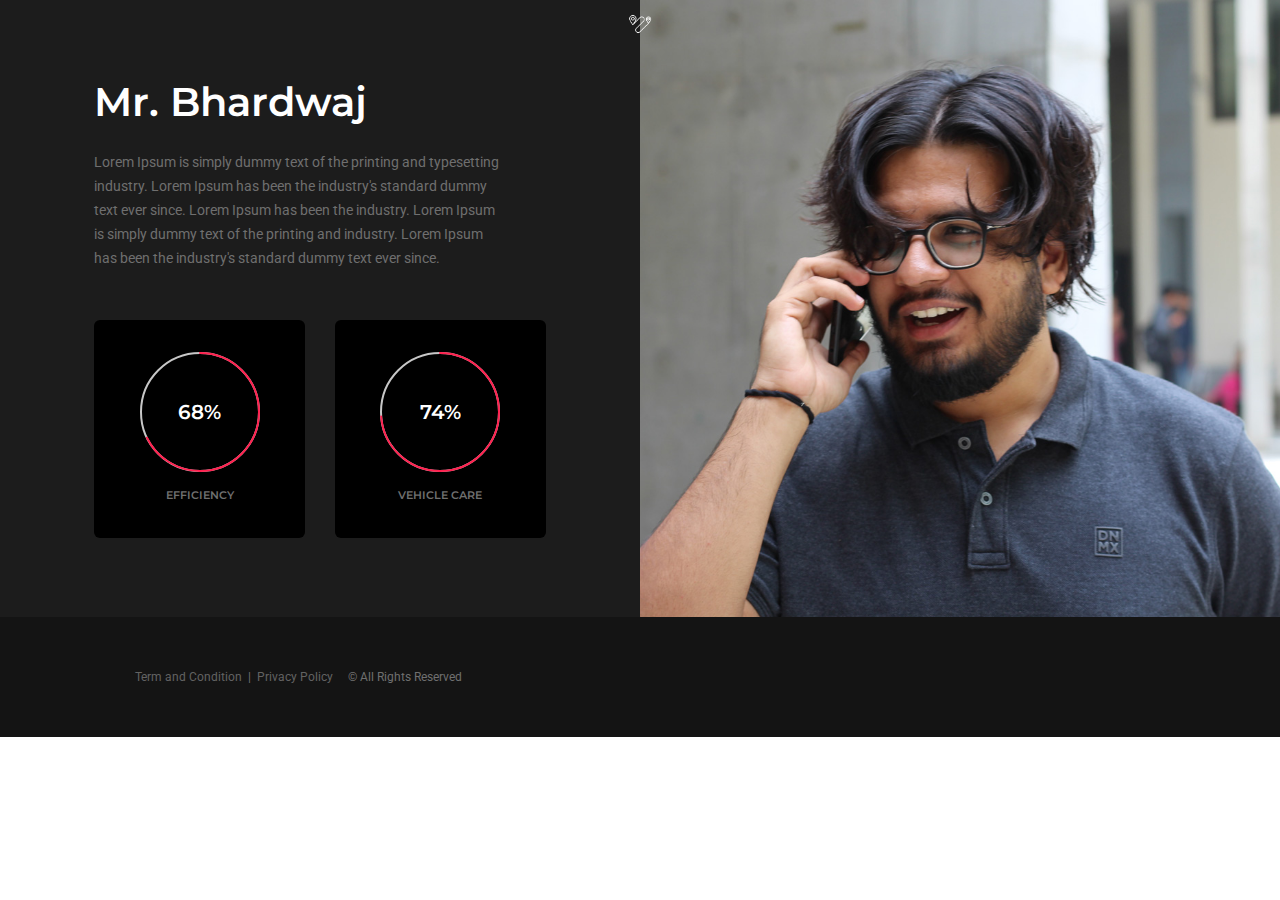
<file: driver.html>
<!doctype html>
<html class="no-js" lang="en">
    
<head>
        <!-- title -->
        <title>Driver Details</title>
        <!-- animation -->
        <link rel="stylesheet" href="css/animate.css" />
        <!-- bootstrap -->
        <link rel="stylesheet" href="css/bootstrap.min.css" />
        <!-- et line icon --> 
        <link rel="stylesheet" href="css/et-line-icons.css" />
        <!-- font-awesome icon -->
        <link rel="stylesheet" href="css/font-awesome.min.css" />
        <!-- themify icon -->
        <link rel="stylesheet" href="css/themify-icons.css">
        <!-- swiper carousel -->
        <link rel="stylesheet" href="css/swiper.min.css">
        <!-- justified gallery  -->
        <link rel="stylesheet" href="css/justified-gallery.min.css">
        <!-- magnific popup -->
        <link rel="stylesheet" href="css/magnific-popup.css" />
        <!-- revolution slider -->
        <link rel="stylesheet" type="text/css" href="revolution/css/settings.css" media="screen" />
        <link rel="stylesheet" type="text/css" href="revolution/css/layers.css">
        <link rel="stylesheet" type="text/css" href="revolution/css/navigation.css">
        <!-- bootsnav -->
        <link rel="stylesheet" href="css/bootsnav.css">
        <!-- style -->
        <link rel="stylesheet" href="css/style.css" />
        <!-- responsive css -->
        <link rel="stylesheet" href="css/responsive.css" />
        <!--[if IE]>
            <script src="js/html5shiv.js"></script>
        <![endif]-->
    </head>
    <body>   
        <!-- start header -->
        <header>
            <!-- start navigation -->
            <nav class="navbar navbar-default bootsnav nav-top-scroll bg-transparent nav-box-width white-link padding-four-lr menu-logo-left">
                <div class="container nav-header-container text-black">
                    <div class="row">
                        <div class="center-logo">
                            <a href="index.html" title="VTS" class="logo"><img src="images/logo.png" data-at2x="images/logo.png" class="logo-dark" alt="VTS"><img src="images/logo.png" data-at2x="images/logo.png" alt="VTS" class="logo-light default"></a>
                        </div>
                    </div>
                </div>
            </nav>
            <!-- end navigation -->  
        </header>
        <!-- end header -->
        <!-- start team -->
        
        <!-- start section -->
        <section class="no-padding wow fadeIn bg-extra-dark-gray">
            <div class="container-fluid no-padding">
                <div class="row equalize sm-equalize-auto no-margin"> 
                    <div class="col-md-6 col-sm-12 col-xs-12 display-table wow fadeIn sm-text-center">
                        <div class="display-table-cell vertical-align-middle padding-thirteen-all md-padding-ten-all xs-no-padding-lr xs-text-center">
                            <h4 class="alt-font text-white font-weight-600 sm-margin-lr-auto xs-width-100">Mr. Bhardwaj</h4>
                            <p class="width-90 md-width-100">Lorem Ipsum is simply dummy text of the printing and typesetting industry. Lorem Ipsum has been the industry's standard dummy text ever since. Lorem Ipsum has been the industry. Lorem Ipsum is simply dummy text of the printing and industry. Lorem Ipsum has been the industry's standard dummy text ever since. </p>
                            <div class="row margin-50px-top xs-margin-30px-top">
                                <!-- start pie charts -->
                                <div class="col-md-6 col-sm-6 col-xs-12 chart-style2 wow fadeInUp text-center xs-margin-30px-bottom">
                                    <div class="padding-fifteen-all bg-black border-radius-6 xs-padding-ten-all">
                                        <div class="chart-percent"><span class="chart2" data-percent="90"><span class="percent font-weight-600 text-extra-large alt-font text-white"></span></span></div>
                                        <div class="chart-text">
                                            <span class="text-extra-small alt-font font-weight-600 text-uppercase">Efficiency</span>
                                        </div>
                                    </div>
                                </div>
                                <!-- end pie charts -->
                                <!-- start pie charts -->
                                <div class="col-md-6 col-sm-6 col-xs-12 chart-style2 wow fadeInUp text-center" data-wow-delay="0.2s">
                                    <div class="padding-fifteen-all bg-black border-radius-6 xs-padding-ten-all">
                                        <div class="chart-percent"><span class="chart2" data-percent="98"><span class="percent font-weight-600 text-extra-large alt-font text-white"></span></span></div>
                                        <div class="chart-text">
                                            <span class="text-extra-small alt-font font-weight-600 text-uppercase">Vehicle Care</span>
                                        </div>
                                    </div>
                                </div>
                                <!-- end pie charts --> 
                            </div>
                        </div>
                    </div>
                    <div class="col-md-6 col-sm-12 col-xs-12 position-relative sm-height-500px xs-height-300px cover-background wow fadeIn" style="background-image: url('images/team-img1.jpg')"></div>
                </div>
            </div>
        </section>
        <!-- end section -->
        
                
        <!-- start footer --> 
        <footer class="footer-standard-dark bg-extra-dark-gray"> 
            <div class="bg-dark-footer padding-50px-tb text-center xs-padding-30px-tb">
                <div class="container">
                    <div class="row">
                        <!-- start copyright -->
                        <div class="col-md-6 col-sm-6 col-xs-12 text-left text-small xs-text-center">&copy; All Rights Reserved
                        <div class="col-md-6 col-sm-6 col-xs-12 text-right text-small xs-text-center">
                            <a href="javascript:void(0);" class="text-dark-gray">Term and Condition</a>&nbsp;&nbsp;|&nbsp;&nbsp;<a href="javascript:void(0);" class="text-dark-gray">Privacy Policy</a>
                        </div>
                        <!-- end copyright -->
                    </div>
                </div>
            </div>
        </footer>
        <!-- end footer -->
        <!-- start scroll to top -->
        <a class="scroll-top-arrow" href="javascript:void(0);"><i class="ti-arrow-up"></i></a>
        <!-- end scroll to top  -->
        <!-- javascript libraries -->
        <script type="text/javascript" src="js/jquery.js"></script>
        <script type="text/javascript" src="js/modernizr.js"></script>
        <script type="text/javascript" src="js/bootstrap.min.js"></script>
        <script type="text/javascript" src="js/jquery.easing.1.3.js"></script>
        <script type="text/javascript" src="js/skrollr.min.js"></script>
        <script type="text/javascript" src="js/smooth-scroll.js"></script>
        <script type="text/javascript" src="js/jquery.appear.js"></script>
        <!-- menu navigation -->
        <script type="text/javascript" src="js/bootsnav.js"></script>
        <script type="text/javascript" src="js/jquery.nav.js"></script>
        <!-- animation -->
        <script type="text/javascript" src="js/wow.min.js"></script>
        <!-- page scroll -->
        <script type="text/javascript" src="js/page-scroll.js"></script>
        <!-- swiper carousel -->
        <script type="text/javascript" src="js/swiper.min.js"></script>
        <!-- counter -->
        <script type="text/javascript" src="js/jquery.count-to.js"></script>
        <!-- parallax -->
        <script type="text/javascript" src="js/jquery.stellar.js"></script>
        <!-- magnific popup -->
        <script type="text/javascript" src="js/jquery.magnific-popup.min.js"></script>
        <!-- portfolio with shorting tab -->
        <script type="text/javascript" src="js/isotope.pkgd.min.js"></script>
        <!-- images loaded -->
        <script type="text/javascript" src="js/imagesloaded.pkgd.min.js"></script>
        <!-- pull menu -->
        <script type="text/javascript" src="js/classie.js"></script>
        <script type="text/javascript" src="js/hamburger-menu.js"></script>
        <!-- counter  -->
        <script type="text/javascript" src="js/counter.js"></script>
        <!-- fit video  -->
        <script type="text/javascript" src="js/jquery.fitvids.js"></script>
        <!-- equalize -->
        <script type="text/javascript" src="js/equalize.min.js"></script>
        <!-- skill bars  -->
        <script type="text/javascript" src="js/skill.bars.jquery.js"></script> 
        <!-- justified gallery  -->
        <script type="text/javascript" src="js/justified-gallery.min.js"></script>
        <!--pie chart-->
        <script type="text/javascript" src="js/jquery.easypiechart.min.js"></script>
        <!-- instagram -->
        <script type="text/javascript" src="js/instafeed.min.js"></script>
        <!-- retina -->
        <script type="text/javascript" src="js/retina.min.js"></script>
        <!-- revolution -->
        <script type="text/javascript" src="revolution/js/jquery.themepunch.tools.min.js"></script>
        <script type="text/javascript" src="revolution/js/jquery.themepunch.revolution.min.js"></script>
        <!-- revolution slider extensions (load below extensions JS files only on local file systems to make the slider work! The following part can be removed on server for on demand loading) -->
        <!--<script type="text/javascript" src="revolution/js/extensions/revolution.extension.actions.min.js"></script>
        <script type="text/javascript" src="revolution/js/extensions/revolution.extension.carousel.min.js"></script>
        <script type="text/javascript" src="revolution/js/extensions/revolution.extension.kenburn.min.js"></script>
        <script type="text/javascript" src="revolution/js/extensions/revolution.extension.layeranimation.min.js"></script>
        <script type="text/javascript" src="revolution/js/extensions/revolution.extension.migration.min.js"></script>
        <script type="text/javascript" src="revolution/js/extensions/revolution.extension.navigation.min.js"></script>
        <script type="text/javascript" src="revolution/js/extensions/revolution.extension.parallax.min.js"></script>
        <script type="text/javascript" src="revolution/js/extensions/revolution.extension.slideanims.min.js"></script>
        <script type="text/javascript" src="revolution/js/extensions/revolution.extension.video.min.js"></script>-->
        <!-- setting -->
        <script type="text/javascript" src="js/main.js"></script>
    </body>

<!-- Mirrored from www.themezaa.com/html/pofo/team-classic.html by HTTrack Website Copier/3.x [XR&CO'2014], Fri, 13 Apr 2018 08:09:53 GMT -->
</html>
</file>
<file: css/et-line-icons.css>
@font-face {
	font-family: 'et-line';
	src:url('../fonts/et-line.eot');
	src:url('../fonts/et-lined41d.eot?#iefix') format('embedded-opentype'),
		url('../fonts/et-line.woff') format('woff'),
		url('../fonts/et-line.ttf') format('truetype'),
		url('../fonts/et-line.svg#et-line') format('svg');
	font-weight: normal;
	font-style: normal;
}

/* Use the following CSS code if you want to use data attributes for inserting your icons */
[data-icon]:before {
	font-family: 'et-line';
	content: attr(data-icon);
	speak: none;
	font-weight: normal;
	font-variant: normal;
	text-transform: none;
	line-height: 1;
	-webkit-font-smoothing: antialiased;
	-moz-osx-font-smoothing: grayscale;
	display:inline-block;
}

/* Use the following CSS code if you want to have a class per icon */
/*
Instead of a list of all class selectors,
you can use the generic selector below, but it's slower:
[class*="icon-"] {
*/
.icon-mobile, .icon-laptop, .icon-desktop, .icon-tablet, .icon-phone, .icon-document, .icon-documents, .icon-search, .icon-clipboard, .icon-newspaper, .icon-notebook, .icon-book-open, .icon-browser, .icon-calendar, .icon-presentation, .icon-picture, .icon-pictures, .icon-video, .icon-camera, .icon-printer, .icon-toolbox, .icon-briefcase, .icon-wallet, .icon-gift, .icon-bargraph, .icon-grid, .icon-expand, .icon-focus, .icon-edit, .icon-adjustments, .icon-ribbon, .icon-hourglass, .icon-lock, .icon-megaphone, .icon-shield, .icon-trophy, .icon-flag, .icon-map, .icon-puzzle, .icon-basket, .icon-envelope, .icon-streetsign, .icon-telescope, .icon-gears, .icon-key, .icon-paperclip, .icon-attachment, .icon-pricetags, .icon-lightbulb, .icon-layers, .icon-pencil, .icon-tools, .icon-tools-2, .icon-scissors, .icon-paintbrush, .icon-magnifying-glass, .icon-circle-compass, .icon-linegraph, .icon-mic, .icon-strategy, .icon-beaker, .icon-caution, .icon-recycle, .icon-anchor, .icon-profile-male, .icon-profile-female, .icon-bike, .icon-wine, .icon-hotairballoon, .icon-globe, .icon-genius, .icon-map-pin, .icon-dial, .icon-chat, .icon-heart, .icon-cloud, .icon-upload, .icon-download, .icon-target, .icon-hazardous, .icon-piechart, .icon-speedometer, .icon-global, .icon-compass, .icon-lifesaver, .icon-clock, .icon-aperture, .icon-quote, .icon-scope, .icon-alarmclock, .icon-refresh, .icon-happy, .icon-sad, .icon-facebook, .icon-twitter, .icon-googleplus, .icon-rss, .icon-tumblr, .icon-linkedin, .icon-dribbble {
	font-family: 'et-line';
	speak: none;
	font-style: normal;
	font-weight: normal;
	font-variant: normal;
	text-transform: none;
	line-height: 1.1;
	-webkit-font-smoothing: antialiased;
	-moz-osx-font-smoothing: grayscale;
	display:inline-block;
}
.icon-mobile:before {
	content: "\e000";
}
.icon-laptop:before {
	content: "\e001";
}
.icon-desktop:before {
	content: "\e002";
}
.icon-tablet:before {
	content: "\e003";
}
.icon-phone:before {
	content: "\e004";
}
.icon-document:before {
	content: "\e005";
}
.icon-documents:before {
	content: "\e006";
}
.icon-search:before {
	content: "\e007";
}
.icon-clipboard:before {
	content: "\e008";
}
.icon-newspaper:before {
	content: "\e009";
}
.icon-notebook:before {
	content: "\e00a";
}
.icon-book-open:before {
	content: "\e00b";
}
.icon-browser:before {
	content: "\e00c";
}
.icon-calendar:before {
	content: "\e00d";
}
.icon-presentation:before {
	content: "\e00e";
}
.icon-picture:before {
	content: "\e00f";
}
.icon-pictures:before {
	content: "\e010";
}
.icon-video:before {
	content: "\e011";
}
.icon-camera:before {
	content: "\e012";
}
.icon-printer:before {
	content: "\e013";
}
.icon-toolbox:before {
	content: "\e014";
}
.icon-briefcase:before {
	content: "\e015";
}
.icon-wallet:before {
	content: "\e016";
}
.icon-gift:before {
	content: "\e017";
}
.icon-bargraph:before {
	content: "\e018";
}
.icon-grid:before {
	content: "\e019";
}
.icon-expand:before {
	content: "\e01a";
}
.icon-focus:before {
	content: "\e01b";
}
.icon-edit:before {
	content: "\e01c";
}
.icon-adjustments:before {
	content: "\e01d";
}
.icon-ribbon:before {
	content: "\e01e";
}
.icon-hourglass:before {
	content: "\e01f";
}
.icon-lock:before {
	content: "\e020";
}
.icon-megaphone:before {
	content: "\e021";
}
.icon-shield:before {
	content: "\e022";
}
.icon-trophy:before {
	content: "\e023";
}
.icon-flag:before {
	content: "\e024";
}
.icon-map:before {
	content: "\e025";
}
.icon-puzzle:before {
	content: "\e026";
}
.icon-basket:before {
	content: "\e027";
}
.icon-envelope:before {
	content: "\e028";
}
.icon-streetsign:before {
	content: "\e029";
}
.icon-telescope:before {
	content: "\e02a";
}
.icon-gears:before {
	content: "\e02b";
}
.icon-key:before {
	content: "\e02c";
}
.icon-paperclip:before {
	content: "\e02d";
}
.icon-attachment:before {
	content: "\e02e";
}
.icon-pricetags:before {
	content: "\e02f";
}
.icon-lightbulb:before {
	content: "\e030";
}
.icon-layers:before {
	content: "\e031";
}
.icon-pencil:before {
	content: "\e032";
}
.icon-tools:before {
	content: "\e033";
}
.icon-tools-2:before {
	content: "\e034";
}
.icon-scissors:before {
	content: "\e035";
}
.icon-paintbrush:before {
	content: "\e036";
}
.icon-magnifying-glass:before {
	content: "\e037";
}
.icon-circle-compass:before {
	content: "\e038";
}
.icon-linegraph:before {
	content: "\e039";
}
.icon-mic:before {
	content: "\e03a";
}
.icon-strategy:before {
	content: "\e03b";
}
.icon-beaker:before {
	content: "\e03c";
}
.icon-caution:before {
	content: "\e03d";
}
.icon-recycle:before {
	content: "\e03e";
}
.icon-anchor:before {
	content: "\e03f";
}
.icon-profile-male:before {
	content: "\e040";
}
.icon-profile-female:before {
	content: "\e041";
}
.icon-bike:before {
	content: "\e042";
}
.icon-wine:before {
	content: "\e043";
}
.icon-hotairballoon:before {
	content: "\e044";
}
.icon-globe:before {
	content: "\e045";
}
.icon-genius:before {
	content: "\e046";
}
.icon-map-pin:before {
	content: "\e047";
}
.icon-dial:before {
	content: "\e048";
}
.icon-chat:before {
	content: "\e049";
}
.icon-heart:before {
	content: "\e04a";
}
.icon-cloud:before {
	content: "\e04b";
}
.icon-upload:before {
	content: "\e04c";
}
.icon-download:before {
	content: "\e04d";
}
.icon-target:before {
	content: "\e04e";
}
.icon-hazardous:before {
	content: "\e04f";
}
.icon-piechart:before {
	content: "\e050";
}
.icon-speedometer:before {
	content: "\e051";
}
.icon-global:before {
	content: "\e052";
}
.icon-compass:before {
	content: "\e053";
}
.icon-lifesaver:before {
	content: "\e054";
}
.icon-clock:before {
	content: "\e055";
}
.icon-aperture:before {
	content: "\e056";
}
.icon-quote:before {
	content: "\e057";
}
.icon-scope:before {
	content: "\e058";
}
.icon-alarmclock:before {
	content: "\e059";
}
.icon-refresh:before {
	content: "\e05a";
}
.icon-happy:before {
	content: "\e05b";
}
.icon-sad:before {
	content: "\e05c";
}
.icon-facebook:before {
	content: "\e05d";
}
.icon-twitter:before {
	content: "\e05e";
}
.icon-googleplus:before {
	content: "\e05f";
}
.icon-rss:before {
	content: "\e060";
}
.icon-tumblr:before {
	content: "\e061";
}
.icon-linkedin:before {
	content: "\e062";
}
.icon-dribbble:before {
	content: "\e063";
}
</file>
<file: css/themify-icons.css>
@font-face {
	font-family: 'themify';
	src:url('../fonts/themify9f24.eot?-fvbane');
	src:url('../fonts/themifyd41d.eot?#iefix-fvbane') format('embedded-opentype'),
		url('../fonts/themify9f24.woff?-fvbane') format('woff'),
		url('../fonts/themify9f24.ttf?-fvbane') format('truetype'),
		url('../fonts/themify9f24.svg?-fvbane#themify') format('svg');
	font-weight: normal;
	font-style: normal;
}

[class^="ti-"], [class*=" ti-"] {
	font-family: 'themify';
	speak: none;
	font-style: normal;
	font-weight: normal;
	font-variant: normal;
	text-transform: none;
	line-height: 1;
        display: inline-block;

	/* Better Font Rendering =========== */
	-webkit-font-smoothing: antialiased;
	-moz-osx-font-smoothing: grayscale;
}

.ti-wand:before {
	content: "\e600";
}
.ti-volume:before {
	content: "\e601";
}
.ti-user:before {
	content: "\e602";
}
.ti-unlock:before {
	content: "\e603";
}
.ti-unlink:before {
	content: "\e604";
}
.ti-trash:before {
	content: "\e605";
}
.ti-thought:before {
	content: "\e606";
}
.ti-target:before {
	content: "\e607";
}
.ti-tag:before {
	content: "\e608";
}
.ti-tablet:before {
	content: "\e609";
}
.ti-star:before {
	content: "\e60a";
}
.ti-spray:before {
	content: "\e60b";
}
.ti-signal:before {
	content: "\e60c";
}
.ti-shopping-cart:before {
	content: "\e60d";
}
.ti-shopping-cart-full:before {
	content: "\e60e";
}
.ti-settings:before {
	content: "\e60f";
}
.ti-search:before {
	content: "\e610";
}
.ti-zoom-in:before {
	content: "\e611";
}
.ti-zoom-out:before {
	content: "\e612";
}
.ti-cut:before {
	content: "\e613";
}
.ti-ruler:before {
	content: "\e614";
}
.ti-ruler-pencil:before {
	content: "\e615";
}
.ti-ruler-alt:before {
	content: "\e616";
}
.ti-bookmark:before {
	content: "\e617";
}
.ti-bookmark-alt:before {
	content: "\e618";
}
.ti-reload:before {
	content: "\e619";
}
.ti-plus:before {
	content: "\e61a";
}
.ti-pin:before {
	content: "\e61b";
}
.ti-pencil:before {
	content: "\e61c";
}
.ti-pencil-alt:before {
	content: "\e61d";
}
.ti-paint-roller:before {
	content: "\e61e";
}
.ti-paint-bucket:before {
	content: "\e61f";
}
.ti-na:before {
	content: "\e620";
}
.ti-mobile:before {
	content: "\e621";
}
.ti-minus:before {
	content: "\e622";
}
.ti-medall:before {
	content: "\e623";
}
.ti-medall-alt:before {
	content: "\e624";
}
.ti-marker:before {
	content: "\e625";
}
.ti-marker-alt:before {
	content: "\e626";
}
.ti-arrow-up:before {
	content: "\e627";
}
.ti-arrow-right:before {
	content: "\e628";
}
.ti-arrow-left:before {
	content: "\e629";
}
.ti-arrow-down:before {
	content: "\e62a";
}
.ti-lock:before {
	content: "\e62b";
}
.ti-location-arrow:before {
	content: "\e62c";
}
.ti-link:before {
	content: "\e62d";
}
.ti-layout:before {
	content: "\e62e";
}
.ti-layers:before {
	content: "\e62f";
}
.ti-layers-alt:before {
	content: "\e630";
}
.ti-key:before {
	content: "\e631";
}
.ti-import:before {
	content: "\e632";
}
.ti-image:before {
	content: "\e633";
}
.ti-heart:before {
	content: "\e634";
}
.ti-heart-broken:before {
	content: "\e635";
}
.ti-hand-stop:before {
	content: "\e636";
}
.ti-hand-open:before {
	content: "\e637";
}
.ti-hand-drag:before {
	content: "\e638";
}
.ti-folder:before {
	content: "\e639";
}
.ti-flag:before {
	content: "\e63a";
}
.ti-flag-alt:before {
	content: "\e63b";
}
.ti-flag-alt-2:before {
	content: "\e63c";
}
.ti-eye:before {
	content: "\e63d";
}
.ti-export:before {
	content: "\e63e";
}
.ti-exchange-vertical:before {
	content: "\e63f";
}
.ti-desktop:before {
	content: "\e640";
}
.ti-cup:before {
	content: "\e641";
}
.ti-crown:before {
	content: "\e642";
}
.ti-comments:before {
	content: "\e643";
}
.ti-comment:before {
	content: "\e644";
}
.ti-comment-alt:before {
	content: "\e645";
}
.ti-close:before {
	content: "\e646";
}
.ti-clip:before {
	content: "\e647";
}
.ti-angle-up:before {
	content: "\e648";
}
.ti-angle-right:before {
	content: "\e649";
}
.ti-angle-left:before {
	content: "\e64a";
}
.ti-angle-down:before {
	content: "\e64b";
}
.ti-check:before {
	content: "\e64c";
}
.ti-check-box:before {
	content: "\e64d";
}
.ti-camera:before {
	content: "\e64e";
}
.ti-announcement:before {
	content: "\e64f";
}
.ti-brush:before {
	content: "\e650";
}
.ti-briefcase:before {
	content: "\e651";
}
.ti-bolt:before {
	content: "\e652";
}
.ti-bolt-alt:before {
	content: "\e653";
}
.ti-blackboard:before {
	content: "\e654";
}
.ti-bag:before {
	content: "\e655";
}
.ti-move:before {
	content: "\e656";
}
.ti-arrows-vertical:before {
	content: "\e657";
}
.ti-arrows-horizontal:before {
	content: "\e658";
}
.ti-fullscreen:before {
	content: "\e659";
}
.ti-arrow-top-right:before {
	content: "\e65a";
}
.ti-arrow-top-left:before {
	content: "\e65b";
}
.ti-arrow-circle-up:before {
	content: "\e65c";
}
.ti-arrow-circle-right:before {
	content: "\e65d";
}
.ti-arrow-circle-left:before {
	content: "\e65e";
}
.ti-arrow-circle-down:before {
	content: "\e65f";
}
.ti-angle-double-up:before {
	content: "\e660";
}
.ti-angle-double-right:before {
	content: "\e661";
}
.ti-angle-double-left:before {
	content: "\e662";
}
.ti-angle-double-down:before {
	content: "\e663";
}
.ti-zip:before {
	content: "\e664";
}
.ti-world:before {
	content: "\e665";
}
.ti-wheelchair:before {
	content: "\e666";
}
.ti-view-list:before {
	content: "\e667";
}
.ti-view-list-alt:before {
	content: "\e668";
}
.ti-view-grid:before {
	content: "\e669";
}
.ti-uppercase:before {
	content: "\e66a";
}
.ti-upload:before {
	content: "\e66b";
}
.ti-underline:before {
	content: "\e66c";
}
.ti-truck:before {
	content: "\e66d";
}
.ti-timer:before {
	content: "\e66e";
}
.ti-ticket:before {
	content: "\e66f";
}
.ti-thumb-up:before {
	content: "\e670";
}
.ti-thumb-down:before {
	content: "\e671";
}
.ti-text:before {
	content: "\e672";
}
.ti-stats-up:before {
	content: "\e673";
}
.ti-stats-down:before {
	content: "\e674";
}
.ti-split-v:before {
	content: "\e675";
}
.ti-split-h:before {
	content: "\e676";
}
.ti-smallcap:before {
	content: "\e677";
}
.ti-shine:before {
	content: "\e678";
}
.ti-shift-right:before {
	content: "\e679";
}
.ti-shift-left:before {
	content: "\e67a";
}
.ti-shield:before {
	content: "\e67b";
}
.ti-notepad:before {
	content: "\e67c";
}
.ti-server:before {
	content: "\e67d";
}
.ti-quote-right:before {
	content: "\e67e";
}
.ti-quote-left:before {
	content: "\e67f";
}
.ti-pulse:before {
	content: "\e680";
}
.ti-printer:before {
	content: "\e681";
}
.ti-power-off:before {
	content: "\e682";
}
.ti-plug:before {
	content: "\e683";
}
.ti-pie-chart:before {
	content: "\e684";
}
.ti-paragraph:before {
	content: "\e685";
}
.ti-panel:before {
	content: "\e686";
}
.ti-package:before {
	content: "\e687";
}
.ti-music:before {
	content: "\e688";
}
.ti-music-alt:before {
	content: "\e689";
}
.ti-mouse:before {
	content: "\e68a";
}
.ti-mouse-alt:before {
	content: "\e68b";
}
.ti-money:before {
	content: "\e68c";
}
.ti-microphone:before {
	content: "\e68d";
}
.ti-menu:before {
	content: "\e68e";
}
.ti-menu-alt:before {
	content: "\e68f";
}
.ti-map:before {
	content: "\e690";
}
.ti-map-alt:before {
	content: "\e691";
}
.ti-loop:before {
	content: "\e692";
}
.ti-location-pin:before {
	content: "\e693";
}
.ti-list:before {
	content: "\e694";
}
.ti-light-bulb:before {
	content: "\e695";
}
.ti-Italic:before {
	content: "\e696";
}
.ti-info:before {
	content: "\e697";
}
.ti-infinite:before {
	content: "\e698";
}
.ti-id-badge:before {
	content: "\e699";
}
.ti-hummer:before {
	content: "\e69a";
}
.ti-home:before {
	content: "\e69b";
}
.ti-help:before {
	content: "\e69c";
}
.ti-headphone:before {
	content: "\e69d";
}
.ti-harddrives:before {
	content: "\e69e";
}
.ti-harddrive:before {
	content: "\e69f";
}
.ti-gift:before {
	content: "\e6a0";
}
.ti-game:before {
	content: "\e6a1";
}
.ti-filter:before {
	content: "\e6a2";
}
.ti-files:before {
	content: "\e6a3";
}
.ti-file:before {
	content: "\e6a4";
}
.ti-eraser:before {
	content: "\e6a5";
}
.ti-envelope:before {
	content: "\e6a6";
}
.ti-download:before {
	content: "\e6a7";
}
.ti-direction:before {
	content: "\e6a8";
}
.ti-direction-alt:before {
	content: "\e6a9";
}
.ti-dashboard:before {
	content: "\e6aa";
}
.ti-control-stop:before {
	content: "\e6ab";
}
.ti-control-shuffle:before {
	content: "\e6ac";
}
.ti-control-play:before {
	content: "\e6ad";
}
.ti-control-pause:before {
	content: "\e6ae";
}
.ti-control-forward:before {
	content: "\e6af";
}
.ti-control-backward:before {
	content: "\e6b0";
}
.ti-cloud:before {
	content: "\e6b1";
}
.ti-cloud-up:before {
	content: "\e6b2";
}
.ti-cloud-down:before {
	content: "\e6b3";
}
.ti-clipboard:before {
	content: "\e6b4";
}
.ti-car:before {
	content: "\e6b5";
}
.ti-calendar:before {
	content: "\e6b6";
}
.ti-book:before {
	content: "\e6b7";
}
.ti-bell:before {
	content: "\e6b8";
}
.ti-basketball:before {
	content: "\e6b9";
}
.ti-bar-chart:before {
	content: "\e6ba";
}
.ti-bar-chart-alt:before {
	content: "\e6bb";
}
.ti-back-right:before {
	content: "\e6bc";
}
.ti-back-left:before {
	content: "\e6bd";
}
.ti-arrows-corner:before {
	content: "\e6be";
}
.ti-archive:before {
	content: "\e6bf";
}
.ti-anchor:before {
	content: "\e6c0";
}
.ti-align-right:before {
	content: "\e6c1";
}
.ti-align-left:before {
	content: "\e6c2";
}
.ti-align-justify:before {
	content: "\e6c3";
}
.ti-align-center:before {
	content: "\e6c4";
}
.ti-alert:before {
	content: "\e6c5";
}
.ti-alarm-clock:before {
	content: "\e6c6";
}
.ti-agenda:before {
	content: "\e6c7";
}
.ti-write:before {
	content: "\e6c8";
}
.ti-window:before {
	content: "\e6c9";
}
.ti-widgetized:before {
	content: "\e6ca";
}
.ti-widget:before {
	content: "\e6cb";
}
.ti-widget-alt:before {
	content: "\e6cc";
}
.ti-wallet:before {
	content: "\e6cd";
}
.ti-video-clapper:before {
	content: "\e6ce";
}
.ti-video-camera:before {
	content: "\e6cf";
}
.ti-vector:before {
	content: "\e6d0";
}
.ti-themify-logo:before {
	content: "\e6d1";
}
.ti-themify-favicon:before {
	content: "\e6d2";
}
.ti-themify-favicon-alt:before {
	content: "\e6d3";
}
.ti-support:before {
	content: "\e6d4";
}
.ti-stamp:before {
	content: "\e6d5";
}
.ti-split-v-alt:before {
	content: "\e6d6";
}
.ti-slice:before {
	content: "\e6d7";
}
.ti-shortcode:before {
	content: "\e6d8";
}
.ti-shift-right-alt:before {
	content: "\e6d9";
}
.ti-shift-left-alt:before {
	content: "\e6da";
}
.ti-ruler-alt-2:before {
	content: "\e6db";
}
.ti-receipt:before {
	content: "\e6dc";
}
.ti-pin2:before {
	content: "\e6dd";
}
.ti-pin-alt:before {
	content: "\e6de";
}
.ti-pencil-alt2:before {
	content: "\e6df";
}
.ti-palette:before {
	content: "\e6e0";
}
.ti-more:before {
	content: "\e6e1";
}
.ti-more-alt:before {
	content: "\e6e2";
}
.ti-microphone-alt:before {
	content: "\e6e3";
}
.ti-magnet:before {
	content: "\e6e4";
}
.ti-line-double:before {
	content: "\e6e5";
}
.ti-line-dotted:before {
	content: "\e6e6";
}
.ti-line-dashed:before {
	content: "\e6e7";
}
.ti-layout-width-full:before {
	content: "\e6e8";
}
.ti-layout-width-default:before {
	content: "\e6e9";
}
.ti-layout-width-default-alt:before {
	content: "\e6ea";
}
.ti-layout-tab:before {
	content: "\e6eb";
}
.ti-layout-tab-window:before {
	content: "\e6ec";
}
.ti-layout-tab-v:before {
	content: "\e6ed";
}
.ti-layout-tab-min:before {
	content: "\e6ee";
}
.ti-layout-slider:before {
	content: "\e6ef";
}
.ti-layout-slider-alt:before {
	content: "\e6f0";
}
.ti-layout-sidebar-right:before {
	content: "\e6f1";
}
.ti-layout-sidebar-none:before {
	content: "\e6f2";
}
.ti-layout-sidebar-left:before {
	content: "\e6f3";
}
.ti-layout-placeholder:before {
	content: "\e6f4";
}
.ti-layout-menu:before {
	content: "\e6f5";
}
.ti-layout-menu-v:before {
	content: "\e6f6";
}
.ti-layout-menu-separated:before {
	content: "\e6f7";
}
.ti-layout-menu-full:before {
	content: "\e6f8";
}
.ti-layout-media-right-alt:before {
	content: "\e6f9";
}
.ti-layout-media-right:before {
	content: "\e6fa";
}
.ti-layout-media-overlay:before {
	content: "\e6fb";
}
.ti-layout-media-overlay-alt:before {
	content: "\e6fc";
}
.ti-layout-media-overlay-alt-2:before {
	content: "\e6fd";
}
.ti-layout-media-left-alt:before {
	content: "\e6fe";
}
.ti-layout-media-left:before {
	content: "\e6ff";
}
.ti-layout-media-center-alt:before {
	content: "\e700";
}
.ti-layout-media-center:before {
	content: "\e701";
}
.ti-layout-list-thumb:before {
	content: "\e702";
}
.ti-layout-list-thumb-alt:before {
	content: "\e703";
}
.ti-layout-list-post:before {
	content: "\e704";
}
.ti-layout-list-large-image:before {
	content: "\e705";
}
.ti-layout-line-solid:before {
	content: "\e706";
}
.ti-layout-grid4:before {
	content: "\e707";
}
.ti-layout-grid3:before {
	content: "\e708";
}
.ti-layout-grid2:before {
	content: "\e709";
}
.ti-layout-grid2-thumb:before {
	content: "\e70a";
}
.ti-layout-cta-right:before {
	content: "\e70b";
}
.ti-layout-cta-left:before {
	content: "\e70c";
}
.ti-layout-cta-center:before {
	content: "\e70d";
}
.ti-layout-cta-btn-right:before {
	content: "\e70e";
}
.ti-layout-cta-btn-left:before {
	content: "\e70f";
}
.ti-layout-column4:before {
	content: "\e710";
}
.ti-layout-column3:before {
	content: "\e711";
}
.ti-layout-column2:before {
	content: "\e712";
}
.ti-layout-accordion-separated:before {
	content: "\e713";
}
.ti-layout-accordion-merged:before {
	content: "\e714";
}
.ti-layout-accordion-list:before {
	content: "\e715";
}
.ti-ink-pen:before {
	content: "\e716";
}
.ti-info-alt:before {
	content: "\e717";
}
.ti-help-alt:before {
	content: "\e718";
}
.ti-headphone-alt:before {
	content: "\e719";
}
.ti-hand-point-up:before {
	content: "\e71a";
}
.ti-hand-point-right:before {
	content: "\e71b";
}
.ti-hand-point-left:before {
	content: "\e71c";
}
.ti-hand-point-down:before {
	content: "\e71d";
}
.ti-gallery:before {
	content: "\e71e";
}
.ti-face-smile:before {
	content: "\e71f";
}
.ti-face-sad:before {
	content: "\e720";
}
.ti-credit-card:before {
	content: "\e721";
}
.ti-control-skip-forward:before {
	content: "\e722";
}
.ti-control-skip-backward:before {
	content: "\e723";
}
.ti-control-record:before {
	content: "\e724";
}
.ti-control-eject:before {
	content: "\e725";
}
.ti-comments-smiley:before {
	content: "\e726";
}
.ti-brush-alt:before {
	content: "\e727";
}
.ti-youtube:before {
	content: "\e728";
}
.ti-vimeo:before {
	content: "\e729";
}
.ti-twitter:before {
	content: "\e72a";
}
.ti-time:before {
	content: "\e72b";
}
.ti-tumblr:before {
	content: "\e72c";
}
.ti-skype:before {
	content: "\e72d";
}
.ti-share:before {
	content: "\e72e";
}
.ti-share-alt:before {
	content: "\e72f";
}
.ti-rocket:before {
	content: "\e730";
}
.ti-pinterest:before {
	content: "\e731";
}
.ti-new-window:before {
	content: "\e732";
}
.ti-microsoft:before {
	content: "\e733";
}
.ti-list-ol:before {
	content: "\e734";
}
.ti-linkedin:before {
	content: "\e735";
}
.ti-layout-sidebar-2:before {
	content: "\e736";
}
.ti-layout-grid4-alt:before {
	content: "\e737";
}
.ti-layout-grid3-alt:before {
	content: "\e738";
}
.ti-layout-grid2-alt:before {
	content: "\e739";
}
.ti-layout-column4-alt:before {
	content: "\e73a";
}
.ti-layout-column3-alt:before {
	content: "\e73b";
}
.ti-layout-column2-alt:before {
	content: "\e73c";
}
.ti-instagram:before {
	content: "\e73d";
}
.ti-google:before {
	content: "\e73e";
}
.ti-github:before {
	content: "\e73f";
}
.ti-flickr:before {
	content: "\e740";
}
.ti-facebook:before {
	content: "\e741";
}
.ti-dropbox:before {
	content: "\e742";
}
.ti-dribbble:before {
	content: "\e743";
}
.ti-apple:before {
	content: "\e744";
}
.ti-android:before {
	content: "\e745";
}
.ti-save:before {
	content: "\e746";
}
.ti-save-alt:before {
	content: "\e747";
}
.ti-yahoo:before {
	content: "\e748";
}
.ti-wordpress:before {
	content: "\e749";
}
.ti-vimeo-alt:before {
	content: "\e74a";
}
.ti-twitter-alt:before {
	content: "\e74b";
}
.ti-tumblr-alt:before {
	content: "\e74c";
}
.ti-trello:before {
	content: "\e74d";
}
.ti-stack-overflow:before {
	content: "\e74e";
}
.ti-soundcloud:before {
	content: "\e74f";
}
.ti-sharethis:before {
	content: "\e750";
}
.ti-sharethis-alt:before {
	content: "\e751";
}
.ti-reddit:before {
	content: "\e752";
}
.ti-pinterest-alt:before {
	content: "\e753";
}
.ti-microsoft-alt:before {
	content: "\e754";
}
.ti-linux:before {
	content: "\e755";
}
.ti-jsfiddle:before {
	content: "\e756";
}
.ti-joomla:before {
	content: "\e757";
}
.ti-html5:before {
	content: "\e758";
}
.ti-flickr-alt:before {
	content: "\e759";
}
.ti-email:before {
	content: "\e75a";
}
.ti-drupal:before {
	content: "\e75b";
}
.ti-dropbox-alt:before {
	content: "\e75c";
}
.ti-css3:before {
	content: "\e75d";
}
.ti-rss:before {
	content: "\e75e";
}
.ti-rss-alt:before {
	content: "\e75f";
}
</file>
<file: revolution/css/settings.css>
/*-----------------------------------------------------------------------------

-	Revolution Slider 5.0 Default Style Settings -

Screen Stylesheet

version:   	5.4.5
date:      	15/05/17
author:		themepunch
email:     	info@themepunch.com
website:   	http://www.themepunch.com
-----------------------------------------------------------------------------*/
#debungcontrolls,.debugtimeline{width:100%;box-sizing:border-box}.rev_column,.rev_column .tp-parallax-wrap,.tp-svg-layer svg{vertical-align:top}#debungcontrolls{z-index:100000;position:fixed;bottom:0;height:auto;background:rgba(0,0,0,.6);padding:10px}.debugtimeline{height:10px;position:relative;margin-bottom:3px;display:none;white-space:nowrap}.debugtimeline:hover{height:15px}.the_timeline_tester{background:#e74c3c;position:absolute;top:0;left:0;height:100%;width:0}.rs-go-fullscreen{position:fixed!important;width:100%!important;height:100%!important;top:0!important;left:0!important;z-index:9999999!important;background:#fff!important}.debugtimeline.tl_slide .the_timeline_tester{background:#f39c12}.debugtimeline.tl_frame .the_timeline_tester{background:#3498db}.debugtimline_txt{color:#fff;font-weight:400;font-size:7px;position:absolute;left:10px;top:0;white-space:nowrap;line-height:10px}.rtl{direction:rtl}@font-face{font-family:revicons;src:url(../fonts/revicons/revicons90c6.eot?5510888);src:url(../fonts/revicons/revicons90c6.eot?5510888#iefix) format('embedded-opentype'),url(../fonts/revicons/revicons90c6.woff?5510888) format('woff'),url(../fonts/revicons/revicons90c6.ttf?5510888) format('truetype'),url(../fonts/revicons/revicons90c6.svg?5510888#revicons) format('svg');font-weight:400;font-style:normal}[class*=" revicon-"]:before,[class^=revicon-]:before{font-family:revicons;font-style:normal;font-weight:400;speak:none;display:inline-block;text-decoration:inherit;width:1em;margin-right:.2em;text-align:center;font-variant:normal;text-transform:none;line-height:1em;margin-left:.2em}.revicon-search-1:before{content:'\e802'}.revicon-pencil-1:before{content:'\e831'}.revicon-picture-1:before{content:'\e803'}.revicon-cancel:before{content:'\e80a'}.revicon-info-circled:before{content:'\e80f'}.revicon-trash:before{content:'\e801'}.revicon-left-dir:before{content:'\e817'}.revicon-right-dir:before{content:'\e818'}.revicon-down-open:before{content:'\e83b'}.revicon-left-open:before{content:'\e819'}.revicon-right-open:before{content:'\e81a'}.revicon-angle-left:before{content:'\e820'}.revicon-angle-right:before{content:'\e81d'}.revicon-left-big:before{content:'\e81f'}.revicon-right-big:before{content:'\e81e'}.revicon-magic:before{content:'\e807'}.revicon-picture:before{content:'\e800'}.revicon-export:before{content:'\e80b'}.revicon-cog:before{content:'\e832'}.revicon-login:before{content:'\e833'}.revicon-logout:before{content:'\e834'}.revicon-video:before{content:'\e805'}.revicon-arrow-combo:before{content:'\e827'}.revicon-left-open-1:before{content:'\e82a'}.revicon-right-open-1:before{content:'\e82b'}.revicon-left-open-mini:before{content:'\e822'}.revicon-right-open-mini:before{content:'\e823'}.revicon-left-open-big:before{content:'\e824'}.revicon-right-open-big:before{content:'\e825'}.revicon-left:before{content:'\e836'}.revicon-right:before{content:'\e826'}.revicon-ccw:before{content:'\e808'}.revicon-arrows-ccw:before{content:'\e806'}.revicon-palette:before{content:'\e829'}.revicon-list-add:before{content:'\e80c'}.revicon-doc:before{content:'\e809'}.revicon-left-open-outline:before{content:'\e82e'}.revicon-left-open-2:before{content:'\e82c'}.revicon-right-open-outline:before{content:'\e82f'}.revicon-right-open-2:before{content:'\e82d'}.revicon-equalizer:before{content:'\e83a'}.revicon-layers-alt:before{content:'\e804'}.revicon-popup:before{content:'\e828'}.rev_slider_wrapper{position:relative;z-index:0;width:100%}.rev_slider{position:relative;overflow:visible}.entry-content .rev_slider a,.rev_slider a{box-shadow:none}.tp-overflow-hidden{overflow:hidden!important}.group_ov_hidden{overflow:hidden}.rev_slider img,.tp-simpleresponsive img{max-width:none!important;transition:none;margin:0;padding:0;border:none}.rev_slider .no-slides-text{font-weight:700;text-align:center;padding-top:80px}.rev_slider>ul,.rev_slider>ul>li,.rev_slider>ul>li:before,.rev_slider_wrapper>ul,.tp-revslider-mainul>li,.tp-revslider-mainul>li:before,.tp-simpleresponsive>ul,.tp-simpleresponsive>ul>li,.tp-simpleresponsive>ul>li:before{list-style:none!important;position:absolute;margin:0!important;padding:0!important;overflow-x:visible;overflow-y:visible;background-image:none;background-position:0 0;text-indent:0;top:0;left:0}.rev_slider>ul>li,.rev_slider>ul>li:before,.tp-revslider-mainul>li,.tp-revslider-mainul>li:before,.tp-simpleresponsive>ul>li,.tp-simpleresponsive>ul>li:before{visibility:hidden}.tp-revslider-mainul,.tp-revslider-slidesli{padding:0!important;margin:0!important;list-style:none!important}.fullscreen-container,.fullwidthbanner-container{padding:0;position:relative}.rev_slider li.tp-revslider-slidesli{position:absolute!important}.tp-caption .rs-untoggled-content{display:block}.tp-caption .rs-toggled-content{display:none}.rs-toggle-content-active.tp-caption .rs-toggled-content{display:block}.rs-toggle-content-active.tp-caption .rs-untoggled-content{display:none}.rev_slider .caption,.rev_slider .tp-caption{position:relative;visibility:hidden;white-space:nowrap;display:block;-webkit-font-smoothing:antialiased!important;z-index:1}.rev_slider .caption,.rev_slider .tp-caption,.tp-simpleresponsive img{-moz-user-select:none;-khtml-user-select:none;-webkit-user-select:none;-o-user-select:none}.rev_slider .tp-mask-wrap .tp-caption,.rev_slider .tp-mask-wrap :last-child,.wpb_text_column .rev_slider .tp-mask-wrap .tp-caption,.wpb_text_column .rev_slider .tp-mask-wrap :last-child{margin-bottom:0}.tp-svg-layer svg{width:100%;height:100%;position:relative}.tp-carousel-wrapper{cursor:url(openhand.html),move}.tp-carousel-wrapper.dragged{cursor:url(closedhand.html),move}.tp_inner_padding{box-sizing:border-box;max-height:none!important}.tp-caption.tp-layer-selectable{-moz-user-select:all;-khtml-user-select:all;-webkit-user-select:all;-o-user-select:all}.tp-caption.tp-hidden-caption,.tp-forcenotvisible,.tp-hide-revslider,.tp-parallax-wrap.tp-hidden-caption{visibility:hidden!important;display:none!important}.rev_slider audio,.rev_slider embed,.rev_slider iframe,.rev_slider object,.rev_slider video{max-width:none!important}.tp-element-background{position:absolute;top:0;left:0;width:100%;height:100%;z-index:0}.tp-blockmask,.tp-blockmask_in,.tp-blockmask_out{position:absolute;top:0;left:0;width:100%;height:100%;background:#fff;z-index:1000;transform:scaleX(0) scaleY(0)}.tp-parallax-wrap{transform-style:preserve-3d}.rev_row_zone{position:absolute;width:100%;left:0;box-sizing:border-box;min-height:50px;font-size:0}.rev_column_inner,.rev_slider .tp-caption.rev_row{position:relative;width:100%!important;box-sizing:border-box}.rev_row_zone_top{top:0}.rev_row_zone_middle{top:50%;transform:translateY(-50%)}.rev_row_zone_bottom{bottom:0}.rev_slider .tp-caption.rev_row{display:table;table-layout:fixed;vertical-align:top;height:auto!important;font-size:0}.rev_column{display:table-cell;position:relative;height:auto;box-sizing:border-box;font-size:0}.rev_column_inner{display:block;height:auto!important;white-space:normal!important}.rev_column_bg{width:100%;height:100%;position:absolute;top:0;left:0;z-index:0;box-sizing:border-box;background-clip:content-box;border:0 solid transparent}.tp-caption .backcorner,.tp-caption .backcornertop,.tp-caption .frontcorner,.tp-caption .frontcornertop{height:0;top:0;width:0;position:absolute}.rev_column_inner .tp-loop-wrap,.rev_column_inner .tp-mask-wrap,.rev_column_inner .tp-parallax-wrap{text-align:inherit}.rev_column_inner .tp-mask-wrap{display:inline-block}.rev_column_inner .tp-parallax-wrap,.rev_column_inner .tp-parallax-wrap .tp-loop-wrap,.rev_column_inner .tp-parallax-wrap .tp-mask-wrap{position:relative!important;left:auto!important;top:auto!important;line-height:0}.tp-video-play-button,.tp-video-play-button i{line-height:50px!important;vertical-align:top;text-align:center}.rev_column_inner .rev_layer_in_column,.rev_column_inner .tp-parallax-wrap,.rev_column_inner .tp-parallax-wrap .tp-loop-wrap,.rev_column_inner .tp-parallax-wrap .tp-mask-wrap{vertical-align:top}.rev_break_columns{display:block!important}.rev_break_columns .tp-parallax-wrap.rev_column{display:block!important;width:100%!important}.fullwidthbanner-container{overflow:hidden}.fullwidthbanner-container .fullwidthabanner{width:100%;position:relative}.tp-static-layers{position:absolute;z-index:101;top:0;left:0}.tp-caption .frontcorner{border-left:40px solid transparent;border-right:0 solid transparent;border-top:40px solid #00A8FF;left:-40px}.tp-caption .backcorner{border-left:0 solid transparent;border-right:40px solid transparent;border-bottom:40px solid #00A8FF;right:0}.tp-caption .frontcornertop{border-left:40px solid transparent;border-right:0 solid transparent;border-bottom:40px solid #00A8FF;left:-40px}.tp-caption .backcornertop{border-left:0 solid transparent;border-right:40px solid transparent;border-top:40px solid #00A8FF;right:0}.tp-layer-inner-rotation{position:relative!important}img.tp-slider-alternative-image{width:100%;height:auto}.caption.fullscreenvideo,.rs-background-video-layer,.tp-caption.coverscreenvideo,.tp-caption.fullscreenvideo{width:100%;height:100%;top:0;left:0;position:absolute}.noFilterClass{filter:none!important}.rs-background-video-layer{visibility:hidden;z-index:0}.caption.fullscreenvideo audio,.caption.fullscreenvideo iframe,.caption.fullscreenvideo video,.tp-caption.fullscreenvideo iframe,.tp-caption.fullscreenvideo iframe audio,.tp-caption.fullscreenvideo iframe video{width:100%!important;height:100%!important;display:none}.fullcoveredvideo audio,.fullscreenvideo audio .fullcoveredvideo video,.fullscreenvideo video{background:#000}.fullcoveredvideo .tp-poster{background-position:center center;background-size:cover;width:100%;height:100%;top:0;left:0}.videoisplaying .html5vid .tp-poster{display:none}.tp-video-play-button{background:#000;background:rgba(0,0,0,.3);border-radius:5px;position:absolute;top:50%;left:50%;color:#FFF;margin-top:-25px;margin-left:-25px;cursor:pointer;width:50px;height:50px;box-sizing:border-box;display:inline-block;z-index:4;opacity:0;transition:opacity .3s ease-out!important}.tp-audio-html5 .tp-video-play-button,.tp-hiddenaudio{display:none!important}.tp-caption .html5vid{width:100%!important;height:100%!important}.tp-video-play-button i{width:50px;height:50px;display:inline-block;font-size:40px!important}.rs-fullvideo-cover,.tp-dottedoverlay,.tp-shadowcover{height:100%;top:0;left:0;position:absolute}.tp-caption:hover .tp-video-play-button{opacity:1;display:block}.tp-caption .tp-revstop{display:none;border-left:5px solid #fff!important;border-right:5px solid #fff!important;margin-top:15px!important;line-height:20px!important;vertical-align:top;font-size:25px!important}.tp-seek-bar,.tp-video-button,.tp-volume-bar{outline:0;line-height:12px;margin:0;cursor:pointer}.videoisplaying .revicon-right-dir{display:none}.videoisplaying .tp-revstop{display:inline-block}.videoisplaying .tp-video-play-button{display:none}.fullcoveredvideo .tp-video-play-button{display:none!important}.fullscreenvideo .fullscreenvideo audio,.fullscreenvideo .fullscreenvideo video{object-fit:contain!important}.fullscreenvideo .fullcoveredvideo audio,.fullscreenvideo .fullcoveredvideo video{object-fit:cover!important}.tp-video-controls{position:absolute;bottom:0;left:0;right:0;padding:5px;opacity:0;transition:opacity .3s;background-image:linear-gradient(to bottom,#000 13%,#323232 100%);display:table;max-width:100%;overflow:hidden;box-sizing:border-box}.rev-btn.rev-hiddenicon i,.rev-btn.rev-withicon i{transition:all .2s ease-out!important;font-size:15px}.tp-caption:hover .tp-video-controls{opacity:.9}.tp-video-button{background:rgba(0,0,0,.5);border:0;border-radius:3px;font-size:12px;color:#fff;padding:0}.tp-video-button:hover{cursor:pointer}.tp-video-button-wrap,.tp-video-seek-bar-wrap,.tp-video-vol-bar-wrap{padding:0 5px;display:table-cell;vertical-align:middle}.tp-video-seek-bar-wrap{width:80%}.tp-video-vol-bar-wrap{width:20%}.tp-seek-bar,.tp-volume-bar{width:100%;padding:0}.rs-fullvideo-cover{width:100%;background:0 0;z-index:5}.disabled_lc .tp-video-play-button,.rs-background-video-layer audio::-webkit-media-controls,.rs-background-video-layer video::-webkit-media-controls,.rs-background-video-layer video::-webkit-media-controls-start-playback-button{display:none!important}.tp-audio-html5 .tp-video-controls{opacity:1!important;visibility:visible!important}.tp-dottedoverlay{background-repeat:repeat;width:100%;z-index:3}.tp-dottedoverlay.twoxtwo{background:url(../assets/gridtile.png)}.tp-dottedoverlay.twoxtwowhite{background:url(../assets/gridtile_white.png)}.tp-dottedoverlay.threexthree{background:url(../assets/gridtile_3x3.png)}.tp-dottedoverlay.threexthreewhite{background:url(../assets/gridtile_3x3_white.png)}.tp-shadowcover{width:100%;background:#fff;z-index:-1}.tp-shadow1{box-shadow:0 10px 6px -6px rgba(0,0,0,.8)}.tp-shadow2:after,.tp-shadow2:before,.tp-shadow3:before,.tp-shadow4:after{z-index:-2;position:absolute;content:"";bottom:10px;left:10px;width:50%;top:85%;max-width:300px;background:0 0;box-shadow:0 15px 10px rgba(0,0,0,.8);transform:rotate(-3deg)}.tp-shadow2:after,.tp-shadow4:after{transform:rotate(3deg);right:10px;left:auto}.tp-shadow5{position:relative;box-shadow:0 1px 4px rgba(0,0,0,.3),0 0 40px rgba(0,0,0,.1) inset}.tp-shadow5:after,.tp-shadow5:before{content:"";position:absolute;z-index:-2;box-shadow:0 0 25px 0 rgba(0,0,0,.6);top:30%;bottom:0;left:20px;right:20px;border-radius:100px/20px}.tp-button{padding:6px 13px 5px;border-radius:3px;height:30px;cursor:pointer;color:#fff!important;text-shadow:0 1px 1px rgba(0,0,0,.6)!important;font-size:15px;line-height:45px!important;font-family:arial,sans-serif;font-weight:700;letter-spacing:-1px;text-decoration:none}.tp-button.big{color:#fff;text-shadow:0 1px 1px rgba(0,0,0,.6);font-weight:700;padding:9px 20px;font-size:19px;line-height:57px!important}.purchase:hover,.tp-button.big:hover,.tp-button:hover{background-position:bottom,15px 11px}.purchase.green,.purchase:hover.green,.tp-button.green,.tp-button:hover.green{background-color:#21a117;box-shadow:0 3px 0 0 #104d0b}.purchase.blue,.purchase:hover.blue,.tp-button.blue,.tp-button:hover.blue{background-color:#1d78cb;box-shadow:0 3px 0 0 #0f3e68}.purchase.red,.purchase:hover.red,.tp-button.red,.tp-button:hover.red{background-color:#cb1d1d;box-shadow:0 3px 0 0 #7c1212}.purchase.orange,.purchase:hover.orange,.tp-button.orange,.tp-button:hover.orange{background-color:#f70;box-shadow:0 3px 0 0 #a34c00}.purchase.darkgrey,.purchase:hover.darkgrey,.tp-button.darkgrey,.tp-button.grey,.tp-button:hover.darkgrey,.tp-button:hover.grey{background-color:#555;box-shadow:0 3px 0 0 #222}.purchase.lightgrey,.purchase:hover.lightgrey,.tp-button.lightgrey,.tp-button:hover.lightgrey{background-color:#888;box-shadow:0 3px 0 0 #555}.rev-btn,.rev-btn:visited{outline:0!important;box-shadow:none!important;text-decoration:none!important;line-height:44px;font-size:17px;font-weight:500;padding:12px 35px;box-sizing:border-box;font-family:Roboto,sans-serif;cursor:pointer}.rev-btn.rev-uppercase,.rev-btn.rev-uppercase:visited{text-transform:uppercase;letter-spacing:1px;font-size:15px;font-weight:900}.rev-btn.rev-withicon i{font-weight:400;position:relative;top:0;margin-left:10px!important}.rev-btn.rev-hiddenicon i{font-weight:400;position:relative;top:0;opacity:0;margin-left:0!important;width:0!important}.rev-btn.rev-hiddenicon:hover i{opacity:1!important;margin-left:10px!important;width:auto!important}.rev-btn.rev-medium,.rev-btn.rev-medium:visited{line-height:36px;font-size:14px;padding:10px 30px}.rev-btn.rev-medium.rev-hiddenicon i,.rev-btn.rev-medium.rev-withicon i{font-size:14px;top:0}.rev-btn.rev-small,.rev-btn.rev-small:visited{line-height:28px;font-size:12px;padding:7px 20px}.rev-btn.rev-small.rev-hiddenicon i,.rev-btn.rev-small.rev-withicon i{font-size:12px;top:0}.rev-maxround{border-radius:30px}.rev-minround{border-radius:3px}.rev-burger{position:relative;width:60px;height:60px;box-sizing:border-box;padding:22px 0 0 14px;border-radius:50%;border:1px solid rgba(51,51,51,.25);-webkit-tap-highlight-color:transparent;cursor:pointer}.rev-burger span{display:block;width:30px;height:3px;background:#333;transition:.7s;pointer-events:none;transform-style:flat!important}.rev-burger.revb-white span,.rev-burger.revb-whitenoborder span{background:#fff}.rev-burger span:nth-child(2){margin:3px 0}#dialog_addbutton .rev-burger:hover :first-child,.open .rev-burger :first-child,.open.rev-burger :first-child{transform:translateY(6px) rotate(-45deg)}#dialog_addbutton .rev-burger:hover :nth-child(2),.open .rev-burger :nth-child(2),.open.rev-burger :nth-child(2){transform:rotate(-45deg);opacity:0}#dialog_addbutton .rev-burger:hover :last-child,.open .rev-burger :last-child,.open.rev-burger :last-child{transform:translateY(-6px) rotate(-135deg)}.rev-burger.revb-white{border:2px solid rgba(255,255,255,.2)}.rev-burger.revb-darknoborder,.rev-burger.revb-whitenoborder{border:0}.rev-burger.revb-darknoborder span{background:#333}.rev-burger.revb-whitefull{background:#fff;border:none}.rev-burger.revb-whitefull span{background:#333}.rev-burger.revb-darkfull{background:#333;border:none}.rev-burger.revb-darkfull span,.rev-scroll-btn.revs-fullwhite{background:#fff}@keyframes rev-ani-mouse{0%{opacity:1;top:29%}15%{opacity:1;top:50%}50%{opacity:0;top:50%}100%{opacity:0;top:29%}}.rev-scroll-btn{display:inline-block;position:relative;left:0;right:0;text-align:center;cursor:pointer;width:35px;height:55px;box-sizing:border-box;border:3px solid #fff;border-radius:23px}.rev-scroll-btn>*{display:inline-block;line-height:18px;font-size:13px;font-weight:400;color:#fff;font-family:proxima-nova,"Helvetica Neue",Helvetica,Arial,sans-serif;letter-spacing:2px}.rev-scroll-btn>.active,.rev-scroll-btn>:focus,.rev-scroll-btn>:hover{color:#fff}.rev-scroll-btn>.active,.rev-scroll-btn>:active,.rev-scroll-btn>:focus,.rev-scroll-btn>:hover{opacity:.8}.rev-scroll-btn.revs-fullwhite span{background:#333}.rev-scroll-btn.revs-fulldark{background:#333;border:none}.rev-scroll-btn.revs-fulldark span,.tp-bullet{background:#fff}.rev-scroll-btn span{position:absolute;display:block;top:29%;left:50%;width:8px;height:8px;margin:-4px 0 0 -4px;background:#fff;border-radius:50%;animation:rev-ani-mouse 2.5s linear infinite}.rev-scroll-btn.revs-dark{border-color:#333}.rev-scroll-btn.revs-dark span{background:#333}.rev-control-btn{position:relative;display:inline-block;z-index:5;color:#FFF;font-size:20px;line-height:60px;font-weight:400;font-style:normal;font-family:Raleway;text-decoration:none;text-align:center;background-color:#000;border-radius:50px;text-shadow:none;background-color:rgba(0,0,0,.5);width:60px;height:60px;box-sizing:border-box;cursor:pointer}.rev-cbutton-dark-sr,.rev-cbutton-light-sr{border-radius:3px}.rev-cbutton-light,.rev-cbutton-light-sr{color:#333;background-color:rgba(255,255,255,.75)}.rev-sbutton{line-height:37px;width:37px;height:37px}.rev-sbutton-blue{background-color:#3B5998}.rev-sbutton-lightblue{background-color:#00A0D1}.rev-sbutton-red{background-color:#DD4B39}.tp-bannertimer{visibility:hidden;width:100%;height:5px;background:#000;background:rgba(0,0,0,.15);position:absolute;z-index:200;top:0}.tp-bannertimer.tp-bottom{top:auto;bottom:0!important;height:5px}.tp-caption img{background:0 0;-ms-filter:"progid:DXImageTransform.Microsoft.gradient(startColorstr=#00FFFFFF,endColorstr=#00FFFFFF)";filter:progid:DXImageTransform.Microsoft.gradient(startColorstr=#00FFFFFF, endColorstr=#00FFFFFF);zoom:1}.caption.slidelink a div,.tp-caption.slidelink a div{width:3000px;height:1500px;background:url(../assets/coloredbg.png)}.tp-caption.slidelink a span{background:url(../assets/coloredbg.png)}.tp-loader.spinner0,.tp-loader.spinner5{background-image:url(../assets/loader.gif);background-repeat:no-repeat}.tp-shape{width:100%;height:100%}.tp-caption .rs-starring{display:inline-block}.tp-caption .rs-starring .star-rating{float:none;display:inline-block;vertical-align:top;color:#FFC321!important}.tp-caption .rs-starring .star-rating,.tp-caption .rs-starring-page .star-rating{position:relative;height:1em;width:5.4em;font-family:star;font-size:1em!important}.tp-loader.spinner0,.tp-loader.spinner1{width:40px;height:40px;margin-top:-20px;margin-left:-20px;animation:tp-rotateplane 1.2s infinite ease-in-out;background-color:#fff;border-radius:3px;box-shadow:0 0 20px 0 rgba(0,0,0,.15)}.tp-caption .rs-starring .star-rating:before,.tp-caption .rs-starring-page .star-rating:before{content:"\73\73\73\73\73";color:#E0DADF;float:left;top:0;left:0;position:absolute}.tp-caption .rs-starring .star-rating span{overflow:hidden;float:left;top:0;left:0;position:absolute;padding-top:1.5em;font-size:1em!important}.tp-caption .rs-starring .star-rating span:before{content:"\53\53\53\53\53";top:0;position:absolute;left:0}.tp-loader{top:50%;left:50%;z-index:10000;position:absolute}.tp-loader.spinner0{background-position:center center}.tp-loader.spinner5{background-position:10px 10px;background-color:#fff;margin:-22px;width:44px;height:44px;border-radius:3px}@keyframes tp-rotateplane{0%{transform:perspective(120px) rotateX(0) rotateY(0)}50%{transform:perspective(120px) rotateX(-180.1deg) rotateY(0)}100%{transform:perspective(120px) rotateX(-180deg) rotateY(-179.9deg)}}.tp-loader.spinner2{width:40px;height:40px;margin-top:-20px;margin-left:-20px;background-color:red;box-shadow:0 0 20px 0 rgba(0,0,0,.15);border-radius:100%;animation:tp-scaleout 1s infinite ease-in-out}@keyframes tp-scaleout{0%{transform:scale(0)}100%{transform:scale(1);opacity:0}}.tp-loader.spinner3{margin:-9px 0 0 -35px;width:70px;text-align:center}.tp-loader.spinner3 .bounce1,.tp-loader.spinner3 .bounce2,.tp-loader.spinner3 .bounce3{width:18px;height:18px;background-color:#fff;box-shadow:0 0 20px 0 rgba(0,0,0,.15);border-radius:100%;display:inline-block;animation:tp-bouncedelay 1.4s infinite ease-in-out;animation-fill-mode:both}.tp-loader.spinner3 .bounce1{animation-delay:-.32s}.tp-loader.spinner3 .bounce2{animation-delay:-.16s}@keyframes tp-bouncedelay{0%,100%,80%{transform:scale(0)}40%{transform:scale(1)}}.tp-loader.spinner4{margin:-20px 0 0 -20px;width:40px;height:40px;text-align:center;animation:tp-rotate 2s infinite linear}.tp-loader.spinner4 .dot1,.tp-loader.spinner4 .dot2{width:60%;height:60%;display:inline-block;position:absolute;top:0;background-color:#fff;border-radius:100%;animation:tp-bounce 2s infinite ease-in-out;box-shadow:0 0 20px 0 rgba(0,0,0,.15)}.tp-loader.spinner4 .dot2{top:auto;bottom:0;animation-delay:-1s}@keyframes tp-rotate{100%{transform:rotate(360deg)}}@keyframes tp-bounce{0%,100%{transform:scale(0)}50%{transform:scale(1)}}.tp-bullets.navbar,.tp-tabs.navbar,.tp-thumbs.navbar{border:none;min-height:0;margin:0;border-radius:0}.tp-bullets,.tp-tabs,.tp-thumbs{position:absolute;display:block;z-index:1000;top:0;left:0}.tp-tab,.tp-thumb{cursor:pointer;position:absolute;opacity:.5;box-sizing:border-box}.tp-arr-imgholder,.tp-tab-image,.tp-thumb-image,.tp-videoposter{background-position:center center;background-size:cover;width:100%;height:100%;display:block;position:absolute;top:0;left:0}.tp-tab.selected,.tp-tab:hover,.tp-thumb.selected,.tp-thumb:hover{opacity:1}.tp-tab-mask,.tp-thumb-mask{box-sizing:border-box!important}.tp-tabs,.tp-thumbs{box-sizing:content-box!important}.tp-bullet{width:15px;height:15px;position:absolute;background:rgba(255,255,255,.3);cursor:pointer}.tp-bullet.selected,.tp-bullet:hover{background:#fff}.tparrows{cursor:pointer;background:#000;background:rgba(0,0,0,.5);width:40px;height:40px;position:absolute;display:block;z-index:1000}.tparrows:hover{background:#000}.tparrows:before{font-family:revicons;font-size:15px;color:#fff;display:block;line-height:40px;text-align:center}.hginfo,.hglayerinfo{font-size:12px;font-weight:600}.tparrows.tp-leftarrow:before{content:'\e824'}.tparrows.tp-rightarrow:before{content:'\e825'}body.rtl .tp-kbimg{left:0!important}.dddwrappershadow{box-shadow:0 45px 100px rgba(0,0,0,.4)}.hglayerinfo{position:fixed;bottom:0;left:0;color:#FFF;line-height:20px;background:rgba(0,0,0,.75);padding:5px 10px;z-index:2000;white-space:normal}.helpgrid,.hginfo{position:absolute}.hginfo{top:-2px;left:-2px;color:#e74c3c;background:#000;padding:2px 5px}.indebugmode .tp-caption:hover{border:1px dashed #c0392b!important}.helpgrid{border:2px dashed #c0392b;top:0;left:0;z-index:0}#revsliderlogloglog{padding:15px;color:#fff;position:fixed;top:0;left:0;width:200px;height:150px;background:rgba(0,0,0,.7);z-index:100000;font-size:10px;overflow:scroll}.aden{filter:hue-rotate(-20deg) contrast(.9) saturate(.85) brightness(1.2)}.aden::after{background:linear-gradient(to right,rgba(66,10,14,.2),transparent);mix-blend-mode:darken}.perpetua::after,.reyes::after{mix-blend-mode:soft-light;opacity:.5}.inkwell{filter:sepia(.3) contrast(1.1) brightness(1.1) grayscale(1)}.perpetua::after{background:linear-gradient(to bottom,#005b9a,#e6c13d)}.reyes{filter:sepia(.22) brightness(1.1) contrast(.85) saturate(.75)}.reyes::after{background:#efcdad}.gingham{filter:brightness(1.05) hue-rotate(-10deg)}.gingham::after{background:linear-gradient(to right,rgba(66,10,14,.2),transparent);mix-blend-mode:darken}.toaster{filter:contrast(1.5) brightness(.9)}.toaster::after{background:radial-gradient(circle,#804e0f,#3b003b);mix-blend-mode:screen}.walden{filter:brightness(1.1) hue-rotate(-10deg) sepia(.3) saturate(1.6)}.walden::after{background:#04c;mix-blend-mode:screen;opacity:.3}.hudson{filter:brightness(1.2) contrast(.9) saturate(1.1)}.hudson::after{background:radial-gradient(circle,#a6b1ff 50%,#342134);mix-blend-mode:multiply;opacity:.5}.earlybird{filter:contrast(.9) sepia(.2)}.earlybird::after{background:radial-gradient(circle,#d0ba8e 20%,#360309 85%,#1d0210 100%);mix-blend-mode:overlay}.mayfair{filter:contrast(1.1) saturate(1.1)}.mayfair::after{background:radial-gradient(circle at 40% 40%,rgba(255,255,255,.8),rgba(255,200,200,.6),#111 60%);mix-blend-mode:overlay;opacity:.4}.lofi{filter:saturate(1.1) contrast(1.5)}.lofi::after{background:radial-gradient(circle,transparent 70%,#222 150%);mix-blend-mode:multiply}._1977{filter:contrast(1.1) brightness(1.1) saturate(1.3)}._1977:after{background:rgba(243,106,188,.3);mix-blend-mode:screen}.brooklyn{filter:contrast(.9) brightness(1.1)}.brooklyn::after{background:radial-gradient(circle,rgba(168,223,193,.4) 70%,#c4b7c8);mix-blend-mode:overlay}.xpro2{filter:sepia(.3)}.xpro2::after{background:radial-gradient(circle,#e6e7e0 40%,rgba(43,42,161,.6) 110%);mix-blend-mode:color-burn}.nashville{filter:sepia(.2) contrast(1.2) brightness(1.05) saturate(1.2)}.nashville::after{background:rgba(0,70,150,.4);mix-blend-mode:lighten}.nashville::before{background:rgba(247,176,153,.56);mix-blend-mode:darken}.lark{filter:contrast(.9)}.lark::after{background:rgba(242,242,242,.8);mix-blend-mode:darken}.lark::before{background:#22253f;mix-blend-mode:color-dodge}.moon{filter:grayscale(1) contrast(1.1) brightness(1.1)}.moon::before{background:#a0a0a0;mix-blend-mode:soft-light}.moon::after{background:#383838;mix-blend-mode:lighten}.clarendon{filter:contrast(1.2) saturate(1.35)}.clarendon:before{background:rgba(127,187,227,.2);mix-blend-mode:overlay}.willow{filter:grayscale(.5) contrast(.95) brightness(.9)}.willow::before{background-color:radial-gradient(40%,circle,#d4a9af 55%,#000 150%);mix-blend-mode:overlay}.willow::after{background-color:#d8cdcb;mix-blend-mode:color}.rise{filter:brightness(1.05) sepia(.2) contrast(.9) saturate(.9)}.rise::after{background:radial-gradient(circle,rgba(232,197,152,.8),transparent 90%);mix-blend-mode:overlay;opacity:.6}.rise::before{background:radial-gradient(circle,rgba(236,205,169,.15) 55%,rgba(50,30,7,.4));mix-blend-mode:multiply}._1977:after,._1977:before,.aden:after,.aden:before,.brooklyn:after,.brooklyn:before,.clarendon:after,.clarendon:before,.earlybird:after,.earlybird:before,.gingham:after,.gingham:before,.hudson:after,.hudson:before,.inkwell:after,.inkwell:before,.lark:after,.lark:before,.lofi:after,.lofi:before,.mayfair:after,.mayfair:before,.moon:after,.moon:before,.nashville:after,.nashville:before,.perpetua:after,.perpetua:before,.reyes:after,.reyes:before,.rise:after,.rise:before,.slumber:after,.slumber:before,.toaster:after,.toaster:before,.walden:after,.walden:before,.willow:after,.willow:before,.xpro2:after,.xpro2:before{content:'';display:block;height:100%;width:100%;top:0;left:0;position:absolute;pointer-events:none}._1977,.aden,.brooklyn,.clarendon,.earlybird,.gingham,.hudson,.inkwell,.lark,.lofi,.mayfair,.moon,.nashville,.perpetua,.reyes,.rise,.slumber,.toaster,.walden,.willow,.xpro2{position:relative}._1977 img,.aden img,.brooklyn img,.clarendon img,.earlybird img,.gingham img,.hudson img,.inkwell img,.lark img,.lofi img,.mayfair img,.moon img,.nashville img,.perpetua img,.reyes img,.rise img,.slumber img,.toaster img,.walden img,.willow img,.xpro2 img{width:100%;z-index:1}._1977:before,.aden:before,.brooklyn:before,.clarendon:before,.earlybird:before,.gingham:before,.hudson:before,.inkwell:before,.lark:before,.lofi:before,.mayfair:before,.moon:before,.nashville:before,.perpetua:before,.reyes:before,.rise:before,.slumber:before,.toaster:before,.walden:before,.willow:before,.xpro2:before{z-index:2}._1977:after,.aden:after,.brooklyn:after,.clarendon:after,.earlybird:after,.gingham:after,.hudson:after,.inkwell:after,.lark:after,.lofi:after,.mayfair:after,.moon:after,.nashville:after,.perpetua:after,.reyes:after,.rise:after,.slumber:after,.toaster:after,.walden:after,.willow:after,.xpro2:after{z-index:3}.slumber{filter:saturate(.66) brightness(1.05)}.slumber::after{background:rgba(125,105,24,.5);mix-blend-mode:soft-light}.slumber::before{background:rgba(69,41,12,.4);mix-blend-mode:lighten}.tp-kbimg-wrap:after,.tp-kbimg-wrap:before{height:500%;width:500%}
</file>
<file: revolution/css/layers.css>
/*-----------------------------------------------------------------------------

-	Revolution Slider 5.0 Layer Style Settings -

Screen Stylesheet

version:   	5.0.0
date:      	18/03/15
author:		themepunch
email:     	info@themepunch.com
website:   	http://www.themepunch.com
-----------------------------------------------------------------------------*/

* {
    -webkit-box-sizing: border-box;
    -moz-box-sizing: border-box;
    box-sizing: border-box;
}

.tp-caption.Twitter-Content a,.tp-caption.Twitter-Content a:visited
{
	color:#0084B4!important;
}

.tp-caption.Twitter-Content a:hover
{
	color:#0084B4!important;
	text-decoration:underline!important;
}

.tp-caption.medium_grey,.medium_grey
{
	background-color:#888;
	border-style:none;
	border-width:0;
	color:#fff;
	font-family:Arial;
	font-size:20px;
	font-weight:700;
	line-height:20px;
	margin:0;
	padding:2px 4px;
	position:absolute;
	text-shadow:0 2px 5px rgba(0,0,0,0.5);
	white-space:nowrap;
}

.tp-caption.small_text,.small_text
{
	border-style:none;
	border-width:0;
	color:#fff;
	font-family:Arial;
	font-size:14px;
	font-weight:700;
	line-height:20px;
	margin:0;
	position:absolute;
	text-shadow:0 2px 5px rgba(0,0,0,0.5);
	white-space:nowrap;
}

.tp-caption.medium_text,.medium_text
{
	border-style:none;
	border-width:0;
	color:#fff;
	font-family:Arial;
	font-size:20px;
	font-weight:700;
	line-height:20px;
	margin:0;
	position:absolute;
	text-shadow:0 2px 5px rgba(0,0,0,0.5);
	white-space:nowrap;
}

.tp-caption.large_text,.large_text
{
	border-style:none;
	border-width:0;
	color:#fff;
	font-family:Arial;
	font-size:40px;
	font-weight:700;
	line-height:40px;
	margin:0;
	position:absolute;
	text-shadow:0 2px 5px rgba(0,0,0,0.5);
	white-space:nowrap;
}

.tp-caption.very_large_text,.very_large_text
{
	border-style:none;
	border-width:0;
	color:#fff;
	font-family:Arial;
	font-size:60px;
	font-weight:700;
	letter-spacing:-2px;
	line-height:60px;
	margin:0;
	position:absolute;
	text-shadow:0 2px 5px rgba(0,0,0,0.5);
	white-space:nowrap;
}

.tp-caption.very_big_white,.very_big_white
{
	background-color:#000;
	border-style:none;
	border-width:0;
	color:#fff;
	font-family:Arial;
	font-size:60px;
	font-weight:800;
	line-height:60px;
	margin:0;
	padding:1px 4px 0;
	position:absolute;
	text-shadow:none;
	white-space:nowrap;
}

.tp-caption.very_big_black,.very_big_black
{
	background-color:#fff;
	border-style:none;
	border-width:0;
	color:#000;
	font-family:Arial;
	font-size:60px;
	font-weight:700;
	line-height:60px;
	margin:0;
	padding:1px 4px 0;
	position:absolute;
	text-shadow:none;
	white-space:nowrap;
}

.tp-caption.modern_medium_fat,.modern_medium_fat
{
	border-style:none;
	border-width:0;
	color:#000;
	font-family:"Open Sans", sans-serif;
	font-size:24px;
	font-weight:800;
	line-height:20px;
	margin:0;
	position:absolute;
	text-shadow:none;
	white-space:nowrap;
}

.tp-caption.modern_medium_fat_white,.modern_medium_fat_white
{
	border-style:none;
	border-width:0;
	color:#fff;
	font-family:"Open Sans", sans-serif;
	font-size:24px;
	font-weight:800;
	line-height:20px;
	margin:0;
	position:absolute;
	text-shadow:none;
	white-space:nowrap;
}

.tp-caption.modern_medium_light,.modern_medium_light
{
	border-style:none;
	border-width:0;
	color:#000;
	font-family:"Open Sans", sans-serif;
	font-size:24px;
	font-weight:300;
	line-height:20px;
	margin:0;
	position:absolute;
	text-shadow:none;
	white-space:nowrap;
}

.tp-caption.modern_big_bluebg,.modern_big_bluebg
{
	background-color:#4e5b6c;
	border-style:none;
	border-width:0;
	color:#fff;
	font-family:"Open Sans", sans-serif;
	font-size:30px;
	font-weight:800;
	letter-spacing:0;
	line-height:36px;
	margin:0;
	padding:3px 10px;
	position:absolute;
	text-shadow:none;
}

.tp-caption.modern_big_redbg,.modern_big_redbg
{
	background-color:#de543e;
	border-style:none;
	border-width:0;
	color:#fff;
	font-family:"Open Sans", sans-serif;
	font-size:30px;
	font-weight:300;
	letter-spacing:0;
	line-height:36px;
	margin:0;
	padding:1px 10px 3px;
	position:absolute;
	text-shadow:none;
}

.tp-caption.modern_small_text_dark,.modern_small_text_dark
{
	border-style:none;
	border-width:0;
	color:#555;
	font-family:Arial;
	font-size:14px;
	line-height:22px;
	margin:0;
	position:absolute;
	text-shadow:none;
	white-space:nowrap;
}

.tp-caption.boxshadow,.boxshadow
{		
	box-shadow:0 0 20px rgba(0,0,0,0.5);
}

.tp-caption.black,.black
{
	color:#000;
	text-shadow:none;
}

.tp-caption.noshadow,.noshadow
{
	text-shadow:none;
}

.tp-caption.thinheadline_dark,.thinheadline_dark
{
	background-color:transparent;
	color:rgba(0,0,0,0.85);
	font-family:"Open Sans";
	font-size:30px;
	font-weight:300;
	line-height:30px;
	position:absolute;
	text-shadow:none;
}

.tp-caption.thintext_dark,.thintext_dark
{
	background-color:transparent;
	color:rgba(0,0,0,0.85);
	font-family:"Open Sans";
	font-size:16px;
	font-weight:300;
	line-height:26px;
	position:absolute;
	text-shadow:none;
}

.tp-caption.largeblackbg,.largeblackbg
{
	
	
	background-color:#000;
	border-radius:0;
	color:#fff;
	font-family:"Open Sans";
	font-size:50px;
	font-weight:300;
	line-height:70px;
	padding:0 20px;
	position:absolute;
	text-shadow:none;
}

.tp-caption.largepinkbg,.largepinkbg
{
	
	
	background-color:#db4360;
	border-radius:0;
	color:#fff;
	font-family:"Open Sans";
	font-size:50px;
	font-weight:300;
	line-height:70px;
	padding:0 20px;
	position:absolute;
	text-shadow:none;
}

.tp-caption.largewhitebg,.largewhitebg
{
	
	
	background-color:#fff;
	border-radius:0;
	color:#000;
	font-family:"Open Sans";
	font-size:50px;
	font-weight:300;
	line-height:70px;
	padding:0 20px;
	position:absolute;
	text-shadow:none;
}

.tp-caption.largegreenbg,.largegreenbg
{
	
	
	background-color:#67ae73;
	border-radius:0;
	color:#fff;
	font-family:"Open Sans";
	font-size:50px;
	font-weight:300;
	line-height:70px;
	padding:0 20px;
	position:absolute;
	text-shadow:none;
}

.tp-caption.excerpt,.excerpt
{
	background-color:rgba(0,0,0,1);
	border-color:#fff;
	border-style:none;
	border-width:0;
	color:#fff;
	font-family:Arial;
	font-size:36px;
	font-weight:700;
	height:auto;
	letter-spacing:-1.5px;
	line-height:36px;
	margin:0;
	padding:1px 4px 0;
	text-decoration:none;
	text-shadow:none;
	white-space:normal!important;
	width:150px;
}

.tp-caption.large_bold_grey,.large_bold_grey
{
	background-color:transparent;
	border-color:#ffd658;
	border-style:none;
	border-width:0;
	color:#666;
	font-family:"Open Sans";
	font-size:60px;
	font-weight:800;
	line-height:60px;
	margin:0;
	padding:1px 4px 0;
	text-decoration:none;
	text-shadow:none;
}

.tp-caption.medium_thin_grey,.medium_thin_grey
{
	background-color:transparent;
	border-color:#ffd658;
	border-style:none;
	border-width:0;
	color:#666;
	font-family:"Open Sans";
	font-size:34px;
	font-weight:300;
	line-height:30px;
	margin:0;
	padding:1px 4px 0;
	text-decoration:none;
	text-shadow:none;
}

.tp-caption.small_thin_grey,.small_thin_grey
{
	background-color:transparent;
	border-color:#ffd658;
	border-style:none;
	border-width:0;
	color:#757575;
	font-family:"Open Sans";
	font-size:18px;
	font-weight:300;
	line-height:26px;
	margin:0;
	padding:1px 4px 0;
	text-decoration:none;
	text-shadow:none;
}

.tp-caption.lightgrey_divider,.lightgrey_divider
{
	background-color:rgba(235,235,235,1);
	background-position:initial;
	background-repeat:initial;
	border-color:#222;
	border-style:none;
	border-width:0;
	height:3px;
	text-decoration:none;
	width:370px;
}

.tp-caption.large_bold_darkblue,.large_bold_darkblue
{
	background-color:transparent;
	border-color:#ffd658;
	border-style:none;
	border-width:0;
	color:#34495e;
	font-family:"Open Sans";
	font-size:58px;
	font-weight:800;
	line-height:60px;
	text-decoration:none;
}

.tp-caption.medium_bg_darkblue,.medium_bg_darkblue
{
	background-color:#34495e;
	border-color:#ffd658;
	border-style:none;
	border-width:0;
	color:#fff;
	font-family:"Open Sans";
	font-size:20px;
	font-weight:800;
	line-height:20px;
	padding:10px;
	text-decoration:none;
}

.tp-caption.medium_bold_red,.medium_bold_red
{
	background-color:transparent;
	border-color:#ffd658;
	border-style:none;
	border-width:0;
	color:#e33a0c;
	font-family:"Open Sans";
	font-size:24px;
	font-weight:800;
	line-height:30px;
	padding:0;
	text-decoration:none;
}

.tp-caption.medium_light_red,.medium_light_red
{
	background-color:transparent;
	border-color:#ffd658;
	border-style:none;
	border-width:0;
	color:#e33a0c;
	font-family:"Open Sans";
	font-size:21px;
	font-weight:300;
	line-height:26px;
	padding:0;
	text-decoration:none;
}

.tp-caption.medium_bg_red,.medium_bg_red
{
	background-color:#e33a0c;
	border-color:#ffd658;
	border-style:none;
	border-width:0;
	color:#fff;
	font-family:"Open Sans";
	font-size:20px;
	font-weight:800;
	line-height:20px;
	padding:10px;
	text-decoration:none;
}

.tp-caption.medium_bold_orange,.medium_bold_orange
{
	background-color:transparent;
	border-color:#ffd658;
	border-style:none;
	border-width:0;
	color:#f39c12;
	font-family:"Open Sans";
	font-size:24px;
	font-weight:800;
	line-height:30px;
	text-decoration:none;
}

.tp-caption.medium_bg_orange,.medium_bg_orange
{
	background-color:#f39c12;
	border-color:#ffd658;
	border-style:none;
	border-width:0;
	color:#fff;
	font-family:"Open Sans";
	font-size:20px;
	font-weight:800;
	line-height:20px;
	padding:10px;
	text-decoration:none;
}

.tp-caption.grassfloor,.grassfloor
{
	background-color:rgba(160,179,151,1);
	border-color:#222;
	border-style:none;
	border-width:0;
	height:150px;
	text-decoration:none;
	width:4000px;
}

.tp-caption.large_bold_white,.large_bold_white
{
	background-color:transparent;
	border-color:#ffd658;
	border-style:none;
	border-width:0;
	color:#fff;
	font-family:"Open Sans";
	font-size:58px;
	font-weight:800;
	line-height:60px;
	text-decoration:none;
}

.tp-caption.medium_light_white,.medium_light_white
{
	background-color:transparent;
	border-color:#ffd658;
	border-style:none;
	border-width:0;
	color:#fff;
	font-family:"Open Sans";
	font-size:30px;
	font-weight:300;
	line-height:36px;
	padding:0;
	text-decoration:none;
}

.tp-caption.mediumlarge_light_white,.mediumlarge_light_white
{
	background-color:transparent;
	border-color:#ffd658;
	border-style:none;
	border-width:0;
	color:#fff;
	font-family:"Open Sans";
	font-size:34px;
	font-weight:300;
	line-height:40px;
	padding:0;
	text-decoration:none;
}

.tp-caption.mediumlarge_light_white_center,.mediumlarge_light_white_center
{
	background-color:transparent;
	border-color:#ffd658;
	border-style:none;
	border-width:0;
	color:#fff;
	font-family:"Open Sans";
	font-size:34px;
	font-weight:300;
	line-height:40px;
	padding:0;
	text-align:center;
	text-decoration:none;
}

.tp-caption.medium_bg_asbestos,.medium_bg_asbestos
{
	background-color:#7f8c8d;
	border-color:#ffd658;
	border-style:none;
	border-width:0;
	color:#fff;
	font-family:"Open Sans";
	font-size:20px;
	font-weight:800;
	line-height:20px;
	padding:10px;
	text-decoration:none;
}

.tp-caption.medium_light_black,.medium_light_black
{
	background-color:transparent;
	border-color:#ffd658;
	border-style:none;
	border-width:0;
	color:#000;
	font-family:"Open Sans";
	font-size:30px;
	font-weight:300;
	line-height:36px;
	padding:0;
	text-decoration:none;
}

.tp-caption.large_bold_black,.large_bold_black
{
	background-color:transparent;
	border-color:#ffd658;
	border-style:none;
	border-width:0;
	color:#000;
	font-family:"Open Sans";
	font-size:58px;
	font-weight:800;
	line-height:60px;
	text-decoration:none;
}

.tp-caption.mediumlarge_light_darkblue,.mediumlarge_light_darkblue
{
	background-color:transparent;
	border-color:#ffd658;
	border-style:none;
	border-width:0;
	color:#34495e;
	font-family:"Open Sans";
	font-size:34px;
	font-weight:300;
	line-height:40px;
	padding:0;
	text-decoration:none;
}

.tp-caption.small_light_white,.small_light_white
{
	background-color:transparent;
	border-color:#ffd658;
	border-style:none;
	border-width:0;
	color:#fff;
	font-family:"Open Sans";
	font-size:17px;
	font-weight:300;
	line-height:28px;
	padding:0;
	text-decoration:none;
}

.tp-caption.roundedimage,.roundedimage
{
	border-color:#222;
	border-style:none;
	border-width:0;
}

.tp-caption.large_bg_black,.large_bg_black
{
	background-color:#000;
	border-color:#ffd658;
	border-style:none;
	border-width:0;
	color:#fff;
	font-family:"Open Sans";
	font-size:40px;
	font-weight:800;
	line-height:40px;
	padding:10px 20px 15px;
	text-decoration:none;
}

.tp-caption.mediumwhitebg,.mediumwhitebg
{
	background-color:#fff;
	border-color:#000;
	border-style:none;
	border-width:0;
	color:#000;
	font-family:"Open Sans";
	font-size:30px;
	font-weight:300;
	line-height:30px;
	padding:5px 15px 10px;
	text-decoration:none;
	text-shadow:none;
}

.tp-caption.maincaption,.maincaption
{
	background-color:transparent;
	border-color:#000;
	border-style:none;
	border-width:0;
	color:#212a40;
	font-family:roboto;
	font-size:33px;
	font-weight:500;
	line-height:43px;
	text-decoration:none;
	text-shadow:none;
}

.tp-caption.miami_title_60px,.miami_title_60px
{
	background-color:transparent;
	border-color:#000;
	border-style:none;
	border-width:0;
	color:#fff;
	font-family:"Source Sans Pro";
	font-size:60px;
	font-weight:700;
	letter-spacing:1px;
	line-height:60px;
	text-decoration:none;
	text-shadow:none;
}

.tp-caption.miami_subtitle,.miami_subtitle
{
	background-color:transparent;
	border-color:#000;
	border-style:none;
	border-width:0;
	color:rgba(255,255,255,0.65);
	font-family:"Source Sans Pro";
	font-size:17px;
	font-weight:400;
	letter-spacing:2px;
	line-height:24px;
	text-decoration:none;
	text-shadow:none;
}

.tp-caption.divideline30px,.divideline30px
{
	background:#fff;
	background-color:#fff;
	border-color:#222;
	border-style:none;
	border-width:0;
	height:2px;
	min-width:30px;
	text-decoration:none;
}

.tp-caption.Miami_nostyle,.Miami_nostyle
{
	border-color:#222;
	border-style:none;
	border-width:0;
}

.tp-caption.miami_content_light,.miami_content_light
{
	background-color:transparent;
	border-color:#000;
	border-style:none;
	border-width:0;
	color:#fff;
	font-family:"Source Sans Pro";
	font-size:22px;
	font-weight:400;
	letter-spacing:0;
	line-height:28px;
	text-decoration:none;
	text-shadow:none;
}

.tp-caption.miami_title_60px_dark,.miami_title_60px_dark
{
	background-color:transparent;
	border-color:#000;
	border-style:none;
	border-width:0;
	color:#333;
	font-family:"Source Sans Pro";
	font-size:60px;
	font-weight:700;
	letter-spacing:1px;
	line-height:60px;
	text-decoration:none;
	text-shadow:none;
}

.tp-caption.miami_content_dark,.miami_content_dark
{
	background-color:transparent;
	border-color:#000;
	border-style:none;
	border-width:0;
	color:#666;
	font-family:"Source Sans Pro";
	font-size:22px;
	font-weight:400;
	letter-spacing:0;
	line-height:28px;
	text-decoration:none;
	text-shadow:none;
}

.tp-caption.divideline30px_dark,.divideline30px_dark
{
	background-color:#333;
	border-color:#222;
	border-style:none;
	border-width:0;
	height:2px;
	min-width:30px;
	text-decoration:none;
}

.tp-caption.ellipse70px,.ellipse70px
{
	background-color:rgba(0,0,0,0.14902);
	border-color:#222;
	border-radius:50px 50px 50px 50px;
	border-style:none;
	border-width:0;
	cursor:pointer;
	line-height:1px;
	min-height:70px;
	min-width:70px;
	text-decoration:none;
}

.tp-caption.arrowicon,.arrowicon
{
	border-color:#222;
	border-style:none;
	border-width:0;
	line-height:1px;
}

.tp-caption.MarkerDisplay,.MarkerDisplay
{
	background-color:transparent;
	border-color:#000;
	border-radius:0 0 0 0;
	border-style:none;
	border-width:0;
	font-family:"Permanent Marker";
	font-style:normal;
	padding:0;
	text-decoration:none;
	text-shadow:none;
}

.tp-caption.Restaurant-Display,.Restaurant-Display
{
	background-color:transparent;
	border-color:transparent;
	border-radius:0 0 0 0;
	border-style:none;
	border-width:0;
	color:#fff;
	font-family:Roboto;
	font-size:120px;
	font-style:normal;
	font-weight:700;
	line-height:120px;
	padding:0;
	text-decoration:none;
}

.tp-caption.Restaurant-Cursive,.Restaurant-Cursive
{
	background-color:transparent;
	border-color:transparent;
	border-radius:0 0 0 0;
	border-style:none;
	border-width:0;
	color:#fff;
	font-family:"Nothing you could do";
	font-size:30px;
	font-style:normal;
	font-weight:400;
	letter-spacing:2px;
	line-height:30px;
	padding:0;
	text-decoration:none;
}

.tp-caption.Restaurant-ScrollDownText,.Restaurant-ScrollDownText
{
	background-color:transparent;
	border-color:transparent;
	border-radius:0 0 0 0;
	border-style:none;
	border-width:0;
	color:#fff;
	font-family:Roboto;
	font-size:17px;
	font-style:normal;
	font-weight:400;
	letter-spacing:2px;
	line-height:17px;
	padding:0;
	text-decoration:none;
}

.tp-caption.Restaurant-Description,.Restaurant-Description
{
	background-color:transparent;
	border-color:transparent;
	border-radius:0 0 0 0;
	border-style:none;
	border-width:0;
	color:#fff;
	font-family:Roboto;
	font-size:20px;
	font-style:normal;
	font-weight:300;
	letter-spacing:3px;
	line-height:30px;
	padding:0;
	text-decoration:none;
}

.tp-caption.Restaurant-Price,.Restaurant-Price
{
	background-color:transparent;
	border-color:transparent;
	border-radius:0 0 0 0;
	border-style:none;
	border-width:0;
	color:#fff;
	font-family:Roboto;
	font-size:30px;
	font-style:normal;
	font-weight:300;
	letter-spacing:3px;
	line-height:30px;
	padding:0;
	text-decoration:none;
}

.tp-caption.Restaurant-Menuitem,.Restaurant-Menuitem
{
	background-color:rgba(0,0,0,1.00);
	border-color:transparent;
	border-radius:0 0 0 0;
	border-style:none;
	border-width:0;
	color:rgba(255,255,255,1.00);
	font-family:Roboto;
	font-size:17px;
	font-style:normal;
	font-weight:400;
	letter-spacing:2px;
	line-height:17px;
	padding:10px 30px;
	text-align:left;
	text-decoration:none;
}

.tp-caption.Furniture-LogoText,.Furniture-LogoText
{
	background-color:transparent;
	border-color:transparent;
	border-radius:0 0 0 0;
	border-style:none;
	border-width:0;
	color:rgba(230,207,163,1.00);
	font-family:Raleway;
	font-size:160px;
	font-style:normal;
	font-weight:300;
	line-height:150px;
	padding:0;
	text-decoration:none;
	text-shadow:none;
}

.tp-caption.Furniture-Plus,.Furniture-Plus
{
	background-color:rgba(255,255,255,1.00);
	border-color:transparent;
	border-radius:30px 30px 30px 30px;
	border-style:none;
	border-width:0;
	box-shadow:rgba(0,0,0,0.1) 0 1px 3px;
	color:rgba(230,207,163,1.00);
	font-family:Raleway;
	font-size:20px;
	font-style:normal;
	font-weight:400;
	line-height:20px;
	padding:6px 7px 4px;
	text-decoration:none;
	text-shadow:none;
}

.tp-caption.Furniture-Title,.Furniture-Title
{
	background-color:transparent;
	border-color:transparent;
	border-radius:0 0 0 0;
	border-style:none;
	border-width:0;
	color:rgba(0,0,0,1.00);
	font-family:Raleway;
	font-size:20px;
	font-style:normal;
	font-weight:700;
	letter-spacing:3px;
	line-height:20px;
	padding:0;
	text-decoration:none;
	text-shadow:none;
}

.tp-caption.Furniture-Subtitle,.Furniture-Subtitle
{
	background-color:transparent;
	border-color:transparent;
	border-radius:0 0 0 0;
	border-style:none;
	border-width:0;
	color:rgba(0,0,0,1.00);
	font-family:Raleway;
	font-size:17px;
	font-style:normal;
	font-weight:300;
	line-height:20px;
	padding:0;
	text-decoration:none;
	text-shadow:none;
}

.tp-caption.Gym-Display,.Gym-Display
{
	background-color:transparent;
	border-color:transparent;
	border-radius:0 0 0 0;
	border-style:none;
	border-width:0;
	color:rgba(255,255,255,1.00);
	font-family:Raleway;
	font-size:80px;
	font-style:normal;
	font-weight:900;
	line-height:70px;
	padding:0;
	text-decoration:none;
}

.tp-caption.Gym-Subline,.Gym-Subline
{
	background-color:transparent;
	border-color:transparent;
	border-radius:0 0 0 0;
	border-style:none;
	border-width:0;
	color:rgba(255,255,255,1.00);
	font-family:Raleway;
	font-size:30px;
	font-style:normal;
	font-weight:100;
	letter-spacing:5px;
	line-height:30px;
	padding:0;
	text-decoration:none;
}

.tp-caption.Gym-SmallText,.Gym-SmallText
{
	background-color:transparent;
	border-color:transparent;
	border-radius:0 0 0 0;
	border-style:none;
	border-width:0;
	color:rgba(255,255,255,1.00);
	font-family:Raleway;
	font-size:17px;
	font-style:normal;
	font-weight:300;
	line-height:22;
	padding:0;
	text-decoration:none;
	text-shadow:none;
}

.tp-caption.Fashion-SmallText,.Fashion-SmallText
{
	background-color:transparent;
	border-color:transparent;
	border-radius:0 0 0 0;
	border-style:none;
	border-width:0;
	color:rgba(255,255,255,1.00);
	font-family:Raleway;
	font-size:12px;
	font-style:normal;
	font-weight:600;
	letter-spacing:2px;
	line-height:20px;
	padding:0;
	text-decoration:none;
}

.tp-caption.Fashion-BigDisplay,.Fashion-BigDisplay
{
	background-color:transparent;
	border-color:transparent;
	border-radius:0 0 0 0;
	border-style:none;
	border-width:0;
	color:rgba(0,0,0,1.00);
	font-family:Raleway;
	font-size:60px;
	font-style:normal;
	font-weight:900;
	letter-spacing:2px;
	line-height:60px;
	padding:0;
	text-decoration:none;
}

.tp-caption.Fashion-TextBlock,.Fashion-TextBlock
{
	background-color:transparent;
	border-color:transparent;
	border-radius:0 0 0 0;
	border-style:none;
	border-width:0;
	color:rgba(0,0,0,1.00);
	font-family:Raleway;
	font-size:20px;
	font-style:normal;
	font-weight:400;
	letter-spacing:2px;
	line-height:40px;
	padding:0;
	text-decoration:none;
}

.tp-caption.Sports-Display,.Sports-Display
{
	background-color:transparent;
	border-color:transparent;
	border-radius:0 0 0 0;
	border-style:none;
	border-width:0;
	color:rgba(255,255,255,1.00);
	font-family:Raleway;
	font-size:130px;
	font-style:normal;
	font-weight:100;
	letter-spacing:13px;
	line-height:130px;
	padding:0;
	text-decoration:none;
}

.tp-caption.Sports-DisplayFat,.Sports-DisplayFat
{
	background-color:transparent;
	border-color:transparent;
	border-radius:0 0 0 0;
	border-style:none;
	border-width:0;
	color:rgba(255,255,255,1.00);
	font-family:Raleway;
	font-size:130px;
	font-style:normal;
	font-weight:900;
	line-height:130px;
	padding:0;
	text-decoration:none;
}

.tp-caption.Sports-Subline,.Sports-Subline
{
	background-color:transparent;
	border-color:transparent;
	border-radius:0 0 0 0;
	border-style:none;
	border-width:0;
	color:rgba(0,0,0,1.00);
	font-family:Raleway;
	font-size:32px;
	font-style:normal;
	font-weight:400;
	letter-spacing:4px;
	line-height:32px;
	padding:0;
	text-decoration:none;
}

.tp-caption.Instagram-Caption,.Instagram-Caption
{
	background-color:transparent;
	border-color:transparent;
	border-radius:0 0 0 0;
	border-style:none;
	border-width:0;
	color:rgba(255,255,255,1.00);
	font-family:Roboto;
	font-size:20px;
	font-style:normal;
	font-weight:900;
	line-height:20px;
	padding:0;
	text-decoration:none;
}

.tp-caption.News-Title,.News-Title
{
	background-color:transparent;
	border-color:transparent;
	border-radius:0 0 0 0;
	border-style:none;
	border-width:0;
	color:rgba(255,255,255,1.00);
	font-family:"Roboto Slab";
	font-size:70px;
	font-style:normal;
	font-weight:400;
	line-height:60px;
	padding:0;
	text-decoration:none;
}

.tp-caption.News-Subtitle,.News-Subtitle
{
	background-color:rgba(255,255,255,0);
	border-color:transparent;
	border-radius:0 0 0 0;
	border-style:none;
	border-width:0;
	color:rgba(255,255,255,1.00);
	font-family:"Roboto Slab";
	font-size:15px;
	font-style:normal;
	font-weight:300;
	line-height:24px;
	padding:0;
	text-decoration:none;
}

.tp-caption.News-Subtitle:hover,.News-Subtitle:hover
{
	background-color:rgba(255,255,255,0);
	border-color:transparent;
	border-radius:0 0 0 0;
	border-style:solid;
	border-width:0;
	color:rgba(255,255,255,0.65);
	text-decoration:none;
}

.tp-caption.Photography-Display,.Photography-Display
{
	background-color:transparent;
	border-color:transparent;
	border-radius:0 0 0 0;
	border-style:none;
	border-width:0;
	color:rgba(255,255,255,1.00);
	font-family:Raleway;
	font-size:80px;
	font-style:normal;
	font-weight:100;
	letter-spacing:5px;
	line-height:70px;
	padding:0;
	text-decoration:none;
}

.tp-caption.Photography-Subline,.Photography-Subline
{
	background-color:transparent;
	border-color:transparent;
	border-radius:0 0 0 0;
	border-style:none;
	border-width:0;
	color:rgba(119,119,119,1.00);
	font-family:Raleway;
	font-size:20px;
	font-style:normal;
	font-weight:300;
	letter-spacing:3px;
	line-height:30px;
	padding:0;
	text-decoration:none;
}

.tp-caption.Photography-ImageHover,.Photography-ImageHover
{
	background-color:transparent;
	border-color:rgba(255,255,255,0);
	border-radius:0 0 0 0;
	border-style:none;
	border-width:0;
	color:rgba(255,255,255,1.00);
	font-size:20px;
	font-style:normal;
	font-weight:400;
	line-height:22;
	padding:0;
	text-decoration:none;
}

.tp-caption.Photography-ImageHover:hover,.Photography-ImageHover:hover
{
	background-color:transparent;
	border-color:transparent;
	border-radius:0 0 0 0;
	border-style:none;
	border-width:0;
	color:rgba(255,255,255,1.00);
	text-decoration:none;
}

.tp-caption.Photography-Menuitem,.Photography-Menuitem
{
	background-color:rgba(0,0,0,0.65);
	border-color:transparent;
	border-radius:0 0 0 0;
	border-style:none;
	border-width:0;
	color:rgba(255,255,255,1.00);
	font-family:Raleway;
	font-size:20px;
	font-style:normal;
	font-weight:300;
	letter-spacing:2px;
	line-height:20px;
	padding:3px 5px 3px 8px;
	text-decoration:none;
}

.tp-caption.Photography-Menuitem:hover,.Photography-Menuitem:hover
{
	background-color:rgba(0,255,222,0.65);
	border-color:transparent;
	border-radius:0 0 0 0;
	border-style:none;
	border-width:0;
	color:rgba(255,255,255,1.00);
	text-decoration:none;
}

.tp-caption.Photography-Textblock,.Photography-Textblock
{
	background-color:transparent;
	border-color:transparent;
	border-radius:0 0 0 0;
	border-style:none;
	border-width:0;
	color:rgba(255,255,255,1.00);
	font-family:Raleway;
	font-size:17px;
	font-style:normal;
	font-weight:300;
	letter-spacing:2px;
	line-height:30px;
	padding:0;
	text-decoration:none;
}

.tp-caption.Photography-Subline-2,.Photography-Subline-2
{
	background-color:transparent;
	border-color:transparent;
	border-radius:0 0 0 0;
	border-style:none;
	border-width:0;
	color:rgba(255,255,255,0.35);
	font-family:Raleway;
	font-size:20px;
	font-style:normal;
	font-weight:300;
	letter-spacing:3px;
	line-height:30px;
	padding:0;
	text-decoration:none;
}

.tp-caption.Photography-ImageHover2,.Photography-ImageHover2
{
	background-color:transparent;
	border-color:rgba(255,255,255,0);
	border-radius:0 0 0 0;
	border-style:none;
	border-width:0;
	color:rgba(255,255,255,1.00);
	font-family:Arial;
	font-size:20px;
	font-style:normal;
	font-weight:400;
	line-height:22;
	padding:0;
	text-decoration:none;
}

.tp-caption.Photography-ImageHover2:hover,.Photography-ImageHover2:hover
{
	background-color:transparent;
	border-color:transparent;
	border-radius:0 0 0 0;
	border-style:none;
	border-width:0;
	color:rgba(255,255,255,1.00);
	text-decoration:none;
}

.tp-caption.WebProduct-Title,.WebProduct-Title
{
	background-color:transparent;
	border-color:transparent;
	border-radius:0 0 0 0;
	border-style:none;
	border-width:0;
	color:rgba(51,51,51,1.00);
	font-family:Raleway;
	font-size:90px;
	font-style:normal;
	font-weight:100;
	line-height:90px;
	padding:0;
	text-decoration:none;
}

.tp-caption.WebProduct-SubTitle,.WebProduct-SubTitle
{
	background-color:transparent;
	border-color:transparent;
	border-radius:0 0 0 0;
	border-style:none;
	border-width:0;
	color:rgba(153,153,153,1.00);
	font-family:Raleway;
	font-size:15px;
	font-style:normal;
	font-weight:400;
	line-height:20px;
	padding:0;
	text-decoration:none;
}

.tp-caption.WebProduct-Content,.WebProduct-Content
{
	background-color:transparent;
	border-color:transparent;
	border-radius:0 0 0 0;
	border-style:none;
	border-width:0;
	color:rgba(153,153,153,1.00);
	font-family:Raleway;
	font-size:16px;
	font-style:normal;
	font-weight:600;
	line-height:24px;
	padding:0;
	text-decoration:none;
}

.tp-caption.WebProduct-Menuitem,.WebProduct-Menuitem
{
	background-color:rgba(51,51,51,1.00);
	border-color:transparent;
	border-radius:0 0 0 0;
	border-style:none;
	border-width:0;
	color:rgba(255,255,255,1.00);
	font-family:Raleway;
	font-size:15px;
	font-style:normal;
	font-weight:500;
	letter-spacing:2px;
	line-height:20px;
	padding:3px 5px 3px 8px;
	text-align:left;
	text-decoration:none;
}

.tp-caption.WebProduct-Menuitem:hover,.WebProduct-Menuitem:hover
{
	background-color:rgba(255,255,255,1.00);
	border-color:transparent;
	border-radius:0 0 0 0;
	border-style:none;
	border-width:0;
	color:rgba(153,153,153,1.00);
	text-decoration:none;
}

.tp-caption.WebProduct-Title-Light,.WebProduct-Title-Light
{
	background-color:transparent;
	border-color:transparent;
	border-radius:0 0 0 0;
	border-style:none;
	border-width:0;
	color:rgba(255,255,255,1.00);
	font-family:Raleway;
	font-size:90px;
	font-style:normal;
	font-weight:100;
	line-height:90px;
	padding:0;
	text-align:left;
	text-decoration:none;
}

.tp-caption.WebProduct-SubTitle-Light,.WebProduct-SubTitle-Light
{
	background-color:transparent;
	border-color:transparent;
	border-radius:0 0 0 0;
	border-style:none;
	border-width:0;
	color:rgba(255,255,255,0.35);
	font-family:Raleway;
	font-size:15px;
	font-style:normal;
	font-weight:400;
	line-height:20px;
	padding:0;
	text-align:left;
	text-decoration:none;
}

.tp-caption.WebProduct-Content-Light,.WebProduct-Content-Light
{
	background-color:transparent;
	border-color:transparent;
	border-radius:0 0 0 0;
	border-style:none;
	border-width:0;
	color:rgba(255,255,255,0.65);
	font-family:Raleway;
	font-size:16px;
	font-style:normal;
	font-weight:600;
	line-height:24px;
	padding:0;
	text-align:left;
	text-decoration:none;
}

.tp-caption.FatRounded,.FatRounded
{
	background-color:rgba(0,0,0,0.50);
	border-color:rgba(211,211,211,1.00);
	border-radius:50px 50px 50px 50px;
	border-style:none;
	border-width:0;
	color:rgba(255,255,255,1.00);
	font-family:Raleway;
	font-size:30px;
	font-style:normal;
	font-weight:900;
	line-height:30px;
	padding:20px 22px 20px 25px;
	text-align:left;
	text-decoration:none;
	text-shadow:none;
}

.tp-caption.FatRounded:hover,.FatRounded:hover
{
	background-color:rgba(0,0,0,1.00);
	border-color:rgba(211,211,211,1.00);
	border-radius:50px 50px 50px 50px;
	border-style:none;
	border-width:0;
	color:rgba(255,255,255,1.00);
	text-decoration:none;
}

.tp-caption.NotGeneric-Title,.NotGeneric-Title
{
	background-color:transparent;
	border-color:transparent;
	border-radius:0 0 0 0;
	border-style:none;
	border-width:0;
	color:rgba(255,255,255,1.00);
	font-family:Raleway;
	font-size:70px;
	font-style:normal;
	font-weight:800;
	line-height:70px;
	padding:10px 0;
	text-decoration:none;
}

.tp-caption.NotGeneric-SubTitle,.NotGeneric-SubTitle
{
	background-color:transparent;
	border-color:transparent;
	border-radius:0 0 0 0;
	border-style:none;
	border-width:0;
	color:rgba(255,255,255,1.00);
	font-family:Raleway;
	font-size:13px;
	font-style:normal;
	font-weight:500;
	letter-spacing:4px;
	line-height:20px;
	padding:0;
	text-align:left;
	text-decoration:none;
}

.tp-caption.NotGeneric-CallToAction,.NotGeneric-CallToAction
{
	background-color:rgba(0,0,0,0);
	border-color:rgba(255,255,255,0.50);
	border-radius:0 0 0 0;
	border-style:solid;
	border-width:1px;
	color:rgba(255,255,255,1.00);
	font-family:Raleway;
	font-size:14px;
	font-style:normal;
	font-weight:500;
	letter-spacing:3px;
	line-height:14px;
	padding:10px 30px;
	text-align:left;
	text-decoration:none;
}

.tp-caption.NotGeneric-CallToAction:hover,.NotGeneric-CallToAction:hover
{
	background-color:transparent;
	border-color:rgba(255,255,255,1.00);
	border-radius:0 0 0 0;
	border-style:solid;
	border-width:1px;
	color:rgba(255,255,255,1.00);
	text-decoration:none;
}

.tp-caption.NotGeneric-Icon,.NotGeneric-Icon
{
	background-color:rgba(0,0,0,0);
	border-color:rgba(255,255,255,0);
	border-radius:0 0 0 0;
	border-style:solid;
	border-width:0;
	color:rgba(255,255,255,1.00);
	font-family:Raleway;
	font-size:30px;
	font-style:normal;
	font-weight:400;
	letter-spacing:3px;
	line-height:30px;
	padding:0;
	text-align:left;
	text-decoration:none;
}

.tp-caption.NotGeneric-Menuitem,.NotGeneric-Menuitem
{
	background-color:rgba(0,0,0,0);
	border-color:rgba(255,255,255,0.15);
	border-radius:0 0 0 0;
	border-style:solid;
	border-width:1px;
	color:rgba(255,255,255,1.00);
	font-family:Raleway;
	font-size:14px;
	font-style:normal;
	font-weight:500;
	letter-spacing:3px;
	line-height:14px;
	padding:27px 30px;
	text-align:left;
	text-decoration:none;
}

.tp-caption.NotGeneric-Menuitem:hover,.NotGeneric-Menuitem:hover
{
	background-color:rgba(0,0,0,0);
	border-color:rgba(255,255,255,1.00);
	border-radius:0 0 0 0;
	border-style:solid;
	border-width:1px;
	color:rgba(255,255,255,1.00);
	text-decoration:none;
}

.tp-caption.MarkerStyle,.MarkerStyle
{
	background-color:transparent;
	border-color:transparent;
	border-radius:0 0 0 0;
	border-style:none;
	border-width:0;
	color:rgba(255,255,255,1.00);
	font-family:"Permanent Marker";
	font-size:17px;
	font-style:normal;
	font-weight:100;
	line-height:30px;
	padding:0;
	text-align:left;
	text-decoration:none;
}

.tp-caption.Gym-Menuitem,.Gym-Menuitem
{
	background-color:rgba(0,0,0,1.00);
	border-color:rgba(255,255,255,0);
	border-radius:3px 3px 3px 3px;
	border-style:solid;
	border-width:2px;
	color:rgba(255,255,255,1.00);
	font-family:Raleway;
	font-size:20px;
	font-style:normal;
	font-weight:300;
	letter-spacing:2px;
	line-height:20px;
	padding:3px 5px 3px 8px;
	text-align:left;
	text-decoration:none;
}

.tp-caption.Gym-Menuitem:hover,.Gym-Menuitem:hover
{
	background-color:rgba(0,0,0,1.00);
	border-color:rgba(255,255,255,0.25);
	border-radius:3px 3px 3px 3px;
	border-style:solid;
	border-width:2px;
	color:rgba(255,255,255,1.00);
	text-decoration:none;
}

.tp-caption.Newspaper-Button,.Newspaper-Button
{
	background-color:rgba(255,255,255,0);
	border-color:rgba(255,255,255,0.25);
	border-radius:0 0 0 0;
	border-style:solid;
	border-width:1px;
	color:rgba(255,255,255,1.00);
	font-family:Roboto;
	font-size:13px;
	font-style:normal;
	font-weight:700;
	letter-spacing:2px;
	line-height:17px;
	padding:12px 35px;
	text-align:left;
	text-decoration:none;
}

.tp-caption.Newspaper-Button:hover,.Newspaper-Button:hover
{
	background-color:rgba(255,255,255,1.00);
	border-color:rgba(255,255,255,1.00);
	border-radius:0 0 0 0;
	border-style:solid;
	border-width:1px;
	color:rgba(0,0,0,1.00);
	text-decoration:none;
}

.tp-caption.Newspaper-Subtitle,.Newspaper-Subtitle
{
	background-color:transparent;
	border-color:transparent;
	border-radius:0 0 0 0;
	border-style:none;
	border-width:0;
	color:rgba(168,216,238,1.00);
	font-family:Roboto;
	font-size:15px;
	font-style:normal;
	font-weight:900;
	line-height:20px;
	padding:0;
	text-align:left;
	text-decoration:none;
}

.tp-caption.Newspaper-Title,.Newspaper-Title
{
	background-color:transparent;
	border-color:transparent;
	border-radius:0 0 0 0;
	border-style:none;
	border-width:0;
	color:rgba(255,255,255,1.00);
	font-family:"Roboto Slab";
	font-size:50px;
	font-style:normal;
	font-weight:400;
	line-height:55px;
	padding:0 0 10px;
	text-align:left;
	text-decoration:none;
}

.tp-caption.Newspaper-Title-Centered,.Newspaper-Title-Centered
{
	background-color:transparent;
	border-color:transparent;
	border-radius:0 0 0 0;
	border-style:none;
	border-width:0;
	color:rgba(255,255,255,1.00);
	font-family:"Roboto Slab";
	font-size:50px;
	font-style:normal;
	font-weight:400;
	line-height:55px;
	padding:0 0 10px;
	text-align:center;
	text-decoration:none;
}

.tp-caption.Hero-Button,.Hero-Button
{
	background-color:rgba(0,0,0,0);
	border-color:rgba(255,255,255,0.50);
	border-radius:0 0 0 0;
	border-style:solid;
	border-width:1px;
	color:rgba(255,255,255,1.00);
	font-family:Raleway;
	font-size:14px;
	font-style:normal;
	font-weight:500;
	letter-spacing:3px;
	line-height:14px;
	padding:10px 30px;
	text-align:left;
	text-decoration:none;
}

.tp-caption.Hero-Button:hover,.Hero-Button:hover
{
	background-color:rgba(255,255,255,1.00);
	border-color:rgba(255,255,255,1.00);
	border-radius:0 0 0 0;
	border-style:solid;
	border-width:1px;
	color:rgba(0,0,0,1.00);
	text-decoration:none;
}

.tp-caption.Video-Title,.Video-Title
{
	background-color:rgba(0,0,0,1.00);
	border-color:transparent;
	border-radius:0 0 0 0;
	border-style:none;
	border-width:0;
	color:rgba(255,255,255,1.00);
	font-family:Raleway;
	font-size:30px;
	font-style:normal;
	font-weight:900;
	line-height:30px;
	padding:5px;
	text-align:left;
	text-decoration:none;
}

.tp-caption.Video-SubTitle,.Video-SubTitle
{
	background-color:rgba(0,0,0,0.35);
	border-color:transparent;
	border-radius:0 0 0 0;
	border-style:none;
	border-width:0;
	color:rgba(255,255,255,1.00);
	font-family:Raleway;
	font-size:12px;
	font-style:normal;
	font-weight:600;
	letter-spacing:2px;
	line-height:12px;
	padding:5px;
	text-align:left;
	text-decoration:none;
}

.tp-caption.NotGeneric-Button,.NotGeneric-Button
{
	background-color:rgba(0,0,0,0);
	border-color:rgba(255,255,255,0.50);
	border-radius:0 0 0 0;
	border-style:solid;
	border-width:1px;
	color:rgba(255,255,255,1.00);
	font-family:Raleway;
	font-size:14px;
	font-style:normal;
	font-weight:500;
	letter-spacing:3px;
	line-height:14px;
	padding:10px 30px;
	text-align:left;
	text-decoration:none;
}

.tp-caption.NotGeneric-Button:hover,.NotGeneric-Button:hover
{
	background-color:transparent;
	border-color:rgba(255,255,255,1.00);
	border-radius:0 0 0 0;
	border-style:solid;
	border-width:1px;
	color:rgba(255,255,255,1.00);
	text-decoration:none;
}

.tp-caption.NotGeneric-BigButton,.NotGeneric-BigButton
{
	background-color:rgba(0,0,0,0);
	border-color:rgba(255,255,255,0.15);
	border-radius:0 0 0 0;
	border-style:solid;
	border-width:1px;
	color:rgba(255,255,255,1.00);
	font-family:Raleway;
	font-size:14px;
	font-style:normal;
	font-weight:500;
	letter-spacing:3px;
	line-height:14px;
	padding:27px 30px;
	text-align:left;
	text-decoration:none;
}

.tp-caption.NotGeneric-BigButton:hover,.NotGeneric-BigButton:hover
{
	background-color:rgba(0,0,0,0);
	border-color:rgba(255,255,255,1.00);
	border-radius:0 0 0 0;
	border-style:solid;
	border-width:1px;
	color:rgba(255,255,255,1.00);
	text-decoration:none;
}

.tp-caption.WebProduct-Button,.WebProduct-Button
{
	background-color:rgba(51,51,51,1.00);
	border-color:rgba(0,0,0,1.00);
	border-radius:0 0 0 0;
	border-style:none;
	border-width:2px;
	color:rgba(255,255,255,1.00);
	font-family:Raleway;
	font-size:16px;
	font-style:normal;
	font-weight:600;
	letter-spacing:1px;
	line-height:48px;
	padding:0 40px;
	text-align:left;
	text-decoration:none;
}

.tp-caption.WebProduct-Button:hover,.WebProduct-Button:hover
{
	background-color:rgba(255,255,255,1.00);
	border-color:rgba(0,0,0,1.00);
	border-radius:0 0 0 0;
	border-style:none;
	border-width:2px;
	color:rgba(51,51,51,1.00);
	text-decoration:none;
}

.tp-caption.Restaurant-Button,.Restaurant-Button
{
	background-color:rgba(10,10,10,0);
	border-color:rgba(255,255,255,0.50);
	border-radius:0 0 0 0;
	border-style:solid;
	border-width:2px;
	color:rgba(255,255,255,1.00);
	font-family:Roboto;
	font-size:17px;
	font-style:normal;
	font-weight:500;
	letter-spacing:3px;
	line-height:17px;
	padding:12px 35px;
	text-align:left;
	text-decoration:none;
}

.tp-caption.Restaurant-Button:hover,.Restaurant-Button:hover
{
	background-color:rgba(0,0,0,0);
	border-color:rgba(255,224,129,1.00);
	border-radius:0 0 0 0;
	border-style:solid;
	border-width:2px;
	color:rgba(255,255,255,1.00);
	text-decoration:none;
}

.tp-caption.Gym-Button,.Gym-Button
{
	background-color:rgba(139,192,39,1.00);
	border-color:rgba(0,0,0,0);
	border-radius:30px 30px 30px 30px;
	border-style:solid;
	border-width:0;
	color:rgba(255,255,255,1.00);
	font-family:Raleway;
	font-size:15px;
	font-style:normal;
	font-weight:600;
	letter-spacing:1px;
	line-height:15px;
	padding:13px 35px;
	text-align:left;
	text-decoration:none;
}

.tp-caption.Gym-Button:hover,.Gym-Button:hover
{
	background-color:rgba(114,168,0,1.00);
	border-color:rgba(0,0,0,0);
	border-radius:30px 30px 30px 30px;
	border-style:solid;
	border-width:0;
	color:rgba(255,255,255,1.00);
	text-decoration:none;
}

.tp-caption.Gym-Button-Light,.Gym-Button-Light
{
	background-color:transparent;
	border-color:rgba(255,255,255,0.25);
	border-radius:30px 30px 30px 30px;
	border-style:solid;
	border-width:2px;
	color:rgba(255,255,255,1.00);
	font-family:Raleway;
	font-size:15px;
	font-style:normal;
	font-weight:600;
	line-height:15px;
	padding:12px 35px;
	text-align:left;
	text-decoration:none;
}

.tp-caption.Gym-Button-Light:hover,.Gym-Button-Light:hover
{
	background-color:rgba(114,168,0,0);
	border-color:rgba(139,192,39,1.00);
	border-radius:30px 30px 30px 30px;
	border-style:solid;
	border-width:2px;
	color:rgba(255,255,255,1.00);
	text-decoration:none;
}

.tp-caption.Sports-Button-Light,.Sports-Button-Light
{
	background-color:rgba(0,0,0,0);
	border-color:rgba(255,255,255,0.50);
	border-radius:0 0 0 0;
	border-style:solid;
	border-width:2px;
	color:rgba(255,255,255,1.00);
	font-family:Raleway;
	font-size:17px;
	font-style:normal;
	font-weight:600;
	letter-spacing:2px;
	line-height:17px;
	padding:12px 35px;
	text-align:left;
	text-decoration:none;
}

.tp-caption.Sports-Button-Light:hover,.Sports-Button-Light:hover
{
	background-color:rgba(0,0,0,0);
	border-color:rgba(255,255,255,1.00);
	border-radius:0 0 0 0;
	border-style:solid;
	border-width:2px;
	color:rgba(255,255,255,1.00);
	text-decoration:none;
}

.tp-caption.Sports-Button-Red,.Sports-Button-Red
{
	background-color:rgba(219,28,34,1.00);
	border-color:rgba(219,28,34,0);
	border-radius:0 0 0 0;
	border-style:solid;
	border-width:2px;
	color:rgba(255,255,255,1.00);
	font-family:Raleway;
	font-size:17px;
	font-style:normal;
	font-weight:600;
	letter-spacing:2px;
	line-height:17px;
	padding:12px 35px;
	text-align:left;
	text-decoration:none;
}

.tp-caption.Sports-Button-Red:hover,.Sports-Button-Red:hover
{
	background-color:rgba(0,0,0,1.00);
	border-color:rgba(0,0,0,1.00);
	border-radius:0 0 0 0;
	border-style:solid;
	border-width:2px;
	color:rgba(255,255,255,1.00);
	text-decoration:none;
}

.tp-caption.Photography-Button,.Photography-Button
{
	background-color:rgba(0,0,0,0);
	border-color:rgba(255,255,255,0.25);
	border-radius:30px 30px 30px 30px;
	border-style:solid;
	border-width:1px;
	color:rgba(255,255,255,1.00);
	font-family:Raleway;
	font-size:15px;
	font-style:normal;
	font-weight:600;
	letter-spacing:1px;
	line-height:15px;
	padding:13px 35px;
	text-align:left;
	text-decoration:none;
}

.tp-caption.Photography-Button:hover,.Photography-Button:hover
{
	background-color:rgba(0,0,0,0);
	border-color:rgba(255,255,255,1.00);
	border-radius:30px 30px 30px 30px;
	border-style:solid;
	border-width:1px;
	color:rgba(255,255,255,1.00);
	text-decoration:none;
}

.tp-caption.Newspaper-Button-2,.Newspaper-Button-2
{
	background-color:rgba(0,0,0,0);
	border-color:rgba(255,255,255,0.50);
	border-radius:3px 3px 3px 3px;
	border-style:solid;
	border-width:2px;
	color:rgba(255,255,255,1.00);
	font-family:Roboto;
	font-size:15px;
	font-style:normal;
	font-weight:900;
	line-height:15px;
	padding:10px 30px;
	text-align:left;
	text-decoration:none;
}

.tp-caption.Newspaper-Button-2:hover,.Newspaper-Button-2:hover
{
	background-color:rgba(0,0,0,0);
	border-color:rgba(255,255,255,1.00);
	border-radius:3px 3px 3px 3px;
	border-style:solid;
	border-width:2px;
	color:rgba(255,255,255,1.00);
	text-decoration:none;
}

.tp-caption.Feature-Tour,.Feature-Tour
{
	background-color:rgba(139,192,39,1.00);
	border-color:rgba(0,0,0,0);
	border-radius:30px 30px 30px 30px;
	border-style:solid;
	border-width:0;
	color:rgba(255,255,255,1.00);
	font-family:Roboto;
	font-size:17px;
	font-style:normal;
	font-weight:700;
	line-height:17px;
	padding:17px 35px;
	text-align:left;
	text-decoration:none;
}

.tp-caption.Feature-Tour:hover,.Feature-Tour:hover
{
	background-color:rgba(114,168,0,1.00);
	border-color:rgba(0,0,0,0);
	border-radius:30px 30px 30px 30px;
	border-style:solid;
	border-width:0;
	color:rgba(255,255,255,1.00);
	text-decoration:none;
}

.tp-caption.Feature-Examples,.Feature-Examples
{
	background-color:transparent;
	border-color:rgba(33,42,64,0.15);
	border-radius:30px 30px 30px 30px;
	border-style:solid;
	border-width:2px;
	color:rgba(33,42,64,0.50);
	font-family:Roboto;
	font-size:17px;
	font-style:normal;
	font-weight:700;
	line-height:17px;
	padding:15px 35px;
	text-align:left;
	text-decoration:none;
}

.tp-caption.Feature-Examples:hover,.Feature-Examples:hover
{
	background-color:transparent;
	border-color:rgba(139,192,39,1.00);
	border-radius:30px 30px 30px 30px;
	border-style:solid;
	border-width:2px;
	color:rgba(139,192,39,1.00);
	text-decoration:none;
}

.tp-caption.subcaption,.subcaption
{
	background-color:transparent;
	border-color:rgba(0,0,0,1.00);
	border-radius:0 0 0 0;
	border-style:none;
	border-width:0;
	color:rgba(111,124,130,1.00);
	font-family:roboto;
	font-size:19px;
	font-style:normal;
	font-weight:400;
	line-height:24px;
	padding:0;
	text-align:left;
	text-decoration:none;
	text-shadow:none;
}

.tp-caption.menutab,.menutab
{
	background-color:transparent;
	border-color:rgba(0,0,0,1.00);
	border-radius:0 0 0 0;
	border-style:none;
	border-width:0;
	color:rgba(41,46,49,1.00);
	font-family:roboto;
	font-size:25px;
	font-style:normal;
	font-weight:300;
	line-height:30px;
	padding:0;
	text-align:left;
	text-decoration:none;
	text-shadow:none;
}

.tp-caption.menutab:hover,.menutab:hover
{
	background-color:transparent;
	border-color:transparent;
	border-radius:0 0 0 0;
	border-style:none;
	border-width:0;
	color:rgba(213,0,0,1.00);
	text-decoration:none;
}

.tp-caption.maincontent,.maincontent
{
	background-color:transparent;
	border-color:rgba(0,0,0,1.00);
	border-radius:0 0 0 0;
	border-style:none;
	border-width:0;
	color:rgba(41,46,49,1.00);
	font-family:roboto;
	font-size:21px;
	font-style:normal;
	font-weight:300;
	line-height:26px;
	padding:0;
	text-align:left;
	text-decoration:none;
	text-shadow:none;
}

.tp-caption.minitext,.minitext
{
	background-color:transparent;
	border-color:rgba(0,0,0,1.00);
	border-radius:0 0 0 0;
	border-style:none;
	border-width:0;
	color:rgba(185,186,187,1.00);
	font-family:roboto;
	font-size:15px;
	font-style:normal;
	font-weight:400;
	line-height:20px;
	padding:0;
	text-align:left;
	text-decoration:none;
	text-shadow:none;
}

.tp-caption.Feature-Buy,.Feature-Buy
{
	background-color:rgba(0,154,238,1.00);
	border-color:rgba(0,0,0,0);
	border-radius:30px 30px 30px 30px;
	border-style:solid;
	border-width:0;
	color:rgba(255,255,255,1.00);
	font-family:Roboto;
	font-size:17px;
	font-style:normal;
	font-weight:700;
	line-height:17px;
	padding:17px 35px;
	text-align:left;
	text-decoration:none;
}

.tp-caption.Feature-Buy:hover,.Feature-Buy:hover
{
	background-color:rgba(0,133,214,1.00);
	border-color:rgba(0,0,0,0);
	border-radius:30px 30px 30px 30px;
	border-style:solid;
	border-width:0;
	color:rgba(255,255,255,1.00);
	text-decoration:none;
}

.tp-caption.Feature-Examples-Light,.Feature-Examples-Light
{
	background-color:transparent;
	border-color:rgba(255,255,255,0.15);
	border-radius:30px 30px 30px 30px;
	border-style:solid;
	border-width:2px;
	color:rgba(255,255,255,1.00);
	font-family:Roboto;
	font-size:17px;
	font-style:normal;
	font-weight:700;
	line-height:17px;
	padding:15px 35px;
	text-align:left;
	text-decoration:none;
}

.tp-caption.Feature-Examples-Light:hover,.Feature-Examples-Light:hover
{
	background-color:transparent;
	border-color:rgba(255,255,255,1.00);
	border-radius:30px 30px 30px 30px;
	border-style:solid;
	border-width:2px;
	color:rgba(255,255,255,1.00);
	text-decoration:none;
}

.tp-caption.Facebook-Likes,.Facebook-Likes
{
	background-color:rgba(59,89,153,1.00);
	border-color:transparent;
	border-radius:0 0 0 0;
	border-style:none;
	border-width:0;
	color:rgba(255,255,255,1.00);
	font-family:Roboto;
	font-size:15px;
	font-style:normal;
	font-weight:500;
	line-height:22px;
	padding:5px 15px;
	text-align:left;
	text-decoration:none;
}

.tp-caption.Twitter-Favorites,.Twitter-Favorites
{
	background-color:rgba(255,255,255,0);
	border-color:transparent;
	border-radius:0 0 0 0;
	border-style:none;
	border-width:0;
	color:rgba(136,153,166,1.00);
	font-family:Roboto;
	font-size:15px;
	font-style:normal;
	font-weight:500;
	line-height:22px;
	padding:0;
	text-align:left;
	text-decoration:none;
}

.tp-caption.Twitter-Link,.Twitter-Link
{
	background-color:rgba(255,255,255,1.00);
	border-color:transparent;
	border-radius:30px 30px 30px 30px;
	border-style:none;
	border-width:0;
	color:rgba(135,153,165,1.00);
	font-family:Roboto;
	font-size:15px;
	font-style:normal;
	font-weight:500;
	line-height:15px;
	padding:11px 11px 9px;
	text-align:left;
	text-decoration:none;
}

.tp-caption.Twitter-Link:hover,.Twitter-Link:hover
{
	background-color:rgba(0,132,180,1.00);
	border-color:transparent;
	border-radius:30px 30px 30px 30px;
	border-style:none;
	border-width:0;
	color:rgba(255,255,255,1.00);
	text-decoration:none;
}

.tp-caption.Twitter-Retweet,.Twitter-Retweet
{
	background-color:rgba(255,255,255,0);
	border-color:transparent;
	border-radius:0 0 0 0;
	border-style:none;
	border-width:0;
	color:rgba(136,153,166,1.00);
	font-family:Roboto;
	font-size:15px;
	font-style:normal;
	font-weight:500;
	line-height:22px;
	padding:0;
	text-align:left;
	text-decoration:none;
}

.tp-caption.Twitter-Content,.Twitter-Content
{
	background-color:rgba(255,255,255,1.00);
	border-color:transparent;
	border-radius:0 0 0 0;
	border-style:none;
	border-width:0;
	color:rgba(41,47,51,1.00);
	font-family:Roboto;
	font-size:20px;
	font-style:normal;
	font-weight:500;
	line-height:28px;
	padding:30px 30px 70px;
	text-align:left;
	text-decoration:none;
}

.revtp-searchform input[type="text"],
.revtp-searchform input[type="email"],
.revtp-form input[type="text"],
.revtp-form input[type="email"]{ 	
	font-family: "Arial", sans-serif;
    font-size: 15px;
    color: #000;
    background-color: #fff;
    line-height: 46px;
    padding: 0 20px;
    cursor: text;
    border: 0;
    width: 400px;
    margin-bottom: 0px;
    -webkit-transition: background-color 0.5s;
    -moz-transition: background-color 0.5s;
    -o-transition: background-color 0.5s;
    -ms-transition: background-color 0.5s;
    transition: background-color 0.5s;
    
    
    border-radius: 0px;
}


.tp-caption.BigBold-Title,
.BigBold-Title {
    color: rgba(255, 255, 255, 1.00);
    font-size: 110px;
    line-height: 100px;
    font-weight: 800;
    font-style: normal;
    font-family: Raleway;
    padding: 10px 0px 10px 0;
    text-decoration: none;
    background-color: transparent;
    border-color: transparent;
    border-style: none;
    border-width: 0px;
    border-radius: 0 0 0 0px;
    text-align: left
}
.tp-caption.BigBold-SubTitle,
.BigBold-SubTitle {
    color: rgba(255, 255, 255, 0.50);
    font-size: 15px;
    line-height: 24px;
    font-weight: 500;
    font-style: normal;
    font-family: Raleway;
    padding: 0 0 0 0px;
    text-decoration: none;
    background-color: transparent;
    border-color: transparent;
    border-style: none;
    border-width: 0px;
    border-radius: 0 0 0 0px;
    text-align: left;
    letter-spacing: 1px
}
.tp-caption.BigBold-Button,
.BigBold-Button {
    color: rgba(255, 255, 255, 1.00);
    font-size: 13px;
    line-height: 13px;
    font-weight: 500;
    font-style: normal;
    font-family: Raleway;
    padding: 15px 50px 15px 50px;
    text-decoration: none;
    background-color: rgba(0, 0, 0, 0);
    border-color: rgba(255, 255, 255, 0.50);
    border-style: solid;
    border-width: 1px;
    border-radius: 0px 0px 0px 0px;
    text-align: left;
    letter-spacing: 1px
}
.tp-caption.BigBold-Button:hover,
.BigBold-Button:hover {
    color: rgba(255, 255, 255, 1.00);
    text-decoration: none;
    background-color: transparent;
    border-color: rgba(255, 255, 255, 1.00);
    border-style: solid;
    border-width: 1px;
    border-radius: 0px 0px 0px 0px
}
.tp-caption.FoodCarousel-Content,
.FoodCarousel-Content {
    color: rgba(41, 46, 49, 1.00);
    font-size: 17px;
    line-height: 28px;
    font-weight: 500;
    font-style: normal;
    font-family: Raleway;
    padding: 30px 30px 30px 30px;
    text-decoration: none;
    background-color: rgba(255, 255, 255, 1.00);
    border-color: rgba(41, 46, 49, 1.00);
    border-style: solid;
    border-width: 1px;
    border-radius: 0 0 0 0px;
    text-align: left
}
.tp-caption.FoodCarousel-Button,
.FoodCarousel-Button {
    color: rgba(41, 46, 49, 1.00);
    font-size: 13px;
    line-height: 13px;
    font-weight: 700;
    font-style: normal;
    font-family: Raleway;
    padding: 15px 70px 15px 50px;
    text-decoration: none;
    background-color: rgba(255, 255, 255, 1.00);
    border-color: rgba(41, 46, 49, 1.00);
    border-style: solid;
    border-width: 1px;
    border-radius: 0px 0px 0px 0px;
    text-align: left;
    letter-spacing: 1px
}
.tp-caption.FoodCarousel-Button:hover,
.FoodCarousel-Button:hover {
    color: rgba(255, 255, 255, 1.00);
    text-decoration: none;
    background-color: rgba(41, 46, 49, 1.00);
    border-color: rgba(41, 46, 49, 1.00);
    border-style: solid;
    border-width: 1px;
    border-radius: 0px 0px 0px 0px
}
.tp-caption.FoodCarousel-CloseButton,
.FoodCarousel-CloseButton {
    color: rgba(41, 46, 49, 1.00);
    font-size: 20px;
    line-height: 20px;
    font-weight: 700;
    font-style: normal;
    font-family: Raleway;
    padding: 14px 14px 14px 16px;
    text-decoration: none;
    background-color: rgba(0, 0, 0, 0);
    border-color: rgba(41, 46, 49, 0);
    border-style: solid;
    border-width: 1px;
    border-radius: 30px 30px 30px 30px;
    text-align: left;
    letter-spacing: 1px
}
.tp-caption.FoodCarousel-CloseButton:hover,
.FoodCarousel-CloseButton:hover {
    color: rgba(255, 255, 255, 1.00);
    text-decoration: none;
    background-color: rgba(41, 46, 49, 1.00);
    border-color: rgba(41, 46, 49, 0);
    border-style: solid;
    border-width: 1px;
    border-radius: 30px 30px 30px 30px
}
.tp-caption.Video-SubTitle,
.Video-SubTitle {
    color: rgba(255, 255, 255, 1.00);
    font-size: 12px;
    line-height: 12px;
    font-weight: 600;
    font-style: normal;
    font-family: Raleway;
    padding: 5px 5px 5px 5px;
    text-decoration: none;
    background-color: rgba(0, 0, 0, 0.35);
    border-color: transparent;
    border-style: none;
    border-width: 0px;
    border-radius: 0 0 0 0px;
    letter-spacing: 2px;
    text-align: left
}
.tp-caption.Video-Title,
.Video-Title {
    color: rgba(255, 255, 255, 1.00);
    font-size: 30px;
    line-height: 30px;
    font-weight: 900;
    font-style: normal;
    font-family: Raleway;
    padding: 5px 5px 5px 5px;
    text-decoration: none;
    background-color: rgba(0, 0, 0, 1.00);
    border-color: transparent;
    border-style: none;
    border-width: 0px;
    border-radius: 0 0 0 0px;
    text-align: left
}
.tp-caption.Travel-BigCaption,
.Travel-BigCaption {
    color: rgba(255, 255, 255, 1.00);
    font-size: 50px;
    line-height: 50px;
    font-weight: 400;
    font-style: normal;
    font-family: Roboto;
    padding: 0 0 0 0px;
    text-decoration: none;
    background-color: transparent;
    border-color: transparent;
    border-style: none;
    border-width: 0px;
    border-radius: 0 0 0 0px;
    text-align: left
}
.tp-caption.Travel-SmallCaption,
.Travel-SmallCaption {
    color: rgba(255, 255, 255, 1.00);
    font-size: 25px;
    line-height: 30px;
    font-weight: 300;
    font-style: normal;
    font-family: Roboto;
    padding: 0 0 0 0px;
    text-decoration: none;
    background-color: transparent;
    border-color: transparent;
    border-style: none;
    border-width: 0px;
    border-radius: 0 0 0 0px;
    text-align: left
}
.tp-caption.Travel-CallToAction,
.Travel-CallToAction {
    color: rgba(255, 255, 255, 1.00);
    font-size: 25px;
    line-height: 25px;
    font-weight: 500;
    font-style: normal;
    font-family: Roboto;
    padding: 12px 20px 12px 20px;
    text-decoration: none;
    background-color: rgba(255, 255, 255, 0.05);
    border-color: rgba(255, 255, 255, 1.00);
    border-style: solid;
    border-width: 2px;
    border-radius: 5px 5px 5px 5px;
    text-align: left;
    letter-spacing: 1px
}
.tp-caption.Travel-CallToAction:hover,
.Travel-CallToAction:hover {
    color: rgba(255, 255, 255, 1.00);
    text-decoration: none;
    background-color: rgba(255, 255, 255, 0.15);
    border-color: rgba(255, 255, 255, 1.00);
    border-style: solid;
    border-width: 2px;
    border-radius: 5px 5px 5px 5px
}


.tp-caption.RotatingWords-TitleWhite,
.RotatingWords-TitleWhite {
    color: rgba(255, 255, 255, 1.00);
    font-size: 70px;
    line-height: 70px;
    font-weight: 800;
    font-style: normal;
    font-family: Raleway;
    padding: 0px 0px 0px 0;
    text-decoration: none;
    background-color: transparent;
    border-color: transparent;
    border-style: none;
    border-width: 0px;
    border-radius: 0 0 0 0px;
    text-align: left
}
.tp-caption.RotatingWords-Button,
.RotatingWords-Button {
    color: rgba(255, 255, 255, 1.00);
    font-size: 20px;
    line-height: 20px;
    font-weight: 700;
    font-style: normal;
    font-family: Raleway;
    padding: 20px 50px 20px 50px;
    text-decoration: none;
    background-color: rgba(0, 0, 0, 0);
    border-color: rgba(255, 255, 255, 0.15);
    border-style: solid;
    border-width: 2px;
    border-radius: 0px 0px 0px 0px;
    text-align: left;
    letter-spacing: 3px
}
.tp-caption.RotatingWords-Button:hover,
.RotatingWords-Button:hover {
    color: rgba(255, 255, 255, 1.00);
    text-decoration: none;
    background-color: transparent;
    border-color: rgba(255, 255, 255, 1.00);
    border-style: solid;
    border-width: 2px;
    border-radius: 0px 0px 0px 0px
}
.tp-caption.RotatingWords-SmallText,
.RotatingWords-SmallText {
    color: rgba(255, 255, 255, 1.00);
    font-size: 14px;
    line-height: 20px;
    font-weight: 400;
    font-style: normal;
    font-family: Raleway;
    padding: 0 0 0 0px;
    text-decoration: none;
    background-color: transparent;
    border-color: transparent;
    border-style: none;
    border-width: 0px;
    border-radius: 0 0 0 0px;
    text-align: left;
    text-shadow: none
}




.tp-caption.ContentZoom-SmallTitle,
.ContentZoom-SmallTitle {
    color: rgba(41, 46, 49, 1.00);
    font-size: 33px;
    line-height: 45px;
    font-weight: 600;
    font-style: normal;
    font-family: Raleway;
    padding: 0 0 0 0px;
    text-decoration: none;
    background-color: transparent;
    border-color: transparent;
    border-style: none;
    border-width: 0px;
    border-radius: 0 0 0 0px;
    text-align: left
}
.tp-caption.ContentZoom-SmallSubtitle,
.ContentZoom-SmallSubtitle {
    color: rgba(111, 124, 130, 1.00);
    font-size: 16px;
    line-height: 24px;
    font-weight: 600;
    font-style: normal;
    font-family: Raleway;
    padding: 0 0 0 0px;
    text-decoration: none;
    background-color: transparent;
    border-color: transparent;
    border-style: none;
    border-width: 0px;
    border-radius: 0 0 0 0px;
    text-align: left
}
.tp-caption.ContentZoom-SmallIcon,
.ContentZoom-SmallIcon {
    color: rgba(41, 46, 49, 1.00);
    font-size: 20px;
    line-height: 20px;
    font-weight: 400;
    font-style: normal;
    font-family: Raleway;
    padding: 10px 10px 10px 10px;
    text-decoration: none;
    background-color: transparent;
    border-color: transparent;
    border-style: none;
    border-width: 0px;
    border-radius: 0 0 0 0px;
    text-align: left
}
.tp-caption.ContentZoom-SmallIcon:hover,
.ContentZoom-SmallIcon:hover {
    color: rgba(111, 124, 130, 1.00);
    text-decoration: none;
    background-color: transparent;
    border-color: transparent;
    border-style: none;
    border-width: 0px;
    border-radius: 0 0 0 0px
}
.tp-caption.ContentZoom-DetailTitle,
.ContentZoom-DetailTitle {
    color: rgba(41, 46, 49, 1.00);
    font-size: 70px;
    line-height: 70px;
    font-weight: 500;
    font-style: normal;
    font-family: Raleway;
    padding: 0 0 0 0px;
    text-decoration: none;
    background-color: transparent;
    border-color: transparent;
    border-style: none;
    border-width: 0px;
    border-radius: 0 0 0 0px;
    text-align: left
}
.tp-caption.ContentZoom-DetailSubTitle,
.ContentZoom-DetailSubTitle {
    color: rgba(111, 124, 130, 1.00);
    font-size: 25px;
    line-height: 25px;
    font-weight: 500;
    font-style: normal;
    font-family: Raleway;
    padding: 0 0 0 0px;
    text-decoration: none;
    background-color: transparent;
    border-color: transparent;
    border-style: none;
    border-width: 0px;
    border-radius: 0 0 0 0px;
    text-align: left
}
.tp-caption.ContentZoom-DetailContent,
.ContentZoom-DetailContent {
    color: rgba(111, 124, 130, 1.00);
    font-size: 17px;
    line-height: 28px;
    font-weight: 500;
    font-style: normal;
    font-family: Raleway;
    padding: 0 0 0 0px;
    text-decoration: none;
    background-color: transparent;
    border-color: transparent;
    border-style: none;
    border-width: 0px;
    border-radius: 0 0 0 0px;
    text-align: left
}
.tp-caption.ContentZoom-Button,
.ContentZoom-Button {
    color: rgba(41, 46, 49, 1.00);
    font-size: 13px;
    line-height: 13px;
    font-weight: 700;
    font-style: normal;
    font-family: Raleway;
    padding: 15px 50px 15px 50px;
    text-decoration: none;
    background-color: rgba(0, 0, 0, 0);
    border-color: rgba(41, 46, 49, 0.50);
    border-style: solid;
    border-width: 1px;
    border-radius: 0px 0px 0px 0px;
    text-align: left;
    letter-spacing: 1px
}
.tp-caption.ContentZoom-Button:hover,
.ContentZoom-Button:hover {
    color: rgba(255, 255, 255, 1.00);
    text-decoration: none;
    background-color: rgba(41, 46, 49, 1.00);
    border-color: rgba(41, 46, 49, 1.00);
    border-style: solid;
    border-width: 1px;
    border-radius: 0px 0px 0px 0px
}
.tp-caption.ContentZoom-ButtonClose,
.ContentZoom-ButtonClose {
    color: rgba(41, 46, 49, 1.00);
    font-size: 13px;
    line-height: 13px;
    font-weight: 700;
    font-style: normal;
    font-family: Raleway;
    padding: 14px 14px 14px 16px;
    text-decoration: none;
    background-color: rgba(0, 0, 0, 0);
    border-color: rgba(41, 46, 49, 0.50);
    border-style: solid;
    border-width: 1px;
    border-radius: 30px 30px 30px 30px;
    text-align: left;
    letter-spacing: 1px
}
.tp-caption.ContentZoom-ButtonClose:hover,
.ContentZoom-ButtonClose:hover {
    color: rgba(255, 255, 255, 1.00);
    text-decoration: none;
    background-color: rgba(41, 46, 49, 1.00);
    border-color: rgba(41, 46, 49, 1.00);
    border-style: solid;
    border-width: 1px;
    border-radius: 30px 30px 30px 30px
}
.tp-caption.Newspaper-Title,
.Newspaper-Title {
    color: rgba(255, 255, 255, 1.00);
    font-size: 50px;
    line-height: 55px;
    font-weight: 400;
    font-style: normal;
    font-family: "Roboto Slab";
    padding: 0 0 10px 0;
    text-decoration: none;
    background-color: transparent;
    border-color: transparent;
    border-style: none;
    border-width: 0px;
    border-radius: 0 0 0 0px;
    text-align: left
}
.tp-caption.Newspaper-Subtitle,
.Newspaper-Subtitle {
    color: rgba(168, 216, 238, 1.00);
    font-size: 15px;
    line-height: 20px;
    font-weight: 900;
    font-style: normal;
    font-family: Roboto;
    padding: 0 0 0 0px;
    text-decoration: none;
    background-color: transparent;
    border-color: transparent;
    border-style: none;
    border-width: 0px;
    border-radius: 0 0 0 0px;
    text-align: left
}
.tp-caption.Newspaper-Button,
.Newspaper-Button {
    color: rgba(255, 255, 255, 1.00);
    font-size: 13px;
    line-height: 17px;
    font-weight: 700;
    font-style: normal;
    font-family: Roboto;
    padding: 12px 35px 12px 35px;
    text-decoration: none;
    background-color: rgba(255, 255, 255, 0);
    border-color: rgba(255, 255, 255, 0.25);
    border-style: solid;
    border-width: 1px;
    border-radius: 0px 0px 0px 0px;
    letter-spacing: 2px;
    text-align: left
}
.tp-caption.Newspaper-Button:hover,
.Newspaper-Button:hover {
    color: rgba(0, 0, 0, 1.00);
    text-decoration: none;
    background-color: rgba(255, 255, 255, 1.00);
    border-color: rgba(255, 255, 255, 1.00);
    border-style: solid;
    border-width: 1px;
    border-radius: 0px 0px 0px 0px
}
.tp-caption.rtwhitemedium,
.rtwhitemedium {
    font-size: 22px;
    line-height: 26px;
    color: rgb(255, 255, 255);
    text-decoration: none;
    background-color: transparent;
    border-width: 0px;
    border-color: rgb(0, 0, 0);
    border-style: none;
    text-shadow: none
}

@media only screen and (max-width: 767px) {
	.revtp-searchform input[type="text"],
	.revtp-searchform input[type="email"],
	.revtp-form input[type="text"],
	.revtp-form input[type="email"] { width: 200px !important; }
}

.revtp-searchform input[type="submit"],
.revtp-form input[type="submit"] {	
	font-family: "Arial", sans-serif;
    line-height: 46px;
    letter-spacing: 1px;
    text-transform: uppercase;
    font-size: 15px;
    font-weight: 700;
    padding: 0 20px;
    border: 0;
    background: #009aee;
    color: #fff;
    
    
    border-radius: 0px;
}

.tp-caption.Twitter-Content a,
    .tp-caption.Twitter-Content a:visited {
        color: #0084B4 !important
    }
    .tp-caption.Twitter-Content a:hover {
        color: #0084B4 !important;
        text-decoration: underline !important
    }
    .tp-caption.Concept-Title,
    .Concept-Title {
        color: rgba(255, 255, 255, 1.00);
        font-size: 70px;
        line-height: 70px;
        font-weight: 700;
        font-style: normal;
        font-family: "Roboto Condensed";
        padding: 0px 0px 10px 0px;
        text-decoration: none;
        text-align: left;
        background-color: transparent;
        border-color: transparent;
        border-style: none;
        border-width: 0px;
        border-radius: 0px 0px 0px 0px;
        letter-spacing: 5px
    }
    .tp-caption.Concept-SubTitle,
    .Concept-SubTitle {
        color: rgba(255, 255, 255, 0.65);
        font-size: 25px;
        line-height: 25px;
        font-weight: 700;
        font-style: italic;
        font-family: ""Playfair Display"";
        padding: 0px 0px 10px 0px;
        text-decoration: none;
        text-align: left;
        background-color: transparent;
        border-color: transparent;
        border-style: none;
        border-width: 0px;
        border-radius: 0px 0px 0px 0px
    }
    .tp-caption.Concept-Content,
    .Concept-Content {
        color: rgba(255, 255, 255, 1.00);
        font-size: 20px;
        line-height: 30px;
        font-weight: 400;
        font-style: normal;
        font-family: "Roboto Condensed";
        padding: 0px 0px 0px 0px;
        text-decoration: none;
        text-align: center;
        background-color: rgba(0, 0, 0, 0);
        border-color: rgba(255, 255, 255, 1.00);
        border-style: none;
        border-width: 2px;
        border-radius: 0px 0px 0px 0px
    }
    .tp-caption.Concept-MoreBtn,
    .Concept-MoreBtn {
        color: rgba(255, 255, 255, 1.00);
        font-size: 30px;
        line-height: 30px;
        font-weight: 300;
        font-style: normal;
        font-family: Roboto;
        padding: 10px 8px 7px 10px;
        text-decoration: none;
        text-align: left;
        background-color: transparent;
        border-color: rgba(255, 255, 255, 0);
        border-style: solid;
        border-width: 0px;
        border-radius: 50px 50px 50px 50px;
        letter-spacing: 1px;
        text-align: left
    }
    .tp-caption.Concept-MoreBtn:hover,
    .Concept-MoreBtn:hover {
        color: rgba(255, 255, 255, 1.00);
        text-decoration: none;
        background-color: rgba(255, 255, 255, 0.15);
        border-color: rgba(255, 255, 255, 0);
        border-style: solid;
        border-width: 0px;
        border-radius: 50px 50px 50px 50px
    }
    .tp-caption.Concept-LessBtn,
    .Concept-LessBtn {
        color: rgba(255, 255, 255, 1.00);
        font-size: 30px;
        line-height: 30px;
        font-weight: 300;
        font-style: normal;
        font-family: Roboto;
        padding: 10px 8px 7px 10px;
        text-decoration: none;
        text-align: left;
        background-color: rgba(0, 0, 0, 1.00);
        border-color: rgba(255, 255, 255, 0);
        border-style: solid;
        border-width: 0px;
        border-radius: 50px 50px 50px 50px;
        letter-spacing: 1px;
        text-align: left
    }
    .tp-caption.Concept-LessBtn:hover,
    .Concept-LessBtn:hover {
        color: rgba(0, 0, 0, 1.00);
        text-decoration: none;
        background-color: rgba(255, 255, 255, 1.00);
        border-color: rgba(255, 255, 255, 0);
        border-style: solid;
        border-width: 0px;
        border-radius: 50px 50px 50px 50px
    }
    .tp-caption.Concept-SubTitle-Dark,
    .Concept-SubTitle-Dark {
        color: rgba(0, 0, 0, 0.65);
        font-size: 25px;
        line-height: 25px;
        font-weight: 700;
        font-style: italic;
        font-family: "Playfair Display";
        padding: 0px 0px 10px 0px;
        text-decoration: none;
        text-align: left;
        background-color: transparent;
        border-color: transparent;
        border-style: none;
        border-width: 0px;
        border-radius: 0px 0px 0px 0px
    }
    .tp-caption.Concept-Title-Dark,
    .Concept-Title-Dark {
        color: rgba(0, 0, 0, 1.00);
        font-size: 70px;
        line-height: 70px;
        font-weight: 700;
        font-style: normal;
        font-family: "Roboto Condensed";
        padding: 0px 0px 10px 0px;
        text-decoration: none;
        text-align: center;
        background-color: transparent;
        border-color: transparent;
        border-style: none;
        border-width: 0px;
        border-radius: 0px 0px 0px 0px;
        letter-spacing: 5px
    }
    .tp-caption.Concept-MoreBtn-Dark,
    .Concept-MoreBtn-Dark {
        color: rgba(0, 0, 0, 1.00);
        font-size: 30px;
        line-height: 30px;
        font-weight: 300;
        font-style: normal;
        font-family: Roboto;
        padding: 10px 8px 7px 10px;
        text-decoration: none;
        text-align: left;
        background-color: transparent;
        border-color: rgba(255, 255, 255, 0);
        border-style: solid;
        border-width: 0px;
        border-radius: 50px 50px 50px 50px;
        letter-spacing: 1px;
        text-align: left
    }
    .tp-caption.Concept-MoreBtn-Dark:hover,
    .Concept-MoreBtn-Dark:hover {
        color: rgba(255, 255, 255, 1.00);
        text-decoration: none;
        background-color: rgba(0, 0, 0, 1.00);
        border-color: rgba(255, 255, 255, 0);
        border-style: solid;
        border-width: 0px;
        border-radius: 50px 50px 50px 50px
    }
    .tp-caption.Concept-Content-Dark,
    .Concept-Content-Dark {
        color: rgba(0, 0, 0, 1.00);
        font-size: 20px;
        line-height: 30px;
        font-weight: 400;
        font-style: normal;
        font-family: "Roboto Condensed";
        padding: 0px 0px 0px 0px;
        text-decoration: none;
        text-align: center;
        background-color: rgba(0, 0, 0, 0);
        border-color: rgba(255, 255, 255, 1.00);
        border-style: none;
        border-width: 2px;
        border-radius: 0px 0px 0px 0px
    }
    .tp-caption.Concept-Notice,
    .Concept-Notice {
        color: rgba(255, 255, 255, 1.00);
        font-size: 15px;
        line-height: 15px;
        font-weight: 400;
        font-style: normal;
        font-family: "Roboto Condensed";
        padding: 0px 0px 0px 0px;
        text-decoration: none;
        text-align: center;
        background-color: rgba(0, 0, 0, 0);
        border-color: rgba(255, 255, 255, 1.00);
        border-style: none;
        border-width: 2px;
        border-radius: 0px 0px 0px 0px;
        letter-spacing: 2px
    }
    .tp-caption.Concept-Content a,
    .tp-caption.Concept-Content a:visited {
        color: #fff !important;
        border-bottom: 1px solid #fff !important;
        font-weight: 700 !important;
    }
    .tp-caption.Concept-Content a:hover {
        border-bottom: 1px solid transparent !important;
    }
    .tp-caption.Concept-Content-Dark a,
    .tp-caption.Concept-Content-Dark a:visited {
        color: #000 !important;
        border-bottom: 1px solid #000 !important;
        font-weight: 700 !important;
    }
    .tp-caption.Concept-Content-Dark a:hover {
        border-bottom: 1px solid transparent !important;
    }

    .tp-caption.Twitter-Content a,
    .tp-caption.Twitter-Content a:visited {
        color: #0084B4 !important
    }
    .tp-caption.Twitter-Content a:hover {
        color: #0084B4 !important;
        text-decoration: underline !important
    }
    .tp-caption.Creative-Title,
    .Creative-Title {
        color: rgba(255, 255, 255, 1.00);
        font-size: 70px;
        line-height: 70px;
        font-weight: 400;
        font-style: normal;
        font-family: "Playfair Display";
        padding: 0px 0px 0px 0px;
        text-decoration: none;
        text-align: center;
        background-color: transparent;
        border-color: transparent;
        border-style: none;
        border-width: 0px;
        border-radius: 0px 0px 0px 0px
    }
    .tp-caption.Creative-SubTitle,
    .Creative-SubTitle {
        color: rgba(205, 176, 131, 1.00);
        font-size: 14px;
        line-height: 14px;
        font-weight: 400;
        font-style: normal;
        font-family: Lato;
        padding: 0px 0px 0px 0px;
        text-decoration: none;
        text-align: center;
        background-color: transparent;
        border-color: transparent;
        border-style: none;
        border-width: 0px;
        border-radius: 0px 0px 0px 0px;
        letter-spacing: 2px
    }
    .tp-caption.Creative-Button,
    .Creative-Button {
        color: rgba(205, 176, 131, 1.00);
        font-size: 13px;
        line-height: 13px;
        font-weight: 400;
        font-style: normal;
        font-family: Lato;
        padding: 15px 50px 15px 50px;
        text-decoration: none;
        text-align: left;
        background-color: rgba(0, 0, 0, 0);
        border-color: rgba(205, 176, 131, 0.25);
        border-style: solid;
        border-width: 1px;
        border-radius: 0px 0px 0px 0px;
        letter-spacing: 2px
    }
    .tp-caption.Creative-Button:hover,
    .Creative-Button:hover {
        color: rgba(205, 176, 131, 1.00);
        text-decoration: none;
        background-color: rgba(0, 0, 0, 0);
        border-color: rgba(205, 176, 131, 1.00);
        border-style: solid;
        border-width: 1px;
        border-radius: 0px 0px 0px 0px
    }

.tp-caption.subcaption,
    .subcaption {
        color: rgba(111, 124, 130, 1.00);
        font-size: 19px;
        line-height: 24px;
        font-weight: 400;
        font-style: normal;
        font-family: roboto;
        padding: 0 0 0 0px;
        text-decoration: none;
        background-color: transparent;
        border-color: rgba(0, 0, 0, 1.00);
        border-style: none;
        border-width: 0px;
        border-radius: 0 0 0 0px;
        text-shadow: none;
        text-align: left
    }
    .tp-caption.RedDot,
    .RedDot {
        color: rgba(0, 0, 0, 1.00);        
        font-weight: 400;
        font-style: normal;        
        padding: 0px 0px 0px 0px;
        text-decoration: none;
        text-align: left;
        background-color: rgba(213, 0, 0, 1.00);
        border-color: rgba(255, 255, 255, 1.00);
        border-style: solid;
        border-width: 5px;
        border-radius: 50px 50px 50px 50px
    }
    .tp-caption.RedDot:hover,
    .RedDot:hover {
        color: rgba(0, 0, 0, 1.00);
        text-decoration: none;
        background-color: rgba(255, 255, 255, 0.75);
        border-color: rgba(213, 0, 0, 1.00);
        border-style: solid;
        border-width: 5px;
        border-radius: 50px 50px 50px 50px
    }

    .tp-caption.SlidingOverlays-Title,
    .SlidingOverlays-Title {
        color: rgba(255, 255, 255, 1.00);
        font-size: 50px;
        line-height: 50px;
        font-weight: 400;
        font-style: normal;
        font-family: "Playfair Display";
        padding: 0px 0px 0px 0px;
        text-decoration: none;
        text-align: left;
        background-color: transparent;
        border-color: transparent;
        border-style: none;
        border-width: 0px;
        border-radius: 0px 0px 0px 0px
    }
    .tp-caption.SlidingOverlays-Title,
    .SlidingOverlays-Title {
        color: rgba(255, 255, 255, 1.00);
        font-size: 50px;
        line-height: 50px;
        font-weight: 400;
        font-style: normal;
        font-family: "Playfair Display";
        padding: 0px 0px 0px 0px;
        text-decoration: none;
        text-align: left;
        background-color: transparent;
        border-color: transparent;
        border-style: none;
        border-width: 0px;
        border-radius: 0px 0px 0px 0px
    }

     .tp-caption.Woo-TitleLarge,
    .Woo-TitleLarge {
        color: rgba(0, 0, 0, 1.00);
        font-size: 40px;
        line-height: 40px;
        font-weight: 400;
        font-style: normal;
        font-family: "Playfair Display";
        padding: 0 0 0 0px;
        text-decoration: none;
        background-color: transparent;
        border-color: transparent;
        border-style: none;
        border-width: 0px;
        border-radius: 0 0 0 0px;
        text-align: center;
        
    }
    .tp-caption.Woo-Rating,
    .Woo-Rating {
        color: rgba(0, 0, 0, 1.00);
        font-size: 14px;
        line-height: 30px;
        font-weight: 300;
        font-style: normal;
        font-family: Roboto;
        padding: 0 0 0 0px;
        text-decoration: none;
        background-color: transparent;
        border-color: transparent;
        border-style: none;
        border-width: 0px;
        border-radius: 0 0 0 0px;
        text-align: left;
        
    }
    .tp-caption.Woo-SubTitle,
    .Woo-SubTitle {
        color: rgba(0, 0, 0, 1.00);
        font-size: 18px;
        line-height: 18px;
        font-weight: 300;
        font-style: normal;
        font-family: Roboto;
        padding: 0 0 0 0px;
        text-decoration: none;
        background-color: transparent;
        border-color: transparent;
        border-style: none;
        border-width: 0px;
        border-radius: 0 0 0 0px;
        text-align: center;
        letter-spacing: 2px;
        
    }
    .tp-caption.Woo-PriceLarge,
    .Woo-PriceLarge {
        color: rgba(0, 0, 0, 1.00);
        font-size: 60px;
        line-height: 60px;
        font-weight: 700;
        font-style: normal;
        font-family: Roboto;
        padding: 0 0 0 0px;
        text-decoration: none;
        background-color: transparent;
        border-color: transparent;
        border-style: none;
        border-width: 0px;
        border-radius: 0 0 0 0px;
        text-align: center;
        
    }
    .tp-caption.Woo-ProductInfo,
    .Woo-ProductInfo {
        color: rgba(0, 0, 0, 1.00);
        font-size: 15px;
        line-height: 15px;
        font-weight: 500;
        font-style: normal;
        font-family: Roboto;
        padding: 12px 75px 12px 50px;
        text-decoration: none;
        background-color: rgba(254, 207, 114, 1.00);
        border-color: rgba(0, 0, 0, 1.00);
        border-style: solid;
        border-width: 1px;
        border-radius: 4px 4px 4px 4px;
        text-align: left;
        
    }
    .tp-caption.Woo-ProductInfo:hover,
    .Woo-ProductInfo:hover {
        color: rgba(0, 0, 0, 1.00);
        text-decoration: none;
        background-color: rgba(243, 168, 71, 1.00);
        border-color: rgba(0, 0, 0, 1.00);
        border-style: solid;
        border-width: 1px;
        border-radius: 4px 4px 4px 4px
    }
    .tp-caption.Woo-AddToCart,
    .Woo-AddToCart {
        color: rgba(0, 0, 0, 1.00);
        font-size: 15px;
        line-height: 15px;
        font-weight: 500;
        font-style: normal;
        font-family: Roboto;
        padding: 12px 35px 12px 35px;
        text-decoration: none;
        background-color: rgba(254, 207, 114, 1.00);
        border-color: rgba(0, 0, 0, 1.00);
        border-style: solid;
        border-width: 1px;
        border-radius: 4px 4px 4px 4px;
        text-align: left;
        
    }
    .tp-caption.Woo-AddToCart:hover,
    .Woo-AddToCart:hover {
        color: rgba(0, 0, 0, 1.00);
        text-decoration: none;
        background-color: rgba(243, 168, 71, 1.00);
        border-color: rgba(0, 0, 0, 1.00);
        border-style: solid;
        border-width: 1px;
        border-radius: 4px 4px 4px 4px
    }
    .tp-caption.Woo-TitleLarge,
    .Woo-TitleLarge {
        color: rgba(0, 0, 0, 1.00);
        font-size: 40px;
        line-height: 40px;
        font-weight: 400;
        font-style: normal;
        font-family: "Playfair Display";
        padding: 0 0 0 0px;
        text-decoration: none;
        background-color: transparent;
        border-color: transparent;
        border-style: none;
        border-width: 0px;
        border-radius: 0 0 0 0px;
        text-align: center;
        
    }
    .tp-caption.Woo-SubTitle,
    .Woo-SubTitle {
        color: rgba(0, 0, 0, 1.00);
        font-size: 18px;
        line-height: 18px;
        font-weight: 300;
        font-style: normal;
        font-family: Roboto;
        padding: 0 0 0 0px;
        text-decoration: none;
        background-color: transparent;
        border-color: transparent;
        border-style: none;
        border-width: 0px;
        border-radius: 0 0 0 0px;
        text-align: center;
        letter-spacing: 2px;
        
    }
    .tp-caption.Woo-PriceLarge,
    .Woo-PriceLarge {
        color: rgba(0, 0, 0, 1.00);
        font-size: 60px;
        line-height: 60px;
        font-weight: 700;
        font-style: normal;
        font-family: Roboto;
        padding: 0 0 0 0px;
        text-decoration: none;
        background-color: transparent;
        border-color: transparent;
        border-style: none;
        border-width: 0px;
        border-radius: 0 0 0 0px;
        text-align: center;
        
    }
    .tp-caption.Woo-ProductInfo,
    .Woo-ProductInfo {
        color: rgba(0, 0, 0, 1.00);
        font-size: 15px;
        line-height: 15px;
        font-weight: 500;
        font-style: normal;
        font-family: Roboto;
        padding: 12px 75px 12px 50px;
        text-decoration: none;
        background-color: rgba(254, 207, 114, 1.00);
        border-color: rgba(0, 0, 0, 1.00);
        border-style: solid;
        border-width: 1px;
        border-radius: 4px 4px 4px 4px;
        text-align: left;
        
    }
    .tp-caption.Woo-ProductInfo:hover,
    .Woo-ProductInfo:hover {
        color: rgba(0, 0, 0, 1.00);
        text-decoration: none;
        background-color: rgba(243, 168, 71, 1.00);
        border-color: rgba(0, 0, 0, 1.00);
        border-style: solid;
        border-width: 1px;
        border-radius: 4px 4px 4px 4px
    }
    .tp-caption.Woo-AddToCart,
    .Woo-AddToCart {
        color: rgba(0, 0, 0, 1.00);
        font-size: 15px;
        line-height: 15px;
        font-weight: 500;
        font-style: normal;
        font-family: Roboto;
        padding: 12px 35px 12px 35px;
        text-decoration: none;
        background-color: rgba(254, 207, 114, 1.00);
        border-color: rgba(0, 0, 0, 1.00);
        border-style: solid;
        border-width: 1px;
        border-radius: 4px 4px 4px 4px;
        text-align: left;
        
    }
    .tp-caption.Woo-AddToCart:hover,
    .Woo-AddToCart:hover {
        color: rgba(0, 0, 0, 1.00);
        text-decoration: none;
        background-color: rgba(243, 168, 71, 1.00);
        border-color: rgba(0, 0, 0, 1.00);
        border-style: solid;
        border-width: 1px;
        border-radius: 4px 4px 4px 4px
    }

    .tp-caption.FullScreen-Toggle,
    .FullScreen-Toggle {
        color: rgba(255, 255, 255, 1.00);
        font-size: 20px;
        line-height: 20px;
        font-weight: 400;
        font-style: normal;
        font-family: Raleway;
        padding: 11px 8px 11px 12px;
        text-decoration: none;
        text-align: left;
        background-color: rgba(0, 0, 0, 0.50);
        border-color: rgba(255, 255, 255, 0);
        border-style: solid;
        border-width: 0px;
        border-radius: 0px 0px 0px 0px;
        letter-spacing: 3px;
        text-align: left
    }
    .tp-caption.FullScreen-Toggle:hover,
    .FullScreen-Toggle:hover {
        color: rgba(255, 255, 255, 1.00);
        text-decoration: none;
        background-color: rgba(0, 0, 0, 1.00);
        border-color: rgba(255, 255, 255, 0);
        border-style: solid;
        border-width: 0px;
        border-radius: 0px 0px 0px 0px
    }

    .tp-caption.Agency-Title,
.Agency-Title {
    color: rgba(255, 255, 255, 1.00);
    font-size: 70px;
    line-height: 70px;
    font-weight: 900;
    font-style: normal;
    font-family: lato;
    padding: 0 0 0 0px;
    text-decoration: none;
    background-color: transparent;
    border-color: transparent;
    border-style: none;
    border-width: 0px;
    border-radius: 0 0 0 0px;
    text-align: left;
    letter-spacing: 10px
}
.tp-caption.Agency-SubTitle,
.Agency-SubTitle {
    color: rgba(255, 255, 255, 1.00);
    font-size: 20px;
    line-height: 20px;
    font-weight: 400;
    font-style: italic;
    font-family: Georgia, serif;
    padding: 0 0 0 0px;
    text-decoration: none;
    background-color: transparent;
    border-color: transparent;
    border-style: none;
    border-width: 0px;
    border-radius: 0 0 0 0px;
    text-align: center
}
.tp-caption.Agency-PlayBtn,
.Agency-PlayBtn {
    color: rgba(255, 255, 255, 1.00);
    font-size: 30px;
    line-height: 71px;
    font-weight: 500;
    font-style: normal;
    font-family: Roboto;
    padding: 0px 0px 0px 0px;
    text-decoration: none;
    background-color: transparent;
    border-color: rgba(255, 255, 255, 1.00);
    border-style: solid;
    border-width: 2px;
    border-radius: 100px 100px 100px 100px;
    text-align: center
}
.tp-caption.Agency-PlayBtn:hover,
.Agency-PlayBtn:hover {
    color: rgba(255, 255, 255, 1.00);
    text-decoration: none;
    background-color: transparent;
    border-color: rgba(255, 255, 255, 1.00);
    border-style: solid;
    border-width: 2px;
    border-radius: 100px 100px 100px 100px;
    cursor: pointer
}
.tp-caption.Agency-SmallText,
.Agency-SmallText {
    color: rgba(255, 255, 255, 1.00);
    font-size: 12px;
    line-height: 12px;
    font-weight: 900;
    font-style: normal;
    font-family: lato;
    padding: 0 0 0 0px;
    text-decoration: none;
    background-color: transparent;
    border-color: transparent;
    border-style: none;
    border-width: 0px;
    border-radius: 0 0 0 0px;
    text-align: left;
    letter-spacing: 5px
}
.tp-caption.Agency-Social,
.Agency-Social {
    color: rgba(51, 51, 51, 1.00);
    font-size: 25px;
    line-height: 50px;
    font-weight: 400;
    font-style: normal;
    font-family: Georgia, serif;
    padding: 0 0 0 0px;
    text-decoration: none;
    background-color: transparent;
    border-color: rgba(51, 51, 51, 1.00);
    border-style: solid;
    border-width: 2px;
    border-radius: 30px 30px 30px 30px;
    text-align: center
}
.tp-caption.Agency-Social:hover,
.Agency-Social:hover {
    color: rgba(255, 255, 255, 1.00);
    text-decoration: none;
    background-color: rgba(51, 51, 51, 1.00);
    border-color: rgba(51, 51, 51, 1.00);
    border-style: solid;
    border-width: 2px;
    border-radius: 30px 30px 30px 30px;
    cursor: pointer
}
.tp-caption.Agency-CloseBtn,
.Agency-CloseBtn {
    color: rgba(255, 255, 255, 1.00);
    font-size: 50px;
    line-height: 50px;
    font-weight: 500;
    font-style: normal;
    font-family: Roboto;
    padding: 0px 0px 0px 0px;
    text-decoration: none;
    background-color: transparent;
    border-color: rgba(255, 255, 255, 0);
    border-style: none;
    border-width: 0px;
    border-radius: 100px 100px 100px 100px;
    text-align: center
}
.tp-caption.Agency-CloseBtn:hover,
.Agency-CloseBtn:hover {
    color: rgba(255, 255, 255, 1.00);
    text-decoration: none;
    background-color: transparent;
    border-color: rgba(255, 255, 255, 0);
    border-style: none;
    border-width: 0px;
    border-radius: 100px 100px 100px 100px;
    cursor: pointer
}

.tp-caption.Dining-Title,
.Dining-Title {
    color: rgba(255, 255, 255, 1.00);
    font-size: 70px;
    line-height: 70px;
    font-weight: 400;
    font-style: normal;
    font-family: Georgia, serif;
    padding: 0 0 0 0px;
    text-decoration: none;
    background-color: transparent;
    border-color: transparent;
    border-style: none;
    border-width: 0px;
    border-radius: 0 0 0 0px;
    text-align: left;
    letter-spacing: 10px
}
.tp-caption.Dining-SubTitle,
.Dining-SubTitle {
    color: rgba(255, 255, 255, 1.00);
    font-size: 20px;
    line-height: 20px;
    font-weight: 400;
    font-style: normal;
    font-family: Georgia, serif;
    padding: 0 0 0 0px;
    text-decoration: none;
    background-color: transparent;
    border-color: transparent;
    border-style: none;
    border-width: 0px;
    border-radius: 0 0 0 0px;
    text-align: left
}
.tp-caption.Dining-BtnLight,
.Dining-BtnLight {
    color: rgba(255, 255, 255, 0.50);
    font-size: 15px;
    line-height: 15px;
    font-weight: 700;
    font-style: normal;
    font-family: Lato;
    padding: 17px 73px 17px 50px;
    text-decoration: none;
    background-color: rgba(0, 0, 0, 0);
    border-color: rgba(255, 255, 255, 0.25);
    border-style: solid;
    border-width: 1px;
    border-radius: 0px 0px 0px 0px;
    text-align: left;
    letter-spacing: 2px
}
.tp-caption.Dining-BtnLight:hover,
.Dining-BtnLight:hover {
    color: rgba(255, 255, 255, 1.00);
    text-decoration: none;
    background-color: rgba(0, 0, 0, 0);
    border-color: rgba(255, 255, 255, 1.00);
    border-style: solid;
    border-width: 1px;
    border-radius: 0px 0px 0px 0px
}
.tp-caption.Dining-Social,
.Dining-Social {
    color: rgba(255, 255, 255, 1.00);
    font-size: 25px;
    line-height: 50px;
    font-weight: 400;
    font-style: normal;
    font-family: Georgia, serif;
    padding: 0 0 0 0px;
    text-decoration: none;
    background-color: transparent;
    border-color: rgba(255, 255, 255, 0.25);
    border-style: solid;
    border-width: 1px;
    border-radius: 30px 30px 30px 30px;
    text-align: center
}
.tp-caption.Dining-Social:hover,
.Dining-Social:hover {
    color: rgba(255, 255, 255, 1.00);
    text-decoration: none;
    background-color: transparent;
    border-color: rgba(255, 255, 255, 1.00);
    border-style: solid;
    border-width: 1px;
    border-radius: 30px 30px 30px 30px;
    cursor: pointer
}
tp-caption.Team-Thumb,
.Team-Thumb {
    color: rgba(255, 255, 255, 1.00);
    font-size: 20px;
    line-height: 22px;
    font-weight: 400;
    font-style: normal;
    font-family: Arial;
    padding: 0 0 0 0px;
    text-decoration: none;
    background-color: transparent;
    border-color: transparent;
    border-style: none;
    border-width: 0px;
    border-radius: 0 0 0 0px;
    text-align: left
}
.tp-caption.Team-Thumb:hover,
.Team-Thumb:hover {
    color: rgba(255, 255, 255, 1.00);
    text-decoration: none;
    background-color: transparent;
    border-color: transparent;
    border-style: none;
    border-width: 0px;
    border-radius: 0 0 0 0px;
    cursor: pointer
}
.tp-caption.Team-Name,
.Team-Name {
    color: rgba(255, 255, 255, 1.00);
    font-size: 70px;
    line-height: 70px;
    font-weight: 900;
    font-style: normal;
    font-family: Roboto;
    padding: 0 0 0 0px;
    text-decoration: none;
    background-color: transparent;
    border-color: transparent;
    border-style: none;
    border-width: 0px;
    border-radius: 0 0 0 0px;
    text-align: left
}
.tp-caption.Team-Position,
.Team-Position {
    color: rgba(255, 255, 255, 1.00);
    font-size: 30px;
    line-height: 30px;
    font-weight: 400;
    font-style: normal;
    font-family: Georgia, serif;
    padding: 0 0 0 0px;
    text-decoration: none;
    background-color: transparent;
    border-color: transparent;
    border-style: none;
    border-width: 0px;
    border-radius: 0 0 0 0px;
    text-align: left
}
.tp-caption.Team-Description,
.Team-Description {
    color: rgba(255, 255, 255, 1.00);
    font-size: 18px;
    line-height: 28px;
    font-weight: 400;
    font-style: normal;
    font-family: Roboto;
    padding: 0 0 0 0px;
    text-decoration: none;
    background-color: transparent;
    border-color: transparent;
    border-style: none;
    border-width: 0px;
    border-radius: 0 0 0 0px;
    text-align: left
}
.tp-caption.Team-Social,
.Team-Social {
    color: rgba(255, 255, 255, 1.00);
    font-size: 50px;
    line-height: 50px;
    font-weight: 400;
    font-style: normal;
    font-family: Arial;
    padding: 0 0 0 0px;
    text-decoration: none;
    background-color: transparent;
    border-color: transparent;
    border-style: none;
    border-width: 0px;
    border-radius: 0 0 0 0px;
    text-align: center
}
.tp-caption.Team-Social:hover,
.Team-Social:hover {
    color: rgba(255, 255, 255, 1.00);
    text-decoration: none;
    background-color: transparent;
    border-color: transparent;
    border-style: none;
    border-width: 0px;
    border-radius: 0px 0px 0px 0px;
    cursor: pointer
}

.tp-caption.VideoControls-Play,
.VideoControls-Play {
    color: rgba(0, 0, 0, 1.00);
    font-size: 50px;
    line-height: 120px;
    font-weight: 500;
    font-style: normal;
    font-family: Roboto;
    padding: 0px 0px 0px 7px;
    text-decoration: none;
    background-color: rgba(255, 255, 255, 1.00);
    border-color: rgba(0, 0, 0, 1.00);
    border-style: solid;
    border-width: 0px;
    border-radius: 100px 100px 100px 100px;
    text-align: center
}
.tp-caption.VideoControls-Play:hover,
.VideoControls-Play:hover {
    color: rgba(0, 0, 0, 1.00);
    text-decoration: none;
    background-color: rgba(255, 255, 255, 1.00);
    border-color: rgba(0, 0, 0, 1.00);
    border-style: solid;
    border-width: 0px;
    border-radius: 100px 100px 100px 100px;
    cursor: pointer
}
.tp-caption.VideoPlayer-Title,
.VideoPlayer-Title {
    color: rgba(255, 255, 255, 1.00);
    font-size: 40px;
    line-height: 40px;
    font-weight: 900;
    font-style: normal;
    font-family: Lato;
    padding: 0 0 0 0px;
    text-decoration: none;
    background-color: transparent;
    border-color: transparent;
    border-style: none;
    border-width: 0px;
    border-radius: 0 0 0 0px;
    text-align: left;
    letter-spacing: 10px
}
.tp-caption.VideoPlayer-SubTitle,
.VideoPlayer-SubTitle {
    color: rgba(255, 255, 255, 1.00);
    font-size: 20px;
    line-height: 20px;
    font-weight: 400;
    font-style: italic;
    font-family: Georgia, serif;
    padding: 0 0 0 0px;
    text-decoration: none;
    background-color: transparent;
    border-color: transparent;
    border-style: none;
    border-width: 0px;
    border-radius: 0 0 0 0px;
    text-align: center
}
.tp-caption.VideoPlayer-Social,
.VideoPlayer-Social {
    color: rgba(255, 255, 255, 1.00);
    font-size: 50px;
    line-height: 50px;
    font-weight: 400;
    font-style: normal;
    font-family: Arial;
    padding: 0 0 0 0px;
    text-decoration: none;
    background-color: transparent;
    border-color: transparent;
    border-style: none;
    border-width: 0px;
    border-radius: 0 0 0 0px;
    text-align: center
}
.tp-caption.VideoPlayer-Social:hover,
.VideoPlayer-Social:hover {
    color: rgba(255, 255, 255, 1.00);
    text-decoration: none;
    background-color: transparent;
    border-color: transparent;
    border-style: none;
    border-width: 0px;
    border-radius: 0px 0px 0px 0px;
    cursor: pointer
}
.tp-caption.VideoControls-Mute,
.VideoControls-Mute {
    color: rgba(0, 0, 0, 1.00);
    font-size: 20px;
    line-height: 50px;
    font-weight: 500;
    font-style: normal;
    font-family: Roboto;
    padding: 0px 0px 0px 0px;
    text-decoration: none;
    background-color: rgba(255, 255, 255, 1.00);
    border-color: rgba(0, 0, 0, 1.00);
    border-style: solid;
    border-width: 0px;
    border-radius: 100px 100px 100px 100px;
    text-align: center
}
.tp-caption.VideoControls-Mute:hover,
.VideoControls-Mute:hover {
    color: rgba(0, 0, 0, 1.00);
    text-decoration: none;
    background-color: rgba(255, 255, 255, 1.00);
    border-color: rgba(0, 0, 0, 1.00);
    border-style: solid;
    border-width: 0px;
    border-radius: 100px 100px 100px 100px;
    cursor: pointer
}
.tp-caption.VideoControls-Pause,
.VideoControls-Pause {
    color: rgba(0, 0, 0, 1.00);
    font-size: 20px;
    line-height: 50px;
    font-weight: 500;
    font-style: normal;
    font-family: Roboto;
    padding: 0px 0px 0px 0px;
    text-decoration: none;
    background-color: rgba(255, 255, 255, 1.00);
    border-color: rgba(0, 0, 0, 1.00);
    border-style: solid;
    border-width: 0px;
    border-radius: 100px 100px 100px 100px;
    text-align: center
}
.tp-caption.VideoControls-Pause:hover,
.VideoControls-Pause:hover {
    color: rgba(0, 0, 0, 1.00);
    text-decoration: none;
    background-color: rgba(255, 255, 255, 1.00);
    border-color: rgba(0, 0, 0, 1.00);
    border-style: solid;
    border-width: 0px;
    border-radius: 100px 100px 100px 100px;
    cursor: pointer
 }

.soundcloudwrapper iframe {
    width: 100% !important
}
.tp-caption.SleekLanding-Title,
.SleekLanding-Title {
    color: rgba(255, 255, 255, 1.00);
    font-size: 35px;
    line-height: 40px;
    font-weight: 400;
    font-style: normal;
    font-family: Lato;
    padding: 0 0 0 0px;
    text-decoration: none;
    text-align: left;
    background-color: transparent;
    border-color: transparent;
    border-style: none;
    border-width: 0px;
    border-radius: 0 0 0 0px;
    text-align: left;
    letter-spacing: 5px
}
.tp-caption.SleekLanding-ButtonBG,
.SleekLanding-ButtonBG {
    color: rgba(0, 0, 0, 1.00);
        
    font-weight: 700;
    font-style: normal;    
    padding: 0 0 0 0px;
    text-decoration: none;
    text-align: left;
    background-color: rgba(255, 255, 255, 0.10);
    border-color: rgba(0, 0, 0, 0);
    border-style: solid;
    border-width: 0px;
    border-radius: 5px 5px 5px 5px;
    text-align: left;    
    box-shadow: inset 0px 2px 0px 0px rgba(0, 0, 0, 0.15)
}
.tp-caption.SleekLanding-SmallTitle,
.SleekLanding-SmallTitle {
    color: rgba(255, 255, 255, 1.00);
    font-size: 13px;
    line-height: 50px;
    font-weight: 900;
    font-style: normal;
    font-family: Lato;
    padding: 0 0 0 0px;
    text-decoration: none;
    text-align: left;
    background-color: transparent;
    border-color: transparent;
    border-style: none;
    border-width: 0px;
    border-radius: 0 0 0 0px;
    text-align: left;
    letter-spacing: 2px
}
.tp-caption.SleekLanding-BottomText,
.SleekLanding-BottomText {
    color: rgba(255, 255, 255, 1.00);
    font-size: 15px;
    line-height: 24px;
    font-weight: 400;
    font-style: normal;
    font-family: Lato;
    padding: 0 0 0 0px;
    text-decoration: none;
    text-align: left;
    background-color: transparent;
    border-color: transparent;
    border-style: none;
    border-width: 0px;
    border-radius: 0 0 0 0px;
    text-align: left
}
.tp-caption.SleekLanding-Social,
.SleekLanding-Social {
    color: rgba(255, 255, 255, 1.00);
    font-size: 22px;
    line-height: 30px;
    font-weight: 400;
    font-style: normal;
    font-family: Arial;
    padding: 0 0 0 0px;
    text-decoration: none;
    text-align: center;
    background-color: transparent;
    border-color: transparent;
    border-style: none;
    border-width: 0px;
    border-radius: 0 0 0 0px;
    text-align: center
}
.tp-caption.SleekLanding-Social:hover,
.SleekLanding-Social:hover {
    color: rgba(0, 0, 0, 0.25);
    text-decoration: none;
    background-color: transparent;
    border-color: transparent;
    border-style: none;
    border-width: 0px;
    border-radius: 0 0 0 0px;
    cursor: pointer
}
#rev_slider_429_1_wrapper .tp-loader.spinner2 {
    background-color: #555555 !important;
}
.tp-fat {
    font-weight: 900 !important;
}

.tp-caption.PostSlider-Category,
.PostSlider-Category {
    color: rgba(0, 0, 0, 1.00);
    font-size: 15px;
    line-height: 15px;
    font-weight: 300;
    font-style: normal;
    font-family: Roboto;
    padding: 0 0 0 0px;
    text-decoration: none;
    background-color: transparent;
    border-color: transparent;
    border-style: none;
    border-width: 0px;
    border-radius: 0 0 0 0px;
    letter-spacing: 3px;
    text-align: left
}
.tp-caption.PostSlider-Title,
.PostSlider-Title {
    color: rgba(0, 0, 0, 1.00);
    font-size: 40px;
    line-height: 40px;
    font-weight: 400;
    font-style: normal;
    font-family: "Playfair Display";
    padding: 0 0 0 0px;
    text-decoration: none;
    background-color: transparent;
    border-color: transparent;
    border-style: none;
    border-width: 0px;
    border-radius: 0 0 0 0px;
    text-align: left
}
.tp-caption.PostSlider-Content,
.PostSlider-Content {
    color: rgba(119, 119, 119, 1.00);
    font-size: 15px;
    line-height: 23px;
    font-weight: 400;
    font-style: normal;
    font-family: Roboto;
    padding: 0 0 0 0px;
    text-decoration: none;
    background-color: transparent;
    border-color: transparent;
    border-style: none;
    border-width: 0px;
    border-radius: 0 0 0 0px;
    text-align: left
}
.tp-caption.PostSlider-Button,
.PostSlider-Button {
    color: rgba(0, 0, 0, 1.00);
    font-size: 15px;
    line-height: 40px;
    font-weight: 500;
    font-style: normal;
    font-family: Roboto;
    padding: 1px 56px 1px 32px;
    text-decoration: none;
    background-color: rgba(255, 255, 255, 1.00);
    border-color: rgba(0, 0, 0, 1.00);
    border-style: solid;
    border-width: 1px;
    border-radius: 0px 0px 0px 0px;
    text-align: left
}
.tp-caption.PostSlider-Button:hover,
.PostSlider-Button:hover {
    color: rgba(0, 0, 0, 1.00);
    text-decoration: none;
    background-color: rgba(238, 238, 238, 1.00);
    border-color: rgba(0, 0, 0, 1.00);
    border-style: solid;
    border-width: 1px;
    border-radius: 0px 0px 0px 0px;
    cursor: pointer
}

/* media queries */

@media only screen and (max-width: 960px) {} @media only screen and (max-width: 768px) {} .tp-caption.LandingPage-Title,
.LandingPage-Title {
    color:rgba(255,
    255,
    255,
    1.00);
    font-size:70px;
    line-height:80px;
    font-weight:900;
    font-style:normal;
    font-family:Lato;
    padding:0 0 0 0px;
    text-decoration:none;
    background-color:transparent;
    border-color:transparent;
    border-style:none;
    border-width:0px;
    border-radius:0 0 0 0px;
    text-align:left;
    letter-spacing:10px
}
.tp-caption.LandingPage-SubTitle,
.LandingPage-SubTitle {
    color: rgba(255, 255, 255, 1.00);
    font-size: 20px;
    line-height: 30px;
    font-weight: 400;
    font-style: italic;
    font-family: Georgia, serif;
    padding: 0 0 0 0px;
    text-decoration: none;
    background-color: transparent;
    border-color: transparent;
    border-style: none;
    border-width: 0px;
    border-radius: 0 0 0 0px;
    text-align: left
}
.tp-caption.LandingPage-Button,
.LandingPage-Button {
    color: rgba(0, 0, 0, 1.00);
    font-size: 15px;
    line-height: 54px;
    font-weight: 500;
    font-style: normal;
    font-family: Roboto;
    padding: 0px 35px 0px 35px;
    text-decoration: none;
    background-color: rgba(255, 255, 255, 1.00);
    border-color: rgba(0, 0, 0, 1.00);
    border-style: solid;
    border-width: 0px;
    border-radius: 0px 0px 0px 0px;
    text-align: left;
    letter-spacing: 3px
}
.tp-caption.LandingPage-Button:hover,
.LandingPage-Button:hover {
    color: rgba(0, 0, 0, 1.00);
    text-decoration: none;
    background-color: rgba(255, 255, 255, 1.00);
    border-color: rgba(0, 0, 0, 1.00);
    border-style: solid;
    border-width: 0px;
    border-radius: 0px 0px 0px 0px;
    cursor: pointer
}
.tp-caption.App-Content a,
.tp-caption.App-Content a:visited {
    color: #89124e !important;
    border-bottom: 1px solid transparent !important;
    font-weight: bold !important;
}
.tp-caption.App-Content a:hover {
    border-bottom: 1px solid #89124e !important;
}
.tp-caption.RockBand-LogoText,
.RockBand-LogoText {
    color: rgba(255, 255, 255, 1.00);
    font-size: 60px;
    line-height: 60px;
    font-weight: 700;
    font-style: normal;
    font-family: Oswald;
    padding: 0 0 0 0px;
    text-decoration: none;
    text-align: left;
    background-color: transparent;
    border-color: transparent;
    border-style: none;
    border-width: 0px;
    border-radius: 0 0 0 0px;
    text-align: left
}
.tp-caption.Twitter-Content a,
.tp-caption.Twitter-Content a:visited {
    color: #fff !important;
    text-decoration: underline !important;
}
.tp-caption.Twitter-Content a:hover {
    color: #fff !important;
    text-decoration: none !important;
}
.soundcloudwrapper iframe {
    width: 100% !important
}

.tp-caption.Agency-LogoText,
.Agency-LogoText {
    color: rgba(255, 255, 255, 1.00);
    font-size: 12px;
    line-height: 20px;
    font-weight: 400;
    font-style: normal;
    font-family: Lato;
    padding: 0 0 0 0px;
    text-decoration: none;
    text-align: center;
    background-color: transparent;
    border-color: transparent;
    border-style: none;
    border-width: 0px;
    border-radius: 0 0 0 0px;
    text-align: center;
    letter-spacing: 1px
}
.tp-caption.ComingSoon-Highlight,
.ComingSoon-Highlight {
    color: rgba(255, 255, 255, 1.00);
    font-size: 20px;
    line-height: 37px;
    font-weight: 400;
    font-style: normal;
    font-family: Lato;
    padding: 0 20px 3px 20px;
    text-decoration: none;
    text-align: left;
    background-color: rgba(0, 154, 238, 1.00);
    border-color: transparent;
    border-style: none;
    border-width: 0px;
    border-radius: 0 0 0 0px;
    text-align: left
}
.tp-caption.ComingSoon-Count,
.ComingSoon-Count {
    color: rgba(255, 255, 255, 1.00);
    font-size: 50px;
    line-height: 50px;
    font-weight: 900;
    font-style: normal;
    font-family: Lato;
    padding: 0 0 0 0px;
    text-decoration: none;
    text-align: left;
    background-color: transparent;
    border-color: transparent;
    border-style: none;
    border-width: 0px;
    border-radius: 0 0 0 0px;
    text-align: left
}
.tp-caption.ComingSoon-CountUnit,
.ComingSoon-CountUnit {
    color: rgba(255, 255, 255, 1.00);
    font-size: 20px;
    line-height: 20px;
    font-weight: 400;
    font-style: normal;
    font-family: Lato;
    padding: 0 0 0 0px;
    text-decoration: none;
    text-align: center;
    background-color: transparent;
    border-color: transparent;
    border-style: none;
    border-width: 0px;
    border-radius: 0 0 0 0px;
    text-align: center
}
.tp-caption.ComingSoon-NotifyMe,
.ComingSoon-NotifyMe {
    color: rgba(164, 157, 143, 1.00);
    font-size: 27px;
    line-height: 35px;
    font-weight: 600;
    font-style: normal;
    font-family: Lato;
    padding: 0 0 0 0px;
    text-decoration: none;
    text-align: center;
    background-color: transparent;
    border-color: transparent;
    border-style: none;
    border-width: 0px;
    border-radius: 0 0 0 0px;
    text-align: center
}

#mc_embed_signup input#mce-EMAIL {
    font-family: "Lato", sans-serif;
    font-size: 15px;
    color: #000;
    background-color: #fff;
    line-height: 46px;
    padding: 0 20px;
    cursor: text;
    border: 1px solid #fff;
    width: 400px;
    margin-bottom: 0px;
    -webkit-transition: background-color 0.5s;
    -moz-transition: background-color 0.5s;
    -o-transition: background-color 0.5s;
    -ms-transition: background-color 0.5s;
    transition: background-color 0.5s;
    
    
    border-radius: 0px;
}
#mc_embed_signup input#mce-EMAIL[type="email"]:focus {
    background-color: #fff;
    border: 1px solid #666;
    border-right: 0;
}
#mc_embed_signup input#mc-embedded-subscribe,
#mc_embed_signup input#mc-embedded-subscribe:focus {
    font-family: "Lato", sans-serif;
    line-height: 46px;
    letter-spacing: 1px;
    text-transform: uppercase;
    font-size: 13px;
    font-weight: 900;
    padding: 0 20px;
    border: 1px solid #009aee;
    background: #009aee;
    color: #fff;
    
    
    border-radius: 0px;
}
#mc_embed_signup input#mc-embedded-subscribe:hover {
    background: #0083d4;
}
@media only screen and (max-width: 767px) {
    #mc_embed_signup input#mce-EMAIL {
        width: 200px;
    }
}
.tp-caption.Agency-SmallTitle,
.Agency-SmallTitle {
    color: rgba(255, 255, 255, 1.00);
    font-size: 15px;
    line-height: 22px;
    font-weight: 400;
    font-style: normal;
    font-family: lato;
    padding: 0 0 0 0px;
    text-decoration: none;
    text-align: center;
    background-color: transparent;
    border-color: transparent;
    border-style: none;
    border-width: 0px;
    border-radius: 0 0 0 0px;
    text-align: center;
    letter-spacing: 6px
}
.tp-caption.Agency-SmallContent,
.Agency-SmallContent {
    color: rgba(255, 255, 255, 1.00);
    font-size: 15px;
    line-height: 24px;
    font-weight: 400;
    font-style: normal;
    font-family: lato;
    padding: 0 0 0 0px;
    text-decoration: none;
    text-align: center;
    background-color: transparent;
    border-color: transparent;
    border-style: none;
    border-width: 0px;
    border-radius: 0 0 0 0px;
    text-align: center
}
.tp-caption.Agency-SmallLink,
.Agency-SmallLink {
    color: rgba(248, 124, 9, 1.00);
    font-size: 12px;
    line-height: 22px;
    font-weight: 700;
    font-style: normal;
    font-family: lato;
    padding: 0 0 0px 0;
    text-decoration: none;
    text-align: center;
    background-color: transparent;
    border-color: transparent;
    border-style: none;
    border-width: 0px;
    border-radius: 0 0 0 0px;
    text-align: center;
    letter-spacing: 2px;
    border-bottom: 1px solid #f87c09 !important
}
.tp-caption.Agency-SmallLink:hover,
.Agency-SmallLink:hover {
    color: rgba(255, 255, 255, 1.00);
    text-decoration: none;
    background-color: transparent;
    border-color: transparent;
    border-style: none;
    border-width: 0px;
    border-radius: 0 0 0 0px;
    cursor: pointer
}
.tp-caption.Agency-NavButton,
.Agency-NavButton {
    color: rgba(51, 51, 51, 1.00);
    font-size: 17px;
    line-height: 50px;
    font-weight: 500;
    font-style: normal;
    font-family: Roboto;
    padding: 0px 0px 0px 0px;
    text-decoration: none;
    text-align: center;
    background-color: rgba(255, 255, 255, 1.00);
    border-color: rgba(0, 0, 0, 1.00);
    border-style: solid;
    border-width: 0px;
    border-radius: 0px 0px 0px 0px;
    text-align: center
}
.tp-caption.Agency-NavButton:hover,
.Agency-NavButton:hover {
    color: rgba(255, 255, 255, 1.00);
    text-decoration: none;
    background-color: rgba(51, 51, 51, 1.00);
    border-color: rgba(0, 0, 0, 1.00);
    border-style: solid;
    border-width: 0px;
    border-radius: 0px 0px 0px 0px;
    cursor: pointer
}
.tp-caption.Agency-SmallLinkGreen,
.Agency-SmallLinkGreen {
    color: rgba(109, 177, 155, 1.00);
    font-size: 12px;
    line-height: 22px;
    font-weight: 700;
    font-style: normal;
    font-family: lato;
    padding: 0 0 0px 0;
    text-decoration: none;
    text-align: center;
    background-color: transparent;
    border-color: transparent;
    border-style: none;
    border-width: 0px;
    border-radius: 0 0 0 0px;
    text-align: center;
    letter-spacing: 2px;
    border-bottom: 1px solid #6db19b !important
}
.tp-caption.Agency-SmallLinkGreen:hover,
.Agency-SmallLinkGreen:hover {
    color: rgba(255, 255, 255, 1.00);
    text-decoration: none;
    background-color: transparent;
    border-color: transparent;
    border-style: none;
    border-width: 0px;
    border-radius: 0 0 0 0px;
    cursor: pointer
}
.tp-caption.Agency-SmallLinkBlue,
.Agency-SmallLinkBlue {
    color: rgba(153, 153, 153, 1.00);
    font-size: 12px;
    line-height: 22px;
    font-weight: 700;
    font-style: normal;
    font-family: lato;
    padding: 0 0 0px 0;
    text-decoration: none;
    text-align: center;
    background-color: transparent;
    border-color: transparent;
    border-style: none;
    border-width: 0px;
    border-radius: 0 0 0 0px;
    text-align: center;
    letter-spacing: 2px;
    border-bottom: 1px solid #999 !important
}
.tp-caption.Agency-SmallLinkBlue:hover,
.Agency-SmallLinkBlue:hover {
    color: rgba(255, 255, 255, 1.00);
    text-decoration: none;
    background-color: transparent;
    border-color: transparent;
    border-style: none;
    border-width: 0px;
    border-radius: 0 0 0 0px;
    cursor: pointer
}
.tp-caption.Agency-LogoText,
.Agency-LogoText {
    color: rgba(255, 255, 255, 1.00);
    font-size: 12px;
    line-height: 20px;
    font-weight: 400;
    font-style: normal;
    font-family: Lato;
    padding: 0 0 0 0px;
    text-decoration: none;
    text-align: center;
    background-color: transparent;
    border-color: transparent;
    border-style: none;
    border-width: 0px;
    border-radius: 0 0 0 0px;
    text-align: center;
    letter-spacing: 1px
}
.tp-caption.Agency-ArrowTooltip,
.Agency-ArrowTooltip {
    color: rgba(51, 51, 51, 1.00);
    font-size: 15px;
    line-height: 20px;
    font-weight: 400;
    font-style: normal;
    font-family: "Permanent Marker";
    padding: 0 0 0 0px;
    text-decoration: none;
    text-align: left;
    background-color: transparent;
    border-color: transparent;
    border-style: none;
    border-width: 0px;
    border-radius: 0 0 0 0px;
    text-align: left
}
.tp-caption.Agency-SmallSocial,
.Agency-SmallSocial {
    color: rgba(255, 255, 255, 1.00);
    font-size: 30px;
    line-height: 30px;
    font-weight: 400;
    font-style: normal;
    font-family: Arial;
    padding: 0 0 0 0px;
    text-decoration: none;
    text-align: center;
    background-color: transparent;
    border-color: transparent;
    border-style: none;
    border-width: 0px;
    border-radius: 0 0 0 0px;
    text-align: center
}
.tp-caption.Agency-SmallSocial:hover,
.Agency-SmallSocial:hover {
    color: rgba(51, 51, 51, 1.00);
    text-decoration: none;
    background-color: transparent;
    border-color: transparent;
    border-style: none;
    border-width: 0px;
    border-radius: 0px 0px 0px 0px;
    cursor: pointer
}
.tp-caption.Twitter-Content a,
.tp-caption.Twitter-Content a:visited {
    color: #0084B4 !important
}
.tp-caption.Twitter-Content a:hover {
    color: #0084B4 !important;
    text-decoration: underline !important
}
.tp-caption.CreativeFrontPage-Btn,
.CreativeFrontPage-Btn {
    color: rgba(255, 255, 255, 1.00);
    font-size: 14px;
    line-height: 60px;
    font-weight: 900;
    font-style: normal;
    font-family: Roboto;
    padding: 0px 50px 0px 50px;
    text-decoration: none;
    text-align: left;
    background-color: rgba(0, 104, 92, 1.00);
    border-color: rgba(0, 0, 0, 1.00);
    border-style: solid;
    border-width: 0px;
    border-radius: 4px 4px 4px 4px;
    letter-spacing: 2px
}
.tp-caption.CreativeFrontPage-Btn:hover,
.CreativeFrontPage-Btn:hover {
    color: rgba(255, 255, 255, 1.00);
    text-decoration: none;
    background-color: rgba(0, 0, 0, 0.25);
    border-color: rgba(0, 0, 0, 1.00);
    border-style: solid;
    border-width: 0px;
    border-radius: 4px 4px 4px 4px;
    cursor: pointer
}
.tp-caption.CreativeFrontPage-Menu,
.CreativeFrontPage-Menu {
    color: rgba(255, 255, 255, 1.00);
    font-size: 14px;
    line-height: 14px;
    font-weight: 500;
    font-style: normal;
    font-family: roboto;
    padding: 0 0 0 0px;
    text-decoration: none;
    text-align: left;
    background-color: transparent;
    border-color: transparent;
    border-style: none;
    border-width: 0px;
    border-radius: 0 0 0 0px;
    letter-spacing: 2px
}
.tp-flip-index {
    z-index: 1000 !important;
}
.tp-caption.Twitter-Content a,
.tp-caption.Twitter-Content a:visited {
    color: #0084B4 !important
}
.tp-caption.Twitter-Content a:hover {
    color: #0084B4 !important;
    text-decoration: underline !important
}
.tp-caption.FullScreenMenu-Category,
.FullScreenMenu-Category {
    color: rgba(17, 17, 17, 1.00);
    font-size: 20px;
    line-height: 20px;
    font-weight: 700;
    font-style: normal;
    font-family: BenchNine;
    padding: 21px 30px 16px 30px;
    text-decoration: none;
    text-align: left;
    background-color: rgba(255, 255, 255, 0.90);
    border-color: transparent;
    border-style: none;
    border-width: 0px;
    border-radius: 0 0 0 0px;
    letter-spacing: 3px
}
.tp-caption.FullScreenMenu-Title,
.FullScreenMenu-Title {
    color: rgba(255, 255, 255, 1.00);
    font-size: 65px;
    line-height: 70px;
    font-weight: 700;
    font-style: normal;
    font-family: BenchNine;
    padding: 21px 30px 16px 30px;
    text-decoration: none;
    text-align: left;
    background-color: rgba(17, 17, 17, 0.90);
    border-color: transparent;
    border-style: none;
    border-width: 0px;
    border-radius: 0 0 0 0px
}
.tp-caption.Twitter-Content a,
.tp-caption.Twitter-Content a:visited {
    color: #0084B4 !important
}
.tp-caption.Twitter-Content a:hover {
    color: #0084B4 !important;
    text-decoration: underline !important
}
.tp-caption.TechJournal-Button,
.TechJournal-Button {
    color: rgba(255, 255, 255, 1.00);
    font-size: 13px;
    line-height: 40px;
    font-weight: 900;
    font-style: normal;
    font-family: Raleway;
    padding: 1px 30px 1px 30px;
    text-decoration: none;
    text-align: left;
    background-color: rgba(138, 0, 255, 1.00);
    border-color: rgba(0, 0, 0, 1.00);
    border-style: solid;
    border-width: 0px;
    border-radius: 0px 0px 0px 0px;
    letter-spacing: 3px
}
.tp-caption.TechJournal-Button:hover,
.TechJournal-Button:hover {
    color: rgba(0, 0, 0, 1.00);
    text-decoration: none;
    background-color: rgba(255, 255, 255, 1.00);
    border-color: rgba(0, 0, 0, 1.00);
    border-style: solid;
    border-width: 0px;
    border-radius: 0px 0px 0px 0px;
    cursor: pointer
}
.tp-caption.TechJournal-Big,
.TechJournal-Big {
    color: rgba(255, 255, 255, 1.00);
    font-size: 120px;
    line-height: 120px;
    font-weight: 900;
    font-style: normal;
    font-family: Raleway;
    padding: 0 0 0 0px;
    text-decoration: none;
    text-align: left;
    background-color: transparent;
    border-color: transparent;
    border-style: none;
    border-width: 0px;
    border-radius: 0 0 0 0px;
    letter-spacing: 0px
}
.rev_slider {
    overflow: hidden;
}
.effect_layer {
    position: absolute;
    top: 0px;
    left: 0px;
    width: 100%;
    height: 100%;
}

.tp-caption.Twitter-Content a,
    .tp-caption.Twitter-Content a:visited {
        color: #0084B4 !important
    }
    .tp-caption.Twitter-Content a:hover {
        color: #0084B4 !important;
        text-decoration: underline !important
    }
    #menu_forcefullwidth {
        z-index: 5000;
        position: fixed !important;
        top: 0px;
        left: 0px;
        width: 100%
    }
    .tp-caption.FullSiteBlock-Title,
    .FullSiteBlock-Title {
        color: rgba(51, 51, 51, 1.00);
        font-size: 55px;
        line-height: 65px;
        font-weight: 300;
        font-style: normal;
        font-family: Lato;
        padding: 0 0 0 0px;
        text-decoration: none;
        text-align: center;
        background-color: transparent;
        border-color: transparent;
        border-style: none;
        border-width: 0px;
        border-radius: 0 0 0 0px;
        text-align: center
    }
    .tp-caption.FullSiteBlock-SubTitle,
    .FullSiteBlock-SubTitle {
        color: rgba(51, 51, 51, 1.00);
        font-size: 25px;
        line-height: 34px;
        font-weight: 300;
        font-style: normal;
        font-family: Lato;
        padding: 0 0 0 0px;
        text-decoration: none;
        text-align: center;
        background-color: transparent;
        border-color: transparent;
        border-style: none;
        border-width: 0px;
        border-radius: 0 0 0 0px;
        text-align: center
    }
    .tp-caption.FullSiteBlock-Link,
    .FullSiteBlock-Link {
        color: rgba(0, 150, 255, 1.00);
        font-size: 25px;
        line-height: 24px;
        font-weight: 300;
        font-style: normal;
        font-family: Lato;
        padding: 0 0 0 0px;
        text-decoration: none;
        text-align: center;
        background-color: transparent;
        border-color: transparent;
        border-style: none;
        border-width: 0px;
        border-radius: 0 0 0 0px;
        text-align: center
    }
    .tp-caption.FullSiteBlock-Link:hover,
    .FullSiteBlock-Link:hover {
        color: rgba(51, 51, 51, 1.00);
        text-decoration: none;
        background-color: transparent;
        border-color: transparent;
        border-style: none;
        border-width: 0px;
        border-radius: 0 0 0 0px;
        cursor: pointer
    }
    .tp-caption.FullSiteBlock-DownButton,
    .FullSiteBlock-DownButton {
        color: rgba(51, 51, 51, 1.00);
        font-size: 25px;
        line-height: 32px;
        font-weight: 500;
        font-style: normal;
        font-family: Roboto;
        padding: 1px 1px 1px 1px;
        text-decoration: none;
        text-align: center;
        background-color: transparent;
        border-color: rgba(51, 51, 51, 1.00);
        border-style: solid;
        border-width: 1px;
        border-radius: 30px 30px 30px 30px;
        text-align: center
    }
    .tp-caption.FullSiteBlock-DownButton:hover,
    .FullSiteBlock-DownButton:hover {
        color: rgba(0, 150, 255, 1.00);
        text-decoration: none;
        background-color: transparent;
        border-color: rgba(0, 150, 255, 1.00);
        border-style: solid;
        border-width: 1px;
        border-radius: 30px 30px 30px 30px;
        cursor: pointer
    }
    .tp-caption.FullSiteBlock-Title,
    .FullSiteBlock-Title {
        color: rgba(51, 51, 51, 1.00);
        font-size: 55px;
        line-height: 65px;
        font-weight: 300;
        font-style: normal;
        font-family: Lato;
        padding: 0 0 0 0px;
        text-decoration: none;
        text-align: center;
        background-color: transparent;
        border-color: transparent;
        border-style: none;
        border-width: 0px;
        border-radius: 0 0 0 0px;
        text-align: center
    }
    .tp-caption.FullSiteBlock-SubTitle,
    .FullSiteBlock-SubTitle {
        color: rgba(51, 51, 51, 1.00);
        font-size: 25px;
        line-height: 34px;
        font-weight: 300;
        font-style: normal;
        font-family: Lato;
        padding: 0 0 0 0px;
        text-decoration: none;
        text-align: center;
        background-color: transparent;
        border-color: transparent;
        border-style: none;
        border-width: 0px;
        border-radius: 0 0 0 0px;
        text-align: center
    }
    .tp-caption.FullSiteBlock-Link,
    .FullSiteBlock-Link {
        color: rgba(0, 150, 255, 1.00);
        font-size: 25px;
        line-height: 24px;
        font-weight: 300;
        font-style: normal;
        font-family: Lato;
        padding: 0 0 0 0px;
        text-decoration: none;
        text-align: center;
        background-color: transparent;
        border-color: transparent;
        border-style: none;
        border-width: 0px;
        border-radius: 0 0 0 0px;
        text-align: center
    }
    .tp-caption.FullSiteBlock-Link:hover,
    .FullSiteBlock-Link:hover {
        color: rgba(51, 51, 51, 1.00);
        text-decoration: none;
        background-color: transparent;
        border-color: transparent;
        border-style: none;
        border-width: 0px;
        border-radius: 0 0 0 0px;
        cursor: pointer
    }
    .tp-caption.FullSiteBlock-DownButton,
    .FullSiteBlock-DownButton {
        color: rgba(51, 51, 51, 1.00);
        font-size: 25px;
        line-height: 32px;
        font-weight: 500;
        font-style: normal;
        font-family: Roboto;
        padding: 1px 1px 1px 1px;
        text-decoration: none;
        text-align: center;
        background-color: transparent;
        border-color: rgba(51, 51, 51, 1.00);
        border-style: solid;
        border-width: 1px;
        border-radius: 30px 30px 30px 30px;
        text-align: center
    }
    .tp-caption.FullSiteBlock-DownButton:hover,
    .FullSiteBlock-DownButton:hover {
        color: rgba(0, 150, 255, 1.00);
        text-decoration: none;
        background-color: transparent;
        border-color: rgba(0, 150, 255, 1.00);
        border-style: solid;
        border-width: 1px;
        border-radius: 30px 30px 30px 30px;
        cursor: pointer
    }
    .tp-caption.FullSiteBlock-Title,
    .FullSiteBlock-Title {
        color: rgba(51, 51, 51, 1.00);
        font-size: 55px;
        line-height: 65px;
        font-weight: 300;
        font-style: normal;
        font-family: Lato;
        padding: 0 0 0 0px;
        text-decoration: none;
        text-align: center;
        background-color: transparent;
        border-color: transparent;
        border-style: none;
        border-width: 0px;
        border-radius: 0 0 0 0px;
        text-align: center
    }
    .tp-caption.FullSiteBlock-SubTitle,
    .FullSiteBlock-SubTitle {
        color: rgba(51, 51, 51, 1.00);
        font-size: 25px;
        line-height: 34px;
        font-weight: 300;
        font-style: normal;
        font-family: Lato;
        padding: 0 0 0 0px;
        text-decoration: none;
        text-align: center;
        background-color: transparent;
        border-color: transparent;
        border-style: none;
        border-width: 0px;
        border-radius: 0 0 0 0px;
        text-align: center
    }
    .tp-caption.FullSiteBlock-DownButton,
    .FullSiteBlock-DownButton {
        color: rgba(51, 51, 51, 1.00);
        font-size: 25px;
        line-height: 32px;
        font-weight: 500;
        font-style: normal;
        font-family: Roboto;
        padding: 1px 1px 1px 1px;
        text-decoration: none;
        text-align: center;
        background-color: transparent;
        border-color: rgba(51, 51, 51, 1.00);
        border-style: solid;
        border-width: 1px;
        border-radius: 30px 30px 30px 30px;
        text-align: center
    }
    .tp-caption.FullSiteBlock-DownButton:hover,
    .FullSiteBlock-DownButton:hover {
        color: rgba(0, 150, 255, 1.00);
        text-decoration: none;
        background-color: transparent;
        border-color: rgba(0, 150, 255, 1.00);
        border-style: solid;
        border-width: 1px;
        border-radius: 30px 30px 30px 30px;
        cursor: pointer
    }
    .tp-caption.FullSiteBlock-Title,
    .FullSiteBlock-Title {
        color: rgba(51, 51, 51, 1.00);
        font-size: 55px;
        line-height: 65px;
        font-weight: 300;
        font-style: normal;
        font-family: Lato;
        padding: 0 0 0 0px;
        text-decoration: none;
        text-align: center;
        background-color: transparent;
        border-color: transparent;
        border-style: none;
        border-width: 0px;
        border-radius: 0 0 0 0px;
        text-align: center
    }
    .tp-caption.FullSiteBlock-SubTitle,
    .FullSiteBlock-SubTitle {
        color: rgba(51, 51, 51, 1.00);
        font-size: 25px;
        line-height: 34px;
        font-weight: 300;
        font-style: normal;
        font-family: Lato;
        padding: 0 0 0 0px;
        text-decoration: none;
        text-align: center;
        background-color: transparent;
        border-color: transparent;
        border-style: none;
        border-width: 0px;
        border-radius: 0 0 0 0px;
        text-align: center
    }
    .tp-caption.FullSiteBlock-Link,
    .FullSiteBlock-Link {
        color: rgba(0, 150, 255, 1.00);
        font-size: 25px;
        line-height: 24px;
        font-weight: 300;
        font-style: normal;
        font-family: Lato;
        padding: 0 0 0 0px;
        text-decoration: none;
        text-align: center;
        background-color: transparent;
        border-color: transparent;
        border-style: none;
        border-width: 0px;
        border-radius: 0 0 0 0px;
        text-align: center
    }
    .tp-caption.FullSiteBlock-Link:hover,
    .FullSiteBlock-Link:hover {
        color: rgba(51, 51, 51, 1.00);
        text-decoration: none;
        background-color: transparent;
        border-color: transparent;
        border-style: none;
        border-width: 0px;
        border-radius: 0 0 0 0px;
        cursor: pointer
    }
    .tp-caption.FullSiteBlock-DownButton,
    .FullSiteBlock-DownButton {
        color: rgba(51, 51, 51, 1.00);
        font-size: 25px;
        line-height: 32px;
        font-weight: 500;
        font-style: normal;
        font-family: Roboto;
        padding: 1px 1px 1px 1px;
        text-decoration: none;
        text-align: center;
        background-color: transparent;
        border-color: rgba(51, 51, 51, 1.00);
        border-style: solid;
        border-width: 1px;
        border-radius: 30px 30px 30px 30px;
        text-align: center
    }
    .tp-caption.FullSiteBlock-DownButton:hover,
    .FullSiteBlock-DownButton:hover {
        color: rgba(0, 150, 255, 1.00);
        text-decoration: none;
        background-color: transparent;
        border-color: rgba(0, 150, 255, 1.00);
        border-style: solid;
        border-width: 1px;
        border-radius: 30px 30px 30px 30px;
        cursor: pointer
    }
    .rev_slider {
        overflow: hidden;
    }
    .effect_layer {
        position: absolute;
        top: 0px;
        left: 0px;
        width: 100%;
        height: 100%;
    }
    .gyges .tp-thumb {
        opacity: 1
    }
    .gyges .tp-thumb-img-wrap {
        padding: 3px;
        background-color: rgba(0, 0, 0, 0.25);
        display: inline-block;
        width: 100%;
        height: 100%;
        position: relative;
        margin: 0px;
        box-sizing: border-box;
        transition: all 0.3s;
        -webkit-transition: all 0.3s;
    }
    .gyges .tp-thumb-image {
        padding: 3px;
        display: block;
        box-sizing: border-box;
        position: relative;
        -webkit-box-shadow: inset 5px 5px 10px 0px rgba(0, 0, 0, 0.25);
        -moz-box-shadow: inset 5px 5px 10px 0px rgba(0, 0, 0, 0.25);
        box-shadow: inset 5px 5px 10px 0px rgba(0, 0, 0, 0.25);
    }
    .gyges .tp-thumb:hover .tp-thumb-img-wrap,
    .gyges .tp-thumb.selected .tp-thumb-img-wrap {
        background: -moz-linear-gradient(top, rgba(255, 255, 255, 1) 0%, rgba(255, 255, 255, 1) 100%);
        background: -webkit-gradient(left top, left bottom, color-stop(0%, rgba(255, 255, 255, 1)), color-stop(100%, rgba(255, 255, 255, 1)));
        background: -webkit-linear-gradient(top, rgba(255, 255, 255, 1) 0%, rgba(255, 255, 255, 1) 100%);
        background: -o-linear-gradient(top, rgba(255, 255, 255, 1) 0%, rgba(255, 255, 255, 1) 100%);
        background: -ms-linear-gradient(top, rgba(255, 255, 255, 1) 0%, rgba(255, 255, 255, 1) 100%);
        background: linear-gradient(to bottom, rgba(255, 255, 255, 1) 0%, rgba(255, 255, 255, 1) 100%);
    }
    .tp-caption.FullSiteBlock-Title,
    .FullSiteBlock-Title {
        color: rgba(51, 51, 51, 1.00);
        font-size: 55px;
        line-height: 65px;
        font-weight: 300;
        font-style: normal;
        font-family: Lato;
        padding: 0 0 0 0px;
        text-decoration: none;
        text-align: center;
        background-color: transparent;
        border-color: transparent;
        border-style: none;
        border-width: 0px;
        border-radius: 0 0 0 0px;
        text-align: center
    }
    .tp-caption.FullSiteBlock-SubTitle,
    .FullSiteBlock-SubTitle {
        color: rgba(51, 51, 51, 1.00);
        font-size: 25px;
        line-height: 34px;
        font-weight: 300;
        font-style: normal;
        font-family: Lato;
        padding: 0 0 0 0px;
        text-decoration: none;
        text-align: center;
        background-color: transparent;
        border-color: transparent;
        border-style: none;
        border-width: 0px;
        border-radius: 0 0 0 0px;
        text-align: center
    }
    .tp-caption.FullSiteBlock-Link,
    .FullSiteBlock-Link {
        color: rgba(0, 150, 255, 1.00);
        font-size: 25px;
        line-height: 24px;
        font-weight: 300;
        font-style: normal;
        font-family: Lato;
        padding: 0 0 0 0px;
        text-decoration: none;
        text-align: center;
        background-color: transparent;
        border-color: transparent;
        border-style: none;
        border-width: 0px;
        border-radius: 0 0 0 0px;
        text-align: center
    }
    .tp-caption.FullSiteBlock-Link:hover,
    .FullSiteBlock-Link:hover {
        color: rgba(51, 51, 51, 1.00);
        text-decoration: none;
        background-color: transparent;
        border-color: transparent;
        border-style: none;
        border-width: 0px;
        border-radius: 0 0 0 0px;
        cursor: pointer
    }
    .tp-caption.FullSiteBlock-SubTitle,
    .FullSiteBlock-SubTitle {
        color: rgba(51, 51, 51, 1.00);
        font-size: 25px;
        line-height: 34px;
        font-weight: 300;
        font-style: normal;
        font-family: Lato;
        padding: 0 0 0 0px;
        text-decoration: none;
        text-align: center;
        background-color: transparent;
        border-color: transparent;
        border-style: none;
        border-width: 0px;
        border-radius: 0 0 0 0px;
        text-align: center
    }
    .tp-caption.FullSiteBlock-SubTitle,
    .FullSiteBlock-SubTitle {
        color: rgba(51, 51, 51, 1.00);
        font-size: 25px;
        line-height: 34px;
        font-weight: 300;
        font-style: normal;
        font-family: Lato;
        padding: 0 0 0 0px;
        text-decoration: none;
        text-align: center;
        background-color: transparent;
        border-color: transparent;
        border-style: none;
        border-width: 0px;
        border-radius: 0 0 0 0px;
        text-align: center
    }
    .tp-caption.FullSiteBlock-FooterLink,
    .FullSiteBlock-FooterLink {
        color: rgba(85, 85, 85, 1.00);
        font-size: 15px;
        line-height: 20px;
        font-weight: 300;
        font-style: normal;
        font-family: Lato;
        padding: 0 0 0 0px;
        text-decoration: none;
        text-align: left;
        background-color: transparent;
        border-color: transparent;
        border-style: none;
        border-width: 0px;
        border-radius: 0 0 0 0px;
        text-align: left
    }
    .tp-caption.FullSiteBlock-FooterLink:hover,
    .FullSiteBlock-FooterLink:hover {
        color: rgba(0, 150, 255, 1.00);
        text-decoration: none;
        background-color: transparent;
        border-color: transparent;
        border-style: none;
        border-width: 0px;
        border-radius: 0 0 0 0px;
        cursor: pointer
    }
    .fb-share-button.fb_iframe_widget iframe {
        width: 115px!important;
    }
    #tp-socialwrapper {
        opacity: 0;
    }

        .tp-caption.Twitter-Content a,
    .tp-caption.Twitter-Content a:visited {
        color: #0084B4 !important
    }
    .tp-caption.Twitter-Content a:hover {
        color: #0084B4 !important;
        text-decoration: underline !important
    }
    #menu_forcefullwidth {
        z-index: 5000;
        position: fixed !important;
        top: 0px;
        left: 0px;
        width: 100%
    }
    #tp-menubg {
        background: -moz-linear-gradient(top, rgba(0, 0, 0, 0.75) 0%, rgba(0, 0, 0, 0) 100%);
        /* FF3.6-15 */
        
        background: -webkit-linear-gradient(top, rgba(0, 0, 0, 0.75) 0%, rgba(0, 0, 0, 0) 100%);
        /* Chrome10-25,Safari5.1-6 */
        
        background: linear-gradient(to bottom, rgba(0, 0, 0, 0.75) 0%, rgba(0, 0, 0, 0) 100%);
        /* W3C, IE10+, FF16+, Chrome26+, Opera12+, Safari7+ */
        
        filter: progid:DXImageTransform.Microsoft.gradient( startColorstr='#d90000', endColorstr='#000000', GradientType=0);
        /* IE6-9 */
    }
    #mc_embed_signup input[type="email"] {
        font-family: "Lato", sans-serif;
        font-size: 16px;
        font-weight: 400;
        background-color: #fff;
        color: #888 !important;
        line-height: 46px;
        padding: 0 20px;
        cursor: text;
        border: 0;
        width: 400px;
        margin-bottom: 0px;
        -webkit-transition: background-color 0.5s;
        -moz-transition: background-color 0.5s;
        -o-transition: background-color 0.5s;
        -ms-transition: background-color 0.5s;
        transition: background-color 0.5s;
        -webkit-border-radius: 3px;
        -moz-border-radius: 3px;
        border-radius: 3px;
    }
    #mc_embed_signup input[type="email"]::-webkit-input-placeholder {
        color: #888 !important;
    }
    #mc_embed_signup input[type="email"]::-moz-placeholder {
        color: #888 !important;
    }
    #mc_embed_signup input[type="email"]:-ms-input-placeholder {
        color: #888 !important;
    }
    #mc_embed_signup input[type="email"]:focus {
        background-color: #f5f5f5;
        color: #454545;
    }
    #mc_embed_signup input#mc-embedded-subscribe,
    #mc_embed_signup input#mc-embedded-subscribe:focus {
        font-family: "Lato", sans-serif;
        line-height: 46px;
        font-size: 16px;
        font-weight: 700;
        padding: 0 30px;
        border: 0;
        background: #f04531;
        text-transform: none;
        color: #fff;
        -webkit-border-radius: 3px;
        -moz-border-radius: 3px;
        border-radius: 3px;
    }
    #mc_embed_signup input#mc-embedded-subscribe:hover {
        background: #e03727;
    }
    @media only screen and (max-width: 767px) {
        #mc_embed_signup input[type="email"] {
            width: 260px;
        }
    }
    @media only screen and (max-width: 480px) {
        #mc_embed_signup input[type="email"] {
            width: 160px;
        }
    }
    #rev_slider_167_6 .uranus.tparrows {
        width: 50px;
        height: 50px;
        background: rgba(255, 255, 255, 0);
    }
    #rev_slider_167_6 .uranus.tparrows:before {
        width: 50px;
        height: 50px;
        line-height: 50px;
        font-size: 40px;
        transition: all 0.3s;
        -webkit-transition: all 0.3s;
    }
    #rev_slider_167_6 .uranus.tparrows:hover:before {
        opacity: 0.75;
    }
    .tp-caption.FullSiteBlock-SubTitle,
    .FullSiteBlock-SubTitle {
        color: rgba(51, 51, 51, 1.00);
        font-size: 25px;
        line-height: 34px;
        font-weight: 300;
        font-style: normal;
        font-family: Lato;
        padding: 0 0 0 0px;
        text-decoration: none;
        text-align: center;
        background-color: transparent;
        border-color: transparent;
        border-style: none;
        border-width: 0px;
        border-radius: 0 0 0 0px;
        text-align: center
    }
    .tp-caption.ParallaxWebsite-FooterItem,
    .ParallaxWebsite-FooterItem {
        color: rgba(255, 255, 255, 0.50);
        font-size: 16px;
        line-height: 24px;
        font-weight: 400;
        font-style: normal;
        font-family: Lato;
        padding: 0 0 0 0px;
        text-decoration: none;
        text-align: left;
        background-color: transparent;
        border-color: transparent;
        border-style: none;
        border-width: 0px;
        border-radius: 0 0 0 0px
    }
    .tp-caption.ParallaxWebsite-FooterItem:hover,
    .ParallaxWebsite-FooterItem:hover {
        color: rgba(255, 255, 255, 1.00);
        text-decoration: none;
        background-color: transparent;
        border-color: transparent;
        border-style: none;
        border-width: 0px;
        border-radius: 0 0 0 0px;
        cursor: pointer
    }
    .fb-share-button.fb_iframe_widget iframe {
        width: 115px!important;
    }
    iframe.twitter-share-button {
        display: none;
    }
    .fb-share-button.fb_iframe_widget iframe {
        display: none;
    }

    .tp-caption.FullSiteBlock-Link, 
    .FullSiteBlock-Link {
    color: rgba(0,150,255,1.00);
    font-size: 25px;
    line-height: 24px;
    font-weight: 300;
    font-style: normal;
    font-family: Lato;
    padding: 0 0 0 0px;
    text-decoration: none;
    text-align: center;
    background-color: transparent;
    border-color: transparent;
    border-style: none;
    border-width: 0px;
    border-radius: 0 0 0 0px;
    text-align: center;
}
</file>
<file: revolution/css/navigation.css>
/*-----------------------------------------------------------------------------

- Revolution Slider 5.0 Navigatin Skin Style  -

 ARES SKIN

author:  ThemePunch
email:      info@themepunch.com
website:    http://www.themepunch.com
-----------------------------------------------------------------------------*/
.ares.tparrows {
  cursor:pointer;
  background:#fff;
  min-width:60px;
    min-height:60px;
  position:absolute;
  display:block;
  z-index:100;
    border-radius:50%;
}
.ares.tparrows:hover {
}
.ares.tparrows:before {
  font-family: "revicons";
  font-size:25px;
  color:#aaa;
  display:block;
  line-height: 60px;
  text-align: center;
    -webkit-transition: color 0.3s;
    -moz-transition: color 0.3s;
    transition: color 0.3s;
    z-index:2;
    position:relative;
}
.ares.tparrows.tp-leftarrow:before {
  content: "\e81f";
}
.ares.tparrows.tp-rightarrow:before {
  content: "\e81e";
}
.ares.tparrows:hover:before {
 color:#000;
      }
.ares .tp-title-wrap { 
  position:absolute;
  z-index:1;
  display:inline-block;
  background:#fff;
  min-height:60px;
  line-height:60px;
  top:0px;
  margin-left:30px;
  border-radius:0px 30px 30px 0px;
  overflow:hidden;
  -webkit-transition: -webkit-transform 0.3s;
  transition: transform 0.3s;
  transform:scaleX(0);  
  -webkit-transform:scaleX(0);  
  transform-origin:0% 50%; 
   -webkit-transform-origin:0% 50%;
}
 .ares.tp-rightarrow .tp-title-wrap { 
   right:0px;
   margin-right:30px;margin-left:0px;
   -webkit-transform-origin:100% 50%;
border-radius:30px 0px 0px 30px;
 }
.ares.tparrows:hover .tp-title-wrap {
  transform:scaleX(1) scaleY(1);
    -webkit-transform:scaleX(1) scaleY(1);
}
.ares .tp-arr-titleholder {
  position:relative;
  -webkit-transition: -webkit-transform 0.3s;
  transition: transform 0.3s;
  transform:translateX(200px);  
  text-transform:uppercase;
  color:#000;
  font-weight:400;
  font-size:14px;
  line-height:60px;
  white-space:nowrap;
  padding:0px 20px;
  margin-left:10px;
  opacity:0;
}

.ares.tp-rightarrow .tp-arr-titleholder {
   transform:translateX(-200px); 
   margin-left:0px; margin-right:10px;
      }

.ares.tparrows:hover .tp-arr-titleholder {
   transform:translateX(0px);
   -webkit-transform:translateX(0px);
  transition-delay: 0.1s;
  opacity:1;
}

/* BULLETS */
.ares.tp-bullets {
}
.ares.tp-bullets:before {
	content:" ";
	position:absolute;
	width:100%;
	height:100%;
	background:transparent;
	padding:10px;
	margin-left:-10px;margin-top:-10px;
	box-sizing:content-box;
}
.ares .tp-bullet {
	width:13px;
	height:13px;
	position:absolute;
	background:#e5e5e5;
	border-radius:50%;
	cursor: pointer;
	box-sizing:content-box;
}
.ares .tp-bullet:hover,
.ares .tp-bullet.selected {
	background:#fff;
}
.ares .tp-bullet-title {
  position:absolute;
  color:#888;
  font-size:12px;
  padding:0px 10px;
  font-weight:600;
  right:27px;
  top:-4px;
  background:#fff;
  background:rgba(255,255,255,0.75);
  visibility:hidden;
  transform:translateX(-20px);
  -webkit-transform:translateX(-20px);
  transition:transform 0.3s;
  -webkit-transition:transform 0.3s;
  line-height:20px;
  white-space:nowrap;
}     

.ares .tp-bullet-title:after {
    width: 0px;
	height: 0px;
	border-style: solid;
	border-width: 10px 0 10px 10px;
	border-color: transparent transparent transparent rgba(255,255,255,0.75);
	content:" ";
    position:absolute;
    right:-10px;
	top:0px;
}
    
.ares .tp-bullet:hover .tp-bullet-title{
  visibility:visible;
   transform:translateX(0px);
  -webkit-transform:translateX(0px);
}

.ares .tp-bullet.selected:hover .tp-bullet-title {
    background:#fff;
        }
.ares .tp-bullet.selected:hover .tp-bullet-title:after {
  border-color:transparent transparent transparent #fff;
}
.ares.tp-bullets:hover .tp-bullet-title {
        visibility:hidden;
}
.ares.tp-bullets:hover .tp-bullet:hover .tp-bullet-title {
    visibility:visible;
      }

/* TABS */
.ares .tp-tab { 
  opacity:1;      
  padding:10px;
  box-sizing:border-box;
  font-family: "Roboto", sans-serif;
  border-bottom: 1px solid #e5e5e5;
 }
.ares .tp-tab-image 
{ 
  width:60px;
  height:60px; max-height:100%; max-width:100%;
  position:relative;
  display:inline-block;
  float:left;

}
.ares .tp-tab-content 
{
    background:rgba(0,0,0,0); 
    position:relative;
    padding:15px 15px 15px 85px;
 left:0px;
 overflow:hidden;
 margin-top:-15px;
    box-sizing:border-box;
    color:#333;
    display: inline-block;
    width:100%;
    height:100%;
 position:absolute; }
.ares .tp-tab-date
  {
  display:block;
  color: #aaa;
  font-weight:500;
  font-size:12px;
  margin-bottom:0px;
  }
.ares .tp-tab-title 
{
    display:block;	
    text-align:left;
    color:#333;
    font-size:14px;
    font-weight:500;
    text-transform:none;
    line-height:17px;
}
.ares .tp-tab:hover,
.ares .tp-tab.selected {
	background:#eee; 
}

.ares .tp-tab-mask {
}

/* MEDIA QUERIES */
@media only screen and (max-width: 960px) {

}
@media only screen and (max-width: 768px) {

}

/*-----------------------------------------------------------------------------

- Revolution Slider 5.0 Navigatin Skin Style  -

 CUSTOM SKIN

author:  ThemePunch
email:      info@themepunch.com
website:    http://www.themepunch.com
-----------------------------------------------------------------------------*/
/* ARROWS */
.custom.tparrows {
	cursor:pointer;
	background:#000;
	background:rgba(0,0,0,0.5);
	width:40px;
	height:40px;
	position:absolute;
	display:block;
	z-index:10000;
}
.custom.tparrows:hover {
	background:#000;
}
.custom.tparrows:before {
	font-family: "revicons";
	font-size:15px;
	color:#fff;
	display:block;
	line-height: 40px;
	text-align: center;
}
.custom.tparrows.tp-leftarrow:before {
	content: "\e824";
}
.custom.tparrows.tp-rightarrow:before {
	content: "\e825";
}



/* BULLETS */
.custom.tp-bullets {
}
.custom.tp-bullets:before {
	content:" ";
	position:absolute;
	width:100%;
	height:100%;
	background:transparent;
	padding:10px;
	margin-left:-10px;margin-top:-10px;
	box-sizing:content-box;
}
.custom .tp-bullet {
	width:12px;
	height:12px;
	position:absolute;
	background:#aaa;
    background:rgba(125,125,125,0.5);
	cursor: pointer;
	box-sizing:content-box;
}
.custom .tp-bullet:hover,
.custom .tp-bullet.selected {
	background:rgb(125,125,125);
}
.custom .tp-bullet-image {
}
.custom .tp-bullet-title {
}


/* THUMBS */


/* TABS */


/*-----------------------------------------------------------------------------

- Revolution Slider 5.0 Navigatin Skin Style  -

 DIONE SKIN

author:  ThemePunch
email:      info@themepunch.com
website:    http://www.themepunch.com
-----------------------------------------------------------------------------*/
/* ARROWS */
.dione.tparrows {
  height:100%;
  width:100px;
  background:transparent;
  background:rgba(0,0,0,0);
  line-height:100%;
  transition:all 0.3s;
-webkit-transition:all 0.3s;
}

.dione.tparrows:hover {
 background:rgba(0,0,0,0.45);
 }
.dione .tp-arr-imgwrapper {
 width:100px;
 left:0px;
 position:absolute;
 height:100%;
 top:0px;
 overflow:hidden;
 }
.dione.tp-rightarrow .tp-arr-imgwrapper {
left:auto;
right:0px;
}

.dione .tp-arr-imgholder {
background-position:center center;
background-size:cover;
width:100px;
height:100%;
top:0px;
visibility:hidden;
transform:translateX(-50px);
-webkit-transform:translateX(-50px);
transition:all 0.3s;
-webkit-transition:all 0.3s;
opacity:0;
left:0px;
}

.dione.tparrows.tp-rightarrow .tp-arr-imgholder {
  right:0px;
  left:auto;
  transform:translateX(50px);
 -webkit-transform:translateX(50px);
}

.dione.tparrows:before {
position:absolute;
line-height:30px;
margin-left:-22px;
top:50%;
left:50%;
font-size:30px;
margin-top:-15px;
transition:all 0.3s;
-webkit-transition:all 0.3s;
}

.dione.tparrows.tp-rightarrow:before {
margin-left:6px;
}

.dione.tparrows:hover:before {
  transform:translateX(-20px);
-webkit-transform:translateX(-20px);
opacity:0;
}

.dione.tparrows.tp-rightarrow:hover:before {
  transform:translateX(20px);
-webkit-transform:translateX(20px);
}

.dione.tparrows:hover .tp-arr-imgholder {
 transform:translateX(0px);
-webkit-transform:translateX(0px);
opacity:1;
visibility:visible;
}



/* BULLETS */
.dione .tp-bullet { 
    opacity:1;
    width:50px;
    height:50px;    
    padding:3px;
    background:#000;
    background-color:rgba(0,0,0,0.25);
    margin:0px;
    box-sizing:border-box;
    transition:all 0.3s;
    -webkit-transition:all 0.3s;

  }

.dione .tp-bullet-image {
   display:block;
   box-sizing:border-box;
   position:relative;
    -webkit-box-shadow: inset 5px 5px 10px 0px rgba(0,0,0,0.25);
  -moz-box-shadow: inset 5px 5px 10px 0px rgba(0,0,0,0.25);
  box-shadow: inset 5px 5px 10px 0px rgba(0,0,0,0.25);
  width:44px;
  height:44px;
  background-size:cover;
  background-position:center center;
 }  
.dione .tp-bullet-title { 
     position:absolute; 
   bottom:65px;
     display:inline-block;
     left:50%;
     background:#000;
     background:rgba(0,0,0,0.75);
     color:#fff;
     padding:10px 30px;
     border-radius:4px;
   -webkit-border-radius:4px;
     opacity:0;
      transition:all 0.3s;
    -webkit-transition:all 0.3s;
    transform: translateZ(0.001px) translateX(-50%) translateY(14px);
    transform-origin:50% 100%;
    -webkit-transform: translateZ(0.001px) translateX(-50%) translateY(14px);
    -webkit-transform-origin:50% 100%;
    opacity:0;
    white-space:nowrap;
 }

.dione .tp-bullet:hover .tp-bullet-title {
     transform:rotateX(0deg) translateX(-50%);
    -webkit-transform:rotateX(0deg) translateX(-50%);
    opacity:1;
}

.dione .tp-bullet.selected,
.dione .tp-bullet:hover  {
  
   background: rgba(255,255,255,1);
  background: -moz-linear-gradient(top, rgba(255,255,255,1) 0%, rgba(119,119,119,1) 100%);
  background: -webkit-gradient(left top, left bottom, color-stop(0%, rgba(255,255,255,1)), color-stop(100%, rgba(119,119,119,1)));
  background: -webkit-linear-gradient(top, rgba(255,255,255,1) 0%, rgba(119,119,119,1) 100%);
  background: -o-linear-gradient(top, rgba(255,255,255,1) 0%, rgba(119,119,119,1) 100%);
  background: -ms-linear-gradient(top, rgba(255,255,255,1) 0%, rgba(119,119,119,1) 100%);
  background: linear-gradient(to bottom, rgba(255,255,255,1) 0%, rgba(119,119,119,1) 100%);
  filter: progid:DXImageTransform.Microsoft.gradient( startColorstr="#ffffff", endColorstr="#777777", GradientType=0 );
 
      }
.dione .tp-bullet-title:after {
        content:" ";
        position:absolute;
        left:50%;
        margin-left:-8px;
        width: 0;
    height: 0;
    border-style: solid;
    border-width: 8px 8px 0 8px;
    border-color: rgba(0,0,0,0.75) transparent transparent transparent;
        bottom:-8px;
   }


/*-----------------------------------------------------------------------------

- Revolution Slider 5.0 Navigatin Skin Style  -

 ERINYEN SKIN

author:  ThemePunch
email:      info@themepunch.com
website:    http://www.themepunch.com
-----------------------------------------------------------------------------*/
/* ARROWS */
.erinyen.tparrows {
  cursor:pointer;
  background:#000;
  background:rgba(0,0,0,0.5);
  min-width:70px;
  min-height:70px;
  position:absolute;
  display:block;
  z-index:1000;
  border-radius:35px;   
}

.erinyen.tparrows:before {
  font-family: "revicons";
  font-size:20px;
  color:#fff;
  display:block;
  line-height: 70px;
  text-align: center;    
  z-index:2;
  position:relative;
}
.erinyen.tparrows.tp-leftarrow:before {
  content: "\e824";
}
.erinyen.tparrows.tp-rightarrow:before {
  content: "\e825";
}

.erinyen .tp-title-wrap { 
  position:absolute;
  z-index:1;
  display:inline-block;
  background:#000;
  background:rgba(0,0,0,0.5);
  min-height:70px;
  line-height:70px;
  top:0px;
  margin-left:0px;
  border-radius:35px;
  overflow:hidden; 
  transition: opacity 0.3s;
  -webkit-transition:opacity 0.3s;
  -moz-transition:opacity 0.3s;
  -webkit-transform: scale(0);
  -moz-transform: scale(0);
  transform: scale(0);  
  visibility:hidden;
  opacity:0;
}

.erinyen.tparrows:hover .tp-title-wrap{
  -webkit-transform: scale(1);
  -moz-transform: scale(1);
  transform: scale(1);
  opacity:1;
  visibility:visible;
}
        
 .erinyen.tp-rightarrow .tp-title-wrap { 
   right:0px;
   margin-right:0px;margin-left:0px;
   -webkit-transform-origin:100% 50%;
  border-radius:35px;
  padding-right:20px;
  padding-left:10px;
 }


.erinyen.tp-leftarrow .tp-title-wrap { 
   padding-left:20px;
  padding-right:10px;
}

.erinyen .tp-arr-titleholder {
  letter-spacing: 3px;
   position:relative;
  -webkit-transition: -webkit-transform 0.3s;
  transition: transform 0.3s;
  transform:translateX(200px);  
  text-transform:uppercase;
  color:#fff;
  font-weight:600;
  font-size:13px;
  line-height:70px;
  white-space:nowrap;
  padding:0px 20px;
  margin-left:11px;
  opacity:0;  
}

.erinyen .tp-arr-imgholder {
  width:100%;
  height:100%;
  position:absolute;
  top:0px;
  left:0px;
  background-position:center center;
  background-size:cover;
    }
 .erinyen .tp-arr-img-over {
   width:100%;
  height:100%;
  position:absolute;
  top:0px;
  left:0px;
   background:#000;
   background:rgba(0,0,0,0.5);
        }
.erinyen.tp-rightarrow .tp-arr-titleholder {
   transform:translateX(-200px); 
   margin-left:0px; margin-right:11px;
      }

.erinyen.tparrows:hover .tp-arr-titleholder {
   transform:translateX(0px);
   -webkit-transform:translateX(0px);
  transition-delay: 0.1s;
  opacity:1;
}

/* BULLETS */
.erinyen.tp-bullets {
}
.erinyen.tp-bullets:before {
	content:" ";
	position:absolute;
	width:100%;
	height:100%;
	background: #555555; /* old browsers */
    background: -moz-linear-gradient(top,  #555555 0%, #222222 100%); /* ff3.6+ */
    background: -webkit-gradient(linear, left top, left bottom, color-stop(0%,#555555), color-stop(100%,#222222)); /* chrome,safari4+ */
    background: -webkit-linear-gradient(top,  #555555 0%,#222222 100%); /* chrome10+,safari5.1+ */
    background: -o-linear-gradient(top,  #555555 0%,#222222 100%); /* opera 11.10+ */
    background: -ms-linear-gradient(top,  #555555 0%,#222222 100%); /* ie10+ */
    background: linear-gradient(to bottom,  #555555 0%,#222222 100%); /* w3c */
    filter: progid:dximagetransform.microsoft.gradient( startcolorstr="#555555", endcolorstr="#222222",gradienttype=0 ); /* ie6-9 */
	padding:10px 15px;
	margin-left:-15px;margin-top:-10px;
	box-sizing:content-box;
   border-radius:10px;
   box-shadow:0px 0px 2px 1px rgba(33,33,33,0.3);
}
.erinyen .tp-bullet {
	width:13px;
	height:13px;
	position:absolute;
	background:#111;	
	border-radius:50%;
	cursor: pointer;
	box-sizing:content-box;
}
.erinyen .tp-bullet:hover,
.erinyen .tp-bullet.selected {
	background: #e5e5e5; /* old browsers */
background: -moz-linear-gradient(top,  #e5e5e5 0%, #999999 100%); /* ff3.6+ */
background: -webkit-gradient(linear, left top, left bottom, color-stop(0%,#e5e5e5), color-stop(100%,#999999)); /* chrome,safari4+ */
background: -webkit-linear-gradient(top,  #e5e5e5 0%,#999999 100%); /* chrome10+,safari5.1+ */
background: -o-linear-gradient(top,  #e5e5e5 0%,#999999 100%); /* opera 11.10+ */
background: -ms-linear-gradient(top,  #e5e5e5 0%,#999999 100%); /* ie10+ */
background: linear-gradient(to bottom,  #e5e5e5 0%,#999999 100%); /* w3c */
filter: progid:dximagetransform.microsoft.gradient( startcolorstr="#e5e5e5", endcolorstr="#999999",gradienttype=0 ); /* ie6-9 */
  border:1px solid #555;
  width:12px;height:12px;
}
.erinyen .tp-bullet-image {
}
.erinyen .tp-bullet-title {
}


/* THUMBS */
.erinyen .tp-thumb {
opacity:1
}

.erinyen .tp-thumb-over {
  background:#000;
  background:rgba(0,0,0,0.25);
  width:100%;
  height:100%;
  position:absolute;
  top:0px;
  left:0px;
  z-index:1;
  -webkit-transition:all 0.3s;
  transition:all 0.3s;
}

.erinyen .tp-thumb-more:before {
  font-family: "revicons";
  font-size:12px;
  color:#aaa;
  color:rgba(255,255,255,0.75);
  display:block;
  line-height: 12px;
  text-align: left;    
  z-index:2;
  position:absolute;
  top:20px;
  right:20px;
  z-index:2;
}
.erinyen .tp-thumb-more:before {
  content: "\e825";
}

.erinyen .tp-thumb-title {
  font-family:"Raleway";
  letter-spacing:1px;
  font-size:12px;
  color:#fff;
  display:block;
  line-height: 15px;
  text-align: left;    
  z-index:2;
  position:absolute;
  top:0px;
  left:0px;
  z-index:2;
  padding:20px 35px 20px 20px;
  width:100%;
  height:100%;
  box-sizing:border-box;
  transition:all 0.3s;
  -webkit-transition:all 0.3s;
  font-weight:500;
}

.erinyen .tp-thumb.selected .tp-thumb-more:before,
.erinyen .tp-thumb:hover .tp-thumb-more:before {
 color:#aaa;

}

.erinyen .tp-thumb.selected .tp-thumb-over,
.erinyen .tp-thumb:hover .tp-thumb-over {
 background:#fff;
}
.erinyen .tp-thumb.selected .tp-thumb-title,
.erinyen .tp-thumb:hover .tp-thumb-title {
  color:#000;

}


/* TABS */
.erinyen .tp-tab-title {
    color:#a8d8ee;
    font-size:13px;
    font-weight:700;
    text-transform:uppercase;
    font-family:"Roboto Slab";
    margin-bottom:5px;
}

.erinyen .tp-tab-desc {
	font-size:18px;
    font-weight:400;
    color:#fff;
    line-height:25px;
	font-family:"Roboto Slab";
}
      

/*-----------------------------------------------------------------------------

- Revolution Slider 5.0 Navigatin Skin Style  -

 GYGES SKIN

author:  ThemePunch
email:      info@themepunch.com
website:    http://www.themepunch.com
-----------------------------------------------------------------------------*/
/* ARROWS */


/* BULLETS */
.gyges.tp-bullets {
}
.gyges.tp-bullets:before {
	content:" ";
	position:absolute;
	width:100%;
	height:100%;
	background: #777777; /* Old browsers */
    background: -moz-linear-gradient(top,  #777777 0%, #666666 100%); 
    background: -webkit-gradient(linear, left top, left bottom, 
    color-stop(0%,#777777), color-stop(100%,#666666)); 
    background: -webkit-linear-gradient(top,  #777777 0%,#666666 100%); 
    background: -o-linear-gradient(top,  #777777 0%,#666666 100%); 
    background: -ms-linear-gradient(top,  #777777 0%,#666666 100%); 
    background: linear-gradient(to bottom,  #777777 0%,#666666 100%); 
    filter: progid:DXImageTransform.Microsoft.gradient( startColorstr="#777777", 
    endColorstr="#666666",GradientType=0 ); 
	padding:10px;
	margin-left:-10px;margin-top:-10px;
	box-sizing:content-box;
  border-radius:10px;
}
.gyges .tp-bullet {
	width:12px;
	height:12px;
	position:absolute;
	background:#333;
	border:3px solid #444;
	border-radius:50%;
	cursor: pointer;
	box-sizing:content-box;
}
.gyges .tp-bullet:hover,
.gyges .tp-bullet.selected {
	background: #ffffff; /* Old browsers */
    background: -moz-linear-gradient(top,  #ffffff 0%, #e1e1e1 100%); /* FF3.6+ */
    background: -webkit-gradient(linear, left top, left bottom, 
    color-stop(0%,#ffffff), color-stop(100%,#e1e1e1)); /* Chrome,Safari4+ */
    background: -webkit-linear-gradient(top,  #ffffff 0%,#e1e1e1 100%); /* Chrome10+,Safari5.1+ */
    background: -o-linear-gradient(top,  #ffffff 0%,#e1e1e1 100%); /* Opera 11.10+ */
    background: -ms-linear-gradient(top,  #ffffff 0%,#e1e1e1 100%); /* IE10+ */
    background: linear-gradient(to bottom,  #ffffff 0%,#e1e1e1 100%); /* W3C */
    filter: progid:DXImageTransform.Microsoft.gradient( startColorstr="#ffffff", 
    endColorstr="#e1e1e1",GradientType=0 ); /* IE6-9 */

}
.gyges .tp-bullet-image {
}
.gyges .tp-bullet-title {
}
	

/* THUMBS */
.gyges .tp-thumb { 
      opacity:1
  }
.gyges .tp-thumb-img-wrap {
  padding:3px;
    background:#000;
  background-color:rgba(0,0,0,0.25);
  display:inline-block;

  width:100%;
  height:100%;
  position:relative;
  margin:0px;
  box-sizing:border-box;
    transition:all 0.3s;
    -webkit-transition:all 0.3s;
}
.gyges .tp-thumb-image {
   padding:3px; 
   display:block;
   box-sizing:border-box;
   position:relative;
    -webkit-box-shadow: inset 5px 5px 10px 0px rgba(0,0,0,0.25);
  -moz-box-shadow: inset 5px 5px 10px 0px rgba(0,0,0,0.25);
  box-shadow: inset 5px 5px 10px 0px rgba(0,0,0,0.25);
 }  
.gyges .tp-thumb-title { 
     position:absolute; 
     bottom:100%; 
     display:inline-block;
     left:50%;
     background:rgba(255,255,255,0.8);
     padding:10px 30px;
     border-radius:4px;
	 -webkit-border-radius:4px;
     margin-bottom:20px;
     opacity:0;
      transition:all 0.3s;
    -webkit-transition:all 0.3s;
    transform: translateZ(0.001px) translateX(-50%) translateY(14px);
    transform-origin:50% 100%;
    -webkit-transform: translateZ(0.001px) translateX(-50%) translateY(14px);
    -webkit-transform-origin:50% 100%;
    white-space:nowrap;
 }
.gyges .tp-thumb:hover .tp-thumb-title {
  	 transform:rotateX(0deg) translateX(-50%);
    -webkit-transform:rotateX(0deg) translateX(-50%);
    opacity:1;
}

.gyges .tp-thumb:hover .tp-thumb-img-wrap,
 .gyges .tp-thumb.selected .tp-thumb-img-wrap {

  background: rgba(255,255,255,1);
  background: -moz-linear-gradient(top, rgba(255,255,255,1) 0%, rgba(119,119,119,1) 100%);
  background: -webkit-gradient(left top, left bottom, color-stop(0%, rgba(255,255,255,1)), color-stop(100%, rgba(119,119,119,1)));
  background: -webkit-linear-gradient(top, rgba(255,255,255,1) 0%, rgba(119,119,119,1) 100%);
  background: -o-linear-gradient(top, rgba(255,255,255,1) 0%, rgba(119,119,119,1) 100%);
  background: -ms-linear-gradient(top, rgba(255,255,255,1) 0%, rgba(119,119,119,1) 100%);
  background: linear-gradient(to bottom, rgba(255,255,255,1) 0%, rgba(119,119,119,1) 100%);
  filter: progid:DXImageTransform.Microsoft.gradient( startColorstr="#ffffff", endColorstr="#777777", GradientType=0 );
 }
.gyges .tp-thumb-title:after {
        content:" ";
        position:absolute;
        left:50%;
        margin-left:-8px;
        width: 0;
		height: 0;
		border-style: solid;
		border-width: 8px 8px 0 8px;
		border-color: rgba(255,255,255,0.8) transparent transparent transparent;
        bottom:-8px;
   }


/* TABS */
.gyges .tp-tab { 
  opacity:1;      
  padding:10px;
  box-sizing:border-box;
  font-family: "Roboto", sans-serif;
  border-bottom: 1px solid rgba(255,255,255,0.15);
 }
.gyges .tp-tab-image 
{ 
  width:60px;
  height:60px; max-height:100%; max-width:100%;
  position:relative;
  display:inline-block;
  float:left;

}
.gyges .tp-tab-content 
{
    background:rgba(0,0,0,0); 
    position:relative;
    padding:15px 15px 15px 85px;
 left:0px;
  overflow:hidden;
 margin-top:-15px;
    box-sizing:border-box;
    color:#333;
    display: inline-block;
    width:100%;
    height:100%;
 position:absolute; }
.gyges .tp-tab-date
  {
  display:block;
  color: rgba(255,255,255,0.25);
  font-weight:500;
  font-size:12px;
  margin-bottom:0px;
  }
.gyges .tp-tab-title 
{
    display:block;  
    text-align:left;
    color:#fff;
    font-size:14px;
    font-weight:500;
    text-transform:none;
    line-height:17px;
}
.gyges .tp-tab:hover,
.gyges .tp-tab.selected {
  background:rgba(0,0,0,0.5); 
}

.gyges .tp-tab-mask {
}

/* MEDIA QUERIES */
@media only screen and (max-width: 960px) {

}
@media only screen and (max-width: 768px) {

}

/*-----------------------------------------------------------------------------

- Revolution Slider 5.0 Navigatin Skin Style  -

 HADES SKIN

author:  ThemePunch
email:      info@themepunch.com
website:    http://www.themepunch.com
-----------------------------------------------------------------------------*/
/* ARROWS */
.hades.tparrows {
	cursor:pointer;
	background:#000;
	background:rgba(0,0,0,0.15);
	width:100px;
	height:100px;
	position:absolute;
	display:block;
	z-index:1000;
}

.hades.tparrows:before {
	font-family: "revicons";
	font-size:30px;
	color:#fff;
	display:block;
	line-height: 100px;
	text-align: center;
  transition: background 0.3s, color 0.3s;
}
.hades.tparrows.tp-leftarrow:before {
	content: "\e824";
}
.hades.tparrows.tp-rightarrow:before {
	content: "\e825";
}

.hades.tparrows:hover:before {
   color:#aaa;
   background:#fff;
   background:rgba(255,255,255,1);
 }
.hades .tp-arr-allwrapper {
  position:absolute;
  left:100%;
  top:0px;
  background:#888; 
  width:100px;height:100px;
  -webkit-transition: all 0.3s;
  transition: all 0.3s;
  -ms-filter: "progid:dximagetransform.microsoft.alpha(opacity=0)";
  filter: alpha(opacity=0);
  -moz-opacity: 0.0;
  -khtml-opacity: 0.0;
  opacity: 0.0;
  -webkit-transform: rotatey(-90deg);
  transform: rotatey(-90deg);
  -webkit-transform-origin: 0% 50%;
  transform-origin: 0% 50%;
}
.hades.tp-rightarrow .tp-arr-allwrapper {
   left:auto;
   right:100%;
   -webkit-transform-origin: 100% 50%;
  transform-origin: 100% 50%;
   -webkit-transform: rotatey(90deg);
  transform: rotatey(90deg);
}

.hades:hover .tp-arr-allwrapper {
   -ms-filter: "progid:dximagetransform.microsoft.alpha(opacity=100)";
  filter: alpha(opacity=100);
  -moz-opacity: 1;
  -khtml-opacity: 1;
  opacity: 1;  
    -webkit-transform: rotatey(0deg);
  transform: rotatey(0deg);

 }
    
.hades .tp-arr-iwrapper {
}
.hades .tp-arr-imgholder {
  background-size:cover;
  position:absolute;
  top:0px;left:0px;
  width:100%;height:100%;
}
.hades .tp-arr-titleholder {
}
.hades .tp-arr-subtitleholder {
}


/* BULLETS */
.hades.tp-bullets {
}
.hades.tp-bullets:before {
	content:" ";
	position:absolute;
	width:100%;
	height:100%;
	background:transparent;
	padding:10px;
	margin-left:-10px;margin-top:-10px;
	box-sizing:content-box;
}
.hades .tp-bullet {
	width:3px;
	height:3px;
	position:absolute;
	background:#888;	
	cursor: pointer;
    border:5px solid #fff;
	box-sizing:content-box;
    box-shadow:0px 0px 3px 1px rgba(0,0,0,0.2);
    -webkit-perspective:400;
    perspective:400;
    -webkit-transform:translatez(0.01px);
    transform:translatez(0.01px);
}
.hades .tp-bullet:hover,
.hades .tp-bullet.selected {
	background:#555;
  
}

.hades .tp-bullet-image {
  position:absolute;top:-80px; left:-60px;width:120px;height:60px;
  background-position:center center;
  background-size:cover;
  visibility:hidden;
  opacity:0;
  transition:all 0.3s;
  -webkit-transform-style:flat;
  transform-style:flat;
  perspective:600;
  -webkit-perspective:600;
  transform: rotatex(-90deg);
  -webkit-transform: rotatex(-90deg);
  box-shadow:0px 0px 3px 1px rgba(0,0,0,0.2);
  transform-origin:50% 100%;
  -webkit-transform-origin:50% 100%;
  
  
}
.hades .tp-bullet:hover .tp-bullet-image {
  display:block;
  opacity:1;
  transform: rotatex(0deg);
  -webkit-transform: rotatex(0deg);
  visibility:visible;
    }
.hades .tp-bullet-title {
}


/* THUMBS */
.hades .tp-thumb { 
      opacity:1
  }
.hades .tp-thumb-img-wrap {
  border-radius:50%;
  padding:3px;
  display:inline-block;
background:#000;
  background-color:rgba(0,0,0,0.25);
  width:100%;
  height:100%;
  position:relative;
  margin:0px;
  box-sizing:border-box;
    transition:all 0.3s;
    -webkit-transition:all 0.3s;
}
.hades .tp-thumb-image {
   padding:3px; 
   border-radius:50%;
   display:block;
   box-sizing:border-box;
   position:relative;
    -webkit-box-shadow: inset 5px 5px 10px 0px rgba(0,0,0,0.25);
  -moz-box-shadow: inset 5px 5px 10px 0px rgba(0,0,0,0.25);
  box-shadow: inset 5px 5px 10px 0px rgba(0,0,0,0.25);
 }  


.hades .tp-thumb:hover .tp-thumb-img-wrap,
.hades .tp-thumb.selected .tp-thumb-img-wrap {
  
   background: rgba(255,255,255,1);
  background: -moz-linear-gradient(top, rgba(255,255,255,1) 0%, rgba(119,119,119,1) 100%);
  background: -webkit-gradient(left top, left bottom, color-stop(0%, rgba(255,255,255,1)), color-stop(100%, rgba(119,119,119,1)));
  background: -webkit-linear-gradient(top, rgba(255,255,255,1) 0%, rgba(119,119,119,1) 100%);
  background: -o-linear-gradient(top, rgba(255,255,255,1) 0%, rgba(119,119,119,1) 100%);
  background: -ms-linear-gradient(top, rgba(255,255,255,1) 0%, rgba(119,119,119,1) 100%);
  background: linear-gradient(to bottom, rgba(255,255,255,1) 0%, rgba(119,119,119,1) 100%);
  filter: progid:DXImageTransform.Microsoft.gradient( startColorstr="#ffffff", endColorstr="#777777", GradientType=0 );
 
      }
.hades .tp-thumb-title:after {
        content:" ";
        position:absolute;
        left:50%;
        margin-left:-8px;
        width: 0;
		height: 0;
		border-style: solid;
		border-width: 8px 8px 0 8px;
		border-color: rgba(0,0,0,0.75) transparent transparent transparent;
        bottom:-8px;
   }


/* TABS */
.hades .tp-tab {
  opacity:1;
 }
    
.hades .tp-tab-title
 {
      display:block;
      color:#333;
      font-weight:600;
      font-size:18px;
      text-align:center;
      line-height:25px;      
    } 
.hades .tp-tab-price
 {
	display:block;
    text-align:center;
    color:#999;
    font-size:16px;
    margin-top:10px;
   line-height:20px
}

.hades .tp-tab-button {
    display:inline-block;
    margin-top:15px;
    text-align:center;
	padding:5px 15px;
  	color:#fff;
  	font-size:14px;
  	background:#219bd7;
   	border-radius:4px;
   font-weight:400;
}
.hades .tp-tab-inner {
	text-align:center;
}

              

/*-----------------------------------------------------------------------------

- Revolution Slider 5.0 Navigatin Skin Style  -

 HEBE SKIN

author:  ThemePunch
email:      info@themepunch.com
website:    http://www.themepunch.com
-----------------------------------------------------------------------------*/
/* ARROWS */
.hebe.tparrows {
  cursor:pointer;
  background:#fff;
  min-width:70px;
    min-height:70px;
  position:absolute;
  display:block;
  z-index:1000;
}
.hebe.tparrows:hover {
}
.hebe.tparrows:before {
  font-family: "revicons";
  font-size:30px;
  color:#aaa;
  display:block;
  line-height: 70px;
  text-align: center;
  -webkit-transition: color 0.3s;
  -moz-transition: color 0.3s;
  transition: color 0.3s;
  z-index:2;
  position:relative;
   background:#fff;
  min-width:70px;
    min-height:70px;
}
.hebe.tparrows.tp-leftarrow:before {
  content: "\e824";
}
.hebe.tparrows.tp-rightarrow:before {
  content: "\e825";
}
.hebe.tparrows:hover:before {
 color:#000;
      }
.hebe .tp-title-wrap { 
  position:absolute;
  z-index:0;
  display:inline-block;
  background:#000;
  background:rgba(0,0,0,0.75);
  min-height:60px;
  line-height:60px;
  top:-10px;
  margin-left:0px;
  -webkit-transition: -webkit-transform 0.3s;
  transition: transform 0.3s;
  transform:scaleX(0);  
  -webkit-transform:scaleX(0);  
  transform-origin:0% 50%; 
   -webkit-transform-origin:0% 50%;
}
 .hebe.tp-rightarrow .tp-title-wrap { 
   right:0px;
   -webkit-transform-origin:100% 50%;
 }
.hebe.tparrows:hover .tp-title-wrap {
  transform:scaleX(1);
  -webkit-transform:scaleX(1);
}
.hebe .tp-arr-titleholder {
  position:relative;
  text-transform:uppercase;
  color:#fff;
  font-weight:600;
  font-size:12px;
  line-height:90px;
  white-space:nowrap;
  padding:0px 20px 0px 90px;
}

.hebe.tp-rightarrow .tp-arr-titleholder {
   margin-left:0px; 
   padding:0px 90px 0px 20px;
 }

.hebe.tparrows:hover .tp-arr-titleholder {
   transform:translateX(0px);
   -webkit-transform:translateX(0px);
  transition-delay: 0.1s;
  opacity:1;
}

.hebe .tp-arr-imgholder{
      width:90px;
      height:90px;
      position:absolute;
      left:100%;
      display:block;
      background-size:cover;
      background-position:center center;
  	 top:0px; right:-90px;
    }
.hebe.tp-rightarrow .tp-arr-imgholder{
        right:auto;left:-90px;
      }

/* BULLETS */
.hebe.tp-bullets {
}
.hebe.tp-bullets:before {
  content:" ";
  position:absolute;
  width:100%;
  height:100%;
  background:transparent;
  padding:10px;
  margin-left:-10px;margin-top:-10px;
  box-sizing:content-box;
}

.hebe .tp-bullet {
  width:3px;
  height:3px;
  position:absolute;
  background:#fff;  
  cursor: pointer;
  border:5px solid #222;
  border-radius:50%;
  box-sizing:content-box;
  -webkit-perspective:400;
  perspective:400;
  -webkit-transform:translateZ(0.01px);
  transform:translateZ(0.01px);
   transition:all 0.3s;
}
.hebe .tp-bullet:hover,
.hebe .tp-bullet.selected {
  background:#222;
  border-color:#fff;
}

.hebe .tp-bullet-image {
  position:absolute;
  top:-90px; left:-40px;
  width:70px;
  height:70px;
  background-position:center center;
  background-size:cover;
  visibility:hidden;
  opacity:0;
  transition:all 0.3s;
  -webkit-transform-style:flat;
  transform-style:flat;
  perspective:600;
  -webkit-perspective:600;
  transform: scale(0);
  -webkit-transform: scale(0);
  transform-origin:50% 100%;
  -webkit-transform-origin:50% 100%;
border-radius:6px;
  
  
}
.hebe .tp-bullet:hover .tp-bullet-image {
  display:block;
  opacity:1;
  transform: scale(1);
  -webkit-transform: scale(1);
  visibility:visible;
    }
.hebe .tp-bullet-title {
}


/* TABS */
.hebe .tp-tab-title {
    color:#a8d8ee;
    font-size:13px;
    font-weight:700;
    text-transform:uppercase;
    font-family:"Roboto Slab";
    margin-bottom:5px;
}

.hebe .tp-tab-desc {
	font-size:18px;
    font-weight:400;
    color:#fff;
    line-height:25px;
	font-family:"Roboto Slab";
}


/*-----------------------------------------------------------------------------

- Revolution Slider 5.0 Navigatin Skin Style  -

 HEPHAISTOS SKIN

author:  ThemePunch
email:      info@themepunch.com
website:    http://www.themepunch.com
-----------------------------------------------------------------------------*/
/* ARROWS */
.hephaistos.tparrows {
	cursor:pointer;
	background:#000;
	background:rgba(0,0,0,0.5);
	width:40px;
	height:40px;
	position:absolute;
	display:block;
	z-index:1000;
    border-radius:50%;
}
.hephaistos.tparrows:hover {
	background:#000;
}
.hephaistos.tparrows:before {
	font-family: "revicons";
	font-size:18px;
	color:#fff;
	display:block;
	line-height: 40px;
	text-align: center;
}
.hephaistos.tparrows.tp-leftarrow:before {
	content: "\e82c";
  margin-left:-2px;
  
}
.hephaistos.tparrows.tp-rightarrow:before {
	content: "\e82d";
   margin-right:-2px;
}



/* BULLETS */
.hephaistos.tp-bullets {
}
.hephaistos.tp-bullets:before {
	content:" ";
	position:absolute;
	width:100%;
	height:100%;
	background:transparent;
	padding:10px;
	margin-left:-10px;margin-top:-10px;
	box-sizing:content-box;
}
.hephaistos .tp-bullet {
	width:12px;
	height:12px;
	position:absolute;
	background:#999;
	border:3px solid #f5f5f5;
	border-radius:50%;
	cursor: pointer;
	box-sizing:content-box;
  box-shadow: 0px 0px 2px 1px rgba(130,130,130, 0.3);

}
.hephaistos .tp-bullet:hover,
.hephaistos .tp-bullet.selected {
	background:#fff;
    border-color:#000;
}
.hephaistos .tp-bullet-image {
}
.hephaistos .tp-bullet-title {
}


/*-----------------------------------------------------------------------------

- Revolution Slider 5.0 Navigatin Skin Style  -

 HERMES SKIN

author:  ThemePunch
email:      info@themepunch.com
website:    http://www.themepunch.com
-----------------------------------------------------------------------------*/
/* ARROWS */
.hermes.tparrows {
	cursor:pointer;
	background:#000;
	background:rgba(0,0,0,0.5);
	width:30px;
	height:110px;
	position:absolute;
	display:block;
	z-index:1000;
}

.hermes.tparrows:before {
	font-family: "revicons";
	font-size:15px;
	color:#fff;
	display:block;
	line-height: 110px;
	text-align: center;
    transform:translateX(0px);
    -webkit-transform:translateX(0px);
    transition:all 0.3s;
    -webkit-transition:all 0.3s;
}
.hermes.tparrows.tp-leftarrow:before {
	content: "\e824";
}
.hermes.tparrows.tp-rightarrow:before {
	content: "\e825";
}
.hermes.tparrows.tp-leftarrow:hover:before {
    transform:translateX(-20px);
    -webkit-transform:translateX(-20px);
     opacity:0;
}
.hermes.tparrows.tp-rightarrow:hover:before {
    transform:translateX(20px);
    -webkit-transform:translateX(20px);
     opacity:0;
}

.hermes .tp-arr-allwrapper {
    overflow:hidden;
    position:absolute;
	width:180px;
    height:140px;
    top:0px;
    left:0px;
    visibility:hidden;
      -webkit-transition: -webkit-transform 0.3s 0.3s;
  transition: transform 0.3s 0.3s;
  -webkit-perspective: 1000px;
  perspective: 1000px;
    }
.hermes.tp-rightarrow .tp-arr-allwrapper {
   right:0px;left:auto;
      }
.hermes.tparrows:hover .tp-arr-allwrapper {
   visibility:visible;
          }
.hermes .tp-arr-imgholder {
  width:180px;position:absolute;
  left:0px;top:0px;height:110px;
  transform:translateX(-180px);
  -webkit-transform:translateX(-180px);
  transition:all 0.3s;
  transition-delay:0.3s;
}
.hermes.tp-rightarrow .tp-arr-imgholder{
    transform:translateX(180px);
  -webkit-transform:translateX(180px);
      }
  
.hermes.tparrows:hover .tp-arr-imgholder {
   transform:translateX(0px);
   -webkit-transform:translateX(0px);            
}
.hermes .tp-arr-titleholder {
  top:110px;
  width:180px;
  text-align:left; 
  display:block;
  padding:0px 10px;
  line-height:30px; background:#000;
  background:rgba(0,0,0,0.75);color:#fff;
  font-weight:600; position:absolute;
  font-size:12px;
  white-space:nowrap;
  letter-spacing:1px;
  -webkit-transition: all 0.3s;
  transition: all 0.3s;
  -webkit-transform: rotateX(-90deg);
  transform: rotateX(-90deg);
  -webkit-transform-origin: 50% 0;
  transform-origin: 50% 0;
  box-sizing:border-box;

}
.hermes.tparrows:hover .tp-arr-titleholder {
    -webkit-transition-delay: 0.6s;
  transition-delay: 0.6s;
  -webkit-transform: rotateX(0deg);
  transform: rotateX(0deg);
}


/* BULLETS */
.hermes.tp-bullets {
}

.hermes .tp-bullet {
    overflow:hidden;
    border-radius:50%;
    width:16px;
    height:16px;
    background-color: rgba(0, 0, 0, 0);
    box-shadow: inset 0 0 0 2px #FFF;
    -webkit-transition: background 0.3s ease;
    transition: background 0.3s ease;
    position:absolute;
}

.hermes .tp-bullet:hover {
	  background-color: rgba(0, 0, 0, 0.2);
}
.hermes .tp-bullet:after {
  content: ' ';
  position: absolute;
  bottom: 0;
  height: 0;
  left: 0;
  width: 100%;
  background-color: #FFF;
  box-shadow: 0 0 1px #FFF;
  -webkit-transition: height 0.3s ease;
  transition: height 0.3s ease;
}
.hermes .tp-bullet.selected:after {
  height:100%;
}


/* TABS */
.hermes .tp-tab { 
  opacity:1;  
  padding-right:10px;
  box-sizing:border-box;
 }
.hermes .tp-tab-image 
{ 
  width:100%;
  height:60%;
  position:relative;
}
.hermes .tp-tab-content 
{
    background:rgb(54,54,54); 
    position:absolute;
    padding:20px 20px 20px 30px;
    box-sizing:border-box;
    color:#fff;
  display:block;
  width:100%;
  min-height:40%;
  bottom:0px;
  left:-10px;
  }
.hermes .tp-tab-date
  {
  display:block;
  color:#888;
  font-weight:600;
  font-size:12px;
  margin-bottom:10px;
  }
.hermes .tp-tab-title 
{
    display:block;	
    color:#fff;
    font-size:16px;
    font-weight:800;
    text-transform:uppercase;
   line-height:19px;
}

.hermes .tp-tab.selected .tp-tab-title:after {
    width: 0px;
	height: 0px;
	border-style: solid;
	border-width: 30px 0 30px 10px;
	border-color: transparent transparent transparent rgb(54,54,54);
	content:" ";
    position:absolute;
    right:-9px;
    bottom:50%;
    margin-bottom:-30px;
}
.hermes .tp-tab-mask {
     padding-right:10px !important;
          }

/* MEDIA QUERIES */
@media only screen and (max-width: 960px) {
  .hermes .tp-tab .tp-tab-title {font-size:14px;line-height:16px;}
  .hermes .tp-tab-date { font-size:11px; line-height:13px;margin-bottom:10px;}
  .hermes .tp-tab-content { padding:15px 15px 15px 25px;}
}
@media only screen and (max-width: 768px) {
  .hermes .tp-tab .tp-tab-title {font-size:12px;line-height:14px;}
  .hermes .tp-tab-date {font-size:10px; line-height:12px;margin-bottom:5px;}
  .hermes .tp-tab-content {padding:10px 10px 10px 20px;}
}

/*-----------------------------------------------------------------------------

- Revolution Slider 5.0 Navigatin Skin Style  -

 HESPERIDEN SKIN

author:  ThemePunch
email:      info@themepunch.com
website:    http://www.themepunch.com
-----------------------------------------------------------------------------*/
/* ARROWS */
.hesperiden.tparrows {
	cursor:pointer;
	background:#000;
	background:rgba(0,0,0,0.5);
	width:40px;
	height:40px;
	position:absolute;
	display:block;
	z-index:1000;
    border-radius: 50%;
}
.hesperiden.tparrows:hover {
	background:#000;
}
.hesperiden.tparrows:before {
	font-family: "revicons";
	font-size:20px;
	color:#fff;
	display:block;
	line-height: 40px;
	text-align: center;
}
.hesperiden.tparrows.tp-leftarrow:before {
	content: "\e82c";
    margin-left:-3px;
}
.hesperiden.tparrows.tp-rightarrow:before {
	content: "\e82d";
    margin-right:-3px;
}

/* BULLETS */
.hesperiden.tp-bullets {
}
.hesperiden.tp-bullets:before {
	content:" ";
	position:absolute;
	width:100%;
	height:100%;
	background:transparent;
	padding:10px;
	margin-left:-10px;margin-top:-10px;
	box-sizing:content-box;
   border-radius:8px;
  
}
.hesperiden .tp-bullet {
	width:12px;
	height:12px;
	position:absolute;
	background: #999999; /* old browsers */
    background: -moz-linear-gradient(top,  #999999 0%, #e1e1e1 100%); /* ff3.6+ */
    background: -webkit-gradient(linear, left top, left bottom, color-stop(0%,#999999), 
    color-stop(100%,#e1e1e1)); /* chrome,safari4+ */
    background: -webkit-linear-gradient(top,  #999999 0%,#e1e1e1 100%); /* chrome10+,safari5.1+ */
    background: -o-linear-gradient(top,  #999999 0%,#e1e1e1 100%); /* opera 11.10+ */
    background: -ms-linear-gradient(top,  #999999 0%,#e1e1e1 100%); /* ie10+ */
    background: linear-gradient(to bottom,  #999999 0%,#e1e1e1 100%); /* w3c */
    filter: progid:dximagetransform.microsoft.gradient( 
    startcolorstr="#999999", endcolorstr="#e1e1e1",gradienttype=0 ); /* ie6-9 */
	border:3px solid #e5e5e5;
	border-radius:50%;
	cursor: pointer;
	box-sizing:content-box;
}
.hesperiden .tp-bullet:hover,
.hesperiden .tp-bullet.selected {
	background:#666;
}
.hesperiden .tp-bullet-image {
}
.hesperiden .tp-bullet-title {
}


/* THUMBS */
.hesperiden .tp-thumb {
  opacity:1;
  -webkit-perspective: 600px;
  perspective: 600px;
}
.hesperiden .tp-thumb .tp-thumb-title {
    font-size:12px;
    position:absolute;
    margin-top:-10px;
    color:#fff;
    display:block;
    z-index:10000;
    background-color:#000;
    padding:5px 10px; 
    bottom:0px;
    left:0px;
    width:100%;
  box-sizing:border-box;
    text-align:center;
    overflow:hidden;
    white-space:nowrap;
    transition:all 0.3s;
    -webkit-transition:all 0.3s;
    transform:rotatex(90deg) translatez(0.001px);
    transform-origin:50% 100%;
    -webkit-transform:rotatex(90deg) translatez(0.001px);
    -webkit-transform-origin:50% 100%;
    opacity:0;
 }
.hesperiden .tp-thumb:hover .tp-thumb-title {
  	 transform:rotatex(0deg);
    -webkit-transform:rotatex(0deg);
    opacity:1;
}

/* TABS */
.hesperiden .tp-tab { 
  opacity:1;      
  padding:10px;
  box-sizing:border-box;
  font-family: "Roboto", sans-serif;
  border-bottom: 1px solid #e5e5e5;
 }
.hesperiden .tp-tab-image 
{ 
  width:60px;
  height:60px; max-height:100%; max-width:100%;
  position:relative;
  display:inline-block;
  float:left;

}
.hesperiden .tp-tab-content 
{
    background:rgba(0,0,0,0); 
    position:relative;
    padding:15px 15px 15px 85px;
 left:0px;
 overflow:hidden;
 margin-top:-15px;
    box-sizing:border-box;
    color:#333;
    display: inline-block;
    width:100%;
    height:100%;
 position:absolute; }
.hesperiden .tp-tab-date
  {
  display:block;
  color: #aaa;
  font-weight:500;
  font-size:12px;
  margin-bottom:0px;
  }
.hesperiden .tp-tab-title 
{
    display:block;	
    text-align:left;
    color:#333;
    font-size:14px;
    font-weight:500;
    text-transform:none;
    line-height:17px;
}
.hesperiden .tp-tab:hover,
.hesperiden .tp-tab.selected {
	background:#eee; 
}

.hesperiden .tp-tab-mask {
}

/* MEDIA QUERIES */
@media only screen and (max-width: 960px) {

}
@media only screen and (max-width: 768px) {

}

/*-----------------------------------------------------------------------------

- Revolution Slider 5.0 Navigatin Skin Style  -

 METIS SKIN

author:  ThemePunch
email:      info@themepunch.com
website:    http://www.themepunch.com
-----------------------------------------------------------------------------*/
/* ARROWS */
.metis.tparrows {
  background:#fff;
  padding:10px;
  transition:all 0.3s;
  -webkit-transition:all 0.3s;
  width:60px;
  height:60px;
  box-sizing:border-box;
 }
 
 .metis.tparrows:hover {
   background:#fff;
   background:rgba(255,255,255,0.75);
 }
 
 .metis.tparrows:before {
  color:#000;  
   transition:all 0.3s;
  -webkit-transition:all 0.3s;
 }
 
 .metis.tparrows:hover:before {
   transform:scale(1.5);
  }
 

/* BULLETS */
.metis .tp-bullet { 
    opacity:1;
    width:50px;
    height:50px;    
    padding:3px;
    background:#000;
    background-color:rgba(0,0,0,0.25);
    margin:0px;
    box-sizing:border-box;
    transition:all 0.3s;
    -webkit-transition:all 0.3s;
    border-radius:50%;
  }

.metis .tp-bullet-image {

   border-radius:50%;
   display:block;
   box-sizing:border-box;
   position:relative;
    -webkit-box-shadow: inset 5px 5px 10px 0px rgba(0,0,0,0.25);
  -moz-box-shadow: inset 5px 5px 10px 0px rgba(0,0,0,0.25);
  box-shadow: inset 5px 5px 10px 0px rgba(0,0,0,0.25);
  width:44px;
  height:44px;
  background-size:cover;
  background-position:center center;
 }  
.metis .tp-bullet-title { 
     position:absolute; 
	 bottom:65px;
     display:inline-block;
     left:50%;
     background:#000;
     background:rgba(0,0,0,0.75);
     color:#fff;
     padding:10px 30px;
     border-radius:4px;
	 -webkit-border-radius:4px;
     opacity:0;
      transition:all 0.3s;
    -webkit-transition:all 0.3s;
    transform: translateZ(0.001px) translateX(-50%) translateY(14px);
    transform-origin:50% 100%;
    -webkit-transform: translateZ(0.001px) translateX(-50%) translateY(14px);
    -webkit-transform-origin:50% 100%;
    opacity:0;
    white-space:nowrap;
 }

.metis .tp-bullet:hover .tp-bullet-title {
  	 transform:rotateX(0deg) translateX(-50%);
    -webkit-transform:rotateX(0deg) translateX(-50%);
    opacity:1;
}

.metis .tp-bullet.selected,
.metis .tp-bullet:hover  {
  
   background: rgba(255,255,255,1);
  background: -moz-linear-gradient(top, rgba(255,255,255,1) 0%, rgba(119,119,119,1) 100%);
  background: -webkit-gradient(left top, left bottom, color-stop(0%, rgba(255,255,255,1)), color-stop(100%, rgba(119,119,119,1)));
  background: -webkit-linear-gradient(top, rgba(255,255,255,1) 0%, rgba(119,119,119,1) 100%);
  background: -o-linear-gradient(top, rgba(255,255,255,1) 0%, rgba(119,119,119,1) 100%);
  background: -ms-linear-gradient(top, rgba(255,255,255,1) 0%, rgba(119,119,119,1) 100%);
  background: linear-gradient(to bottom, rgba(255,255,255,1) 0%, rgba(119,119,119,1) 100%);
  filter: progid:DXImageTransform.Microsoft.gradient( startColorstr="#ffffff", endColorstr="#777777", GradientType=0 );
 
      }
.metis .tp-bullet-title:after {
        content:" ";
        position:absolute;
        left:50%;
        margin-left:-8px;
        width: 0;
		height: 0;
		border-style: solid;
		border-width: 8px 8px 0 8px;
		border-color: rgba(0,0,0,0.75) transparent transparent transparent;
        bottom:-8px;
   }

.metis .tp-tab-number {
        color: #fff;
        font-size: 40px;
        line-height: 30px;
        font-weight: 400;
        font-family: "Playfair Display";
        width: 50px;
        margin-right: 17px;
        display: inline-block;
        float: left;
    }
    .metis .tp-tab-mask {
        padding-left: 20px;
        left: 0px;
        max-width: 90px !important;
        transition: 0.4s padding-left, 0.4s left, 0.4s max-width;
    }
    .metis:hover .tp-tab-mask {
        padding-left: 0px;
        left: 50px;
        max-width: 500px !important;
    }
    .metis .tp-tab-divider {
        border-right: 1px solid transparent;
        height: 30px;
        width: 1px;
        margin-top: 5px;
        display: inline-block;
        float: left;
    }
    .metis .tp-tab-title {
        color: #fff;
        font-size: 20px;
        line-height: 20px;
        font-weight: 400;
        font-family: "Playfair Display";
        position: relative;
        padding-top: 10px;
        padding-left: 30px;
        display: inline-block;
        transform: translateX(-100%);
        transition: 0.4s all;
    }
    .metis .tp-tab-title-mask {
        position: absolute;
        overflow: hidden;
        left: 67px;
    }
    .metis:hover .tp-tab-title {
        transform: translateX(0);
    }
    .metis .tp-tab {
        opacity: 0.15;
        transition: 0.4s all;
    }
    .metis .tp-tab:hover,
    .metis .tp-tab.selected {
        opacity: 1;
    }
    .metis .tp-tab.selected .tp-tab-divider {
        border-right: 1px solid #cdb083;
    }
    .metis.tp-tabs {
        max-width: 118px !important;
        padding-left: 50px;
    }
    .metis.tp-tabs:before {
        content: " ";
        height: 100%;
        width: 88px;
        background: rgba(0, 0, 0, 0.15);
        border-right: 1px solid rgba(255, 255, 255, 0.10);
        left: 0px;
        top: 0px;
        position: absolute;
        transition: 0.4s all;
    }
    .metis.tp-tabs:hover:before {
        width: 118px;
    }
    @media (max-width: 499px) {
        .metis.tp-tabs:before {
            background: rgba(0, 0, 0, 0.75);
        }
    }

/*-----------------------------------------------------------------------------

- Revolution Slider 5.0 Navigatin Skin Style  -

 PERSEPHONE SKIN

author:  ThemePunch
email:      info@themepunch.com
website:    http://www.themepunch.com
-----------------------------------------------------------------------------*/
/* ARROWS */
.persephone.tparrows {
	cursor:pointer;
	background:#aaa;
	background:rgba(200,200,200,0.5);
	width:40px;
	height:40px;
	position:absolute;
	display:block;
	z-index:100;
  border:1px solid #f5f5f5;
}
.persephone.tparrows:hover {
	background:#333;
}
.persephone.tparrows:before {
	font-family: "revicons";
	font-size:15px;
	color:#fff;
	display:block;
	line-height: 40px;
	text-align: center;
}
.persephone.tparrows.tp-leftarrow:before {
	content: "\e824";
}
.persephone.tparrows.tp-rightarrow:before {
	content: "\e825";
}



/* BULLETS */
.persephone.tp-bullets {
}
.persephone.tp-bullets:before {
	content:" ";
	position:absolute;
	width:100%;
	height:100%;
	background:#transparent;
	padding:10px;
	margin-left:-10px;margin-top:-10px;
	box-sizing:content-box;
}
.persephone .tp-bullet {
	width:12px;
	height:12px;
	position:absolute;
	background:#aaa;
	border:1px solid #e5e5e5;	
	cursor: pointer;
	box-sizing:content-box;
}
.persephone .tp-bullet:hover,
.persephone .tp-bullet.selected {
	background:#222;
}
.persephone .tp-bullet-image {
}
.persephone .tp-bullet-title {
}


/*-----------------------------------------------------------------------------

- Revolution Slider 5.0 Navigatin Skin Style  -

 URANUS SKIN

author:  ThemePunch
email:      info@themepunch.com
website:    http://www.themepunch.com
-----------------------------------------------------------------------------*/
/* ARROWS */
.uranus.tparrows {
  width:50px;
  height:50px;
  background:transparent;
 }
 .uranus.tparrows:before {
 width:50px;
 height:50px;
 line-height:50px;
 font-size:40px;
 transition:all 0.3s;
-webkit-transition:all 0.3s;
 }
 
  .uranus.tparrows:hover:before {
    opacity:0.75;
  }

/* BULLETS */
.uranus .tp-bullet{
	border-radius: 50%;
  box-shadow: 0 0 0 2px rgba(255, 255, 255, 0);
  -webkit-transition: box-shadow 0.3s ease;
  transition: box-shadow 0.3s ease;
  background:transparent;
}
.uranus .tp-bullet.selected,
.uranus .tp-bullet:hover {
  box-shadow: 0 0 0 2px #FFF;
  border:none;
  border-radius: 50%;

   background:transparent;
}



.uranus .tp-bullet-inner {
  background-color: rgba(255, 255, 255, 0.7);
  -webkit-transition: background-color 0.3s ease, -webkit-transform 0.3s ease;
  transition: background-color 0.3s ease, transform 0.3s ease;
  top: 0;
  left: 0;
  width: 100%;
  height: 100%;
  outline: none;
  border-radius: 50%;
  background-color: #FFF;
  background-color: rgba(255, 255, 255, 0.3);
  text-indent: -999em;
  cursor: pointer;
  position: absolute;
}

.uranus .tp-bullet.selected .tp-bullet-inner,
.uranus .tp-bullet:hover .tp-bullet-inner{
 transform: scale(0.4);
 -webkit-transform: scale(0.4);
 background-color:#fff;
}

/*-----------------------------------------------------------------------------

- Revolution Slider 5.0 Navigatin Skin Style  -

 ZEUS SKIN

author:  ThemePunch
email:      info@themepunch.com
website:    http://www.themepunch.com
-----------------------------------------------------------------------------*/
/* ARROWS */
.zeus.tparrows {
  cursor:pointer;
  min-width:70px;
  min-height:70px;
  position:absolute;
  display:block;
  z-index:100;
  border-radius:35px;   
  overflow:hidden;
  background:rgba(0,0,0,0.10);
}

.zeus.tparrows:before {
  font-family: "revicons";
  font-size:20px;
  color:#fff;
  display:block;
  line-height: 70px;
  text-align: center;    
  z-index:2;
  position:relative;
}
.zeus.tparrows.tp-leftarrow:before {
  content: "\e824";
}
.zeus.tparrows.tp-rightarrow:before {
  content: "\e825";
}

.zeus .tp-title-wrap {
  background:#000;
  background:rgba(0,0,0,0.5);
  width:100%;
  height:100%;
  top:0px;
  left:0px;
  position:absolute;
  opacity:0;
  transform:scale(0);
  -webkit-transform:scale(0);
   transition: all 0.3s;
  -webkit-transition:all 0.3s;
  -moz-transition:all 0.3s;
   border-radius:50%;
 }
.zeus .tp-arr-imgholder {
  width:100%;
  height:100%;
  position:absolute;
  top:0px;
  left:0px;
  background-position:center center;
  background-size:cover;
  border-radius:50%;
  transform:translateX(-100%);
  -webkit-transform:translateX(-100%);
   transition: all 0.3s;
  -webkit-transition:all 0.3s;
  -moz-transition:all 0.3s;

 }
.zeus.tp-rightarrow .tp-arr-imgholder {
    transform:translateX(100%);
  -webkit-transform:translateX(100%);
      }
.zeus.tparrows:hover .tp-arr-imgholder {
  transform:translateX(0);
  -webkit-transform:translateX(0);
  opacity:1;
}
      
.zeus.tparrows:hover .tp-title-wrap {
  transform:scale(1);
  -webkit-transform:scale(1);
  opacity:1;
}
 

/* BULLETS */
.zeus .tp-bullet {
     box-sizing:content-box; -webkit-box-sizing:content-box; border-radius:50%;
      background-color: rgba(0, 0, 0, 0);
      -webkit-transition: opacity 0.3s ease;
      transition: opacity 0.3s ease;
	  width:13px;height:13px;
	  border:2px solid #fff;
 }
.zeus .tp-bullet:after {
  content: "";
  position: absolute;
  width: 100%;
  height: 100%;
  left: 0;
  border-radius: 50%;
  background-color: #FFF;
  -webkit-transform: scale(0);
  transform: scale(0);
  -webkit-transform-origin: 50% 50%;
  transform-origin: 50% 50%;
  -webkit-transition: -webkit-transform 0.3s ease;
  transition: transform 0.3s ease;
}
.zeus .tp-bullet:hover:after,
.zeus .tp-bullet.selected:after{
    -webkit-transform: scale(1.2);
  transform: scale(1.2);
}
  
 .zeus .tp-bullet-image,
 .zeus .tp-bullet-imageoverlay{
        width:135px;
        height:60px;
        position:absolute;
        background:#000;
        background:rgba(0,0,0,0.5);
        bottom:25px;
        left:50%;
        margin-left:-65px;
        box-sizing:border-box;
        background-size:cover;
        background-position:center center;
        visibility:hidden;
        opacity:0;
         -webkit-backface-visibility: hidden; 
      	backface-visibility: hidden;
        -webkit-transform-origin: 50% 50%;
		transform-origin: 50% 50%;
  		-webkit-transition: all 0.3s ease;
  		transition: all 0.3s ease;
        border-radius:4px;

}
          

.zeus .tp-bullet-title,
.zeus .tp-bullet-imageoverlay {
        z-index:2;
        -webkit-transition: all 0.5s ease;
	  	transition: all 0.5s ease;
}     
.zeus .tp-bullet-title { 
        color:#fff;
        text-align:center;
        line-height:15px;
        font-size:13px;
        font-weight:600;  
        z-index:3;
         visibility:hidden;
        opacity:0;
         -webkit-backface-visibility: hidden; 
      	backface-visibility: hidden;
        -webkit-transform-origin: 50% 50%;
		transform-origin: 50% 50%;
  		-webkit-transition: all 0.3s ease;
  		transition: all 0.3s ease;
        position:absolute;
        bottom:45px;
        width:135px;
    	vertical-align:middle;
        left:-57px;
}
      
.zeus .tp-bullet:hover .tp-bullet-title,
.zeus .tp-bullet:hover .tp-bullet-image,
.zeus .tp-bullet:hover .tp-bullet-imageoverlay{
      opacity:1;
      visibility:visible;
	  -webkit-transform:translateY(0px);
      transform:translateY(0px);         
    }

/* THUMBS */
.zeus .tp-thumb {
opacity:1
}

.zeus .tp-thumb-over {
  background:#000;
  background:rgba(0,0,0,0.25);
  width:100%;
  height:100%;
  position:absolute;
  top:0px;
  left:0px;
  z-index:1;
  -webkit-transition:all 0.3s;
  transition:all 0.3s;
}

.zeus .tp-thumb-more:before {
  font-family: "revicons";
  font-size:12px;
  color:#aaa;
  color:rgba(255,255,255,0.75);
  display:block;
  line-height: 12px;
  text-align: left;    
  z-index:2;
  position:absolute;
  top:20px;
  right:20px;
  z-index:2;
}
.zeus .tp-thumb-more:before {
  content: "\e825";
}

.zeus .tp-thumb-title {
  font-family:"Raleway";
  letter-spacing:1px;
  font-size:12px;
  color:#fff;
  display:block;
  line-height: 15px;
  text-align: left;    
  z-index:2;
  position:absolute;
  top:0px;
  left:0px;
  z-index:2;
  padding:20px 35px 20px 20px;
  width:100%;
  height:100%;
  box-sizing:border-box;
  transition:all 0.3s;
  -webkit-transition:all 0.3s;
  font-weight:500;
}

.zeus .tp-thumb.selected .tp-thumb-more:before,
.zeus .tp-thumb:hover .tp-thumb-more:before {
 color:#aaa;

}

.zeus .tp-thumb.selected .tp-thumb-over,
.zeus .tp-thumb:hover .tp-thumb-over {
 background:#000;
}
.zeus .tp-thumb.selected .tp-thumb-title,
.zeus .tp-thumb:hover .tp-thumb-title {
  color:#fff;

}


/* TABS */
.zeus .tp-tab { 
  opacity:1;      
  box-sizing:border-box;
}

.zeus .tp-tab-title { 
display: block;
text-align: center;
background: rgba(0,0,0,0.25);
font-family: "Roboto Slab", serif; 
font-weight: 700; 
font-size: 13px; 
line-height: 13px;
color: #fff; 
padding: 9px 10px; }

.zeus .tp-tab:hover .tp-tab-title,
.zeus .tp-tab.selected .tp-tab-title {
 color: #000;
  background:rgba(255,255,255,1); 
}



/*-----------------------------------------------------------------------------

- Revolution Slider 5.0 Navigatin Skin Style  -

 ZEUS SKIN

author:  ThemePunch
email:      info@themepunch.com
website:    http://www.themepunch.com
-----------------------------------------------------------------------------*/


.post-tabs .tp-thumb {
opacity:1
}

.post-tabs .tp-thumb-over {
  background:#252525;
  width:100%;
  height:100%;
  position:absolute;
  top:0px;
  left:0px;
  z-index:1;
  -webkit-transition:all 0.3s;
  transition:all 0.3s;
}

.post-tabs .tp-thumb-more:before {
  font-family: "revicons";
  font-size:12px;
  color:#aaa;
  color:rgba(255,255,255,0.75);
  display:block;
  line-height: 12px;
  text-align: left;    
  z-index:2;
  position:absolute;
  top:15px;
  right:15px;
  z-index:2;
}
.post-tabs .tp-thumb-more:before {
  content: "\e825";
}

.post-tabs .tp-thumb-title {
  font-family:"raleway";
  letter-spacing:1px;
  font-size:12px;
  color:#fff;
  display:block;
  line-height: 15px;
  text-align: left;    
  z-index:2;
  position:absolute;
  top:0px;
  left:0px;
  z-index:2;
  padding:15px 30px 15px 15px;
  width:100%;
  height:100%;
  box-sizing:border-box;
  transition:all 0.3s;
  -webkit-transition:all 0.3s;
  font-weight:500;
}

.post-tabs .tp-thumb.selected .tp-thumb-more:before,
.post-tabs .tp-thumb:hover .tp-thumb-more:before {
 color:#aaa;

}

.post-tabs .tp-thumb.selected .tp-thumb-over,
.post-tabs .tp-thumb:hover .tp-thumb-over {
 background:#fff;
}
.post-tabs .tp-thumb.selected .tp-thumb-title,
.post-tabs .tp-thumb:hover .tp-thumb-title {
  color:#000;

}
</file>
<file: css/justified-gallery.min.css>
/*!
 * Justified Gallery - v3.6.3
 * http://miromannino.github.io/Justified-Gallery/
 * Copyright (c) 2016 Miro Mannino
 * Licensed under the MIT license.
 */
.justified-gallery{width:100%;position:relative;overflow:hidden}.justified-gallery>a,.justified-gallery>div{position:absolute;display:inline-block;overflow:hidden;filter:"alpha(opacity=10)";opacity:.1}.justified-gallery>a>img,.justified-gallery>div>img,.justified-gallery>a>a>img,.justified-gallery>div>a>img{position:absolute;top:50%;left:50%;margin:0;padding:0;border:0;filter:"alpha(opacity=0)";opacity:0}.justified-gallery>a>.caption,.justified-gallery>div>.caption{display:none;position:absolute;bottom:0;padding:5px;background-color:#000;left:0;right:0;margin:0;color:#fff;font-size:12px;font-weight:300;font-family:sans-serif}.justified-gallery>a>.caption.caption-visible,.justified-gallery>div>.caption.caption-visible{display:initial;filter:"alpha(opacity=70)";opacity:.7;-webkit-transition:opacity 500ms ease-in;-moz-transition:opacity 500ms ease-in;-o-transition:opacity 500ms ease-in;transition:opacity 500ms ease-in}.justified-gallery>.entry-visible{filter:"alpha(opacity=100)";opacity:1;background:0 0}.justified-gallery>.entry-visible>img,.justified-gallery>.entry-visible>a>img{filter:"alpha(opacity=100)";opacity:1;-webkit-transition:opacity 500ms ease-in;-moz-transition:opacity 500ms ease-in;-o-transition:opacity 500ms ease-in;transition:opacity 500ms ease-in}.justified-gallery>.jg-filtered{display:none}.justified-gallery>.spinner{position:absolute;bottom:0;margin-left:-24px;padding:10px 0;left:50%;filter:"alpha(opacity=100)";opacity:1;overflow:initial}.justified-gallery>.spinner>span{display:inline-block;filter:"alpha(opacity=0)";opacity:0;width:8px;height:8px;margin:0 4px;background-color:#000;border-radius:6px}
</file>
<file: css/bootsnav.css>
/* ==============================================================

Template name : Bootsnav - Multi Purpose Header
Categorie : Bootstrap Menu in CSS
Author : adamnurdin01
Version : v.1.2
Created : 2016-06-02
Last update : 2016-10-19

============================================================== */

nav.bootsnav .megamenu-fw .dropdown-menu {left: auto;}
nav.bootsnav .megamenu-content {padding: 15px; width: 100%;}
nav.bootsnav .megamenu-content .title{margin-top: 0;}
nav.bootsnav .dropdown.megamenu-fw .dropdown-menu {left: 0; right: 0;}

/* navbar */
nav.navbar.bootsnav{margin-bottom: 0; -moz-border-radius: 0px; -webkit-border-radius: 0px; -o-border-radius: 0px; border-radius: 0px; border: none; border-bottom: solid 1px #e0e0e0;}
nav.navbar.bootsnav ul.nav > li > a{color: #6f6f6f; background-color: transparent !important;}
nav.navbar.bootsnav ul.nav li.megamenu-fw > a:hover,nav.navbar.bootsnav ul.nav li.megamenu-fw > a:focus,nav.navbar.bootsnav ul.nav li.active > a:hover,nav.navbar.bootsnav ul.nav li.active > a:focus,nav.navbar.bootsnav ul.nav li.active > a{background-color: transparent;}
nav.navbar.bootsnav .navbar-toggle{background-color: transparent !important; border: none; padding: 0; font-size: 18px; position: relative; top: 5px;}
nav.navbar.bootsnav ul.nav ul.dropdown-menu > li > a{white-space:normal;}
ul.menu-col{padding: 0; margin: 0; list-style: none;}
ul.menu-col li a{ color: #6f6f6f;}
ul.menu-col li a:hover,ul.menu-col li a:focus{text-decoration: none;}

/* navbar full */
nav.bootsnav.navbar-full{padding-bottom: 10px;padding-top: 10px;}
nav.bootsnav.navbar-full .navbar-header{display: block;}
nav.bootsnav.navbar-full .navbar-toggle{display: inline-block; margin-right: 0; position: relative; top: 0; font-size: 30px; -webkit-transition: all 1s ease-in-out; -moz-transition: all 1s ease-in-out; -o-transition: all 1s ease-in-out; -ms-transition: all 1s ease-in-out; transition: all 1s ease-in-out; margin: 0;}
nav.bootsnav.navbar-full .navbar-toggle:hover, nav.bootsnav.navbar-full .navbar-toggle:focus {background-color: inherit;}
nav.bootsnav.navbar-full .navbar-collapse{ position: fixed; width: 100%; height: 100% !important; top: 0; left: 0; padding: 0; display: none !important; z-index: 9; max-height: 100% !important}
nav.bootsnav.navbar-full .navbar-collapse.in{ display: block !important;}
nav.bootsnav.navbar-full .navbar-collapse .nav-full{ overflow: auto;}
nav.bootsnav.navbar-full .navbar-collapse .wrap-full-menu{ display: table-cell;vertical-align: middle; overflow: auto; background: rgba(0,0,0,.88)}
nav.bootsnav.navbar-full .navbar-collapse .nav-full::-webkit-scrollbar {width: 0;}
nav.bootsnav.navbar-full .navbar-collapse .nav-full::-moz-scrollbar { width: 0;}
nav.bootsnav.navbar-full .navbar-collapse .nav-full::-ms-scrollbar { width: 0;}
nav.bootsnav.navbar-full .navbar-collapse .nav-full::-o-scrollbar { width: 0;}
nav.bootsnav.navbar-full .navbar-collapse .nav{ display: block; width: 100%; }
nav.navbar.bootsnav.navbar-full li{margin: 20px 0}
nav.navbar.bootsnav.navbar-full li a{font-size: 22px !important; color: #232323; font-weight: bold; line-height: 26px !important; background: transparent}
nav.navbar.bootsnav.navbar-full li.dropdown ul{padding: 5px 15px !important}
nav.navbar.bootsnav.navbar-full li.dropdown ul.dropdown-menu {top: 0px !important; left: auto; margin: 0; top: 10px; padding:10px 20px; position: relative; float: none; background: inherit; border: 0; box-shadow: none;}
nav.navbar.bootsnav.navbar-full li.dropdown ul.dropdown-menu li{margin: 5px 0; }
nav.navbar.bootsnav.navbar-full li.dropdown ul.dropdown-menu li a {color: #232323 !important;  border: none !important; padding: 0; font-size: 14px !important; font-weight: normal}
nav.navbar.bootsnav.navbar-full li.dropdown ul.dropdown-menu li a:hover {color: #ff214f !important;}
nav.navbar.bootsnav.navbar-full ul > li a {padding-left: 35px;position: relative;}
nav.navbar.bootsnav.navbar-full ul > li a:hover, nav.navbar.bootsnav.navbar-full ul li.dropdown.open a{color:#ff214f; }
nav.navbar.bootsnav.navbar-full ul > li a:hover:after, nav.navbar.bootsnav.navbar-full ul li.dropdown.open a:after{background: #ff214f}
nav.navbar.bootsnav.navbar-full ul > li a::after {background: #dbdbdb none repeat scroll 0 0; content: ""; display: inline-block; height: 4px;left: 0;position: absolute;top: 14px;width: 18px;}
nav.navbar.bootsnav.navbar-full ul > li.dropdown ul.dropdown-menu li a:after{display: none}
nav.navbar.bootsnav.navbar-full ul > li.dropdown ul.dropdown-menu{padding-left: 50px !important}
.close-full-menu { background: #000 none repeat scroll 0 0; position: absolute; right: 0; top: 0; z-index: 78}
.close-full-menu > a {float: left; padding: 10px 15px;}

/* atribute navigation */
.attr-nav{float: right;display: inline-block;margin-left: 13px;margin-right: -15px;}
.attr-nav > ul{ padding: 0; margin: 0 0 -7px 0; list-style: none; display: inline-block;}
.attr-nav > ul > li{float: left;display: block;}
.attr-nav > ul > li > a{color: #6f6f6f;display: block;padding: 28px 15px;position: relative;}
.attr-nav > ul > li > a span.badge{position: absolute; top: 50%; margin-top: -15px; right: 5px; font-size: 10px; padding: 0; width: 15px; height: 15px; padding-top: 2px;}
.attr-nav > ul > li.dropdown ul.dropdown-menu{ -moz-border-radius: 0px; -webkit-border-radius: 0px; -o-border-radius: 0px;border-radius: 0px; border: solid 1px #e0e0e0;}
ul.cart-list{ padding: 0 !important; width: 250px !important;}
ul.cart-list > li{ position: relative; border-bottom: solid 1px #efefef; padding: 15px 15px 23px 15px !important;}
ul.cart-list > li > a.photo{ padding: 0 !important; margin-right: 15px; float: left; display: block; width: 50px; height: 50px; left: 15px;top: 15px;}
ul.cart-list > li img{ width: 50px; height: 50px; border: solid 1px #efefef;}
ul.cart-list > li > h6{margin: 0;}
ul.cart-list > li > h6 > a.photo{ padding: 0 !important; display: block;}
ul.cart-list > li > p{ margin-bottom: 0;}
ul.cart-list > li.total{ background-color: #f5f5f5; padding-bottom: 15px !important;}
ul.cart-list > li.total > .btn{ display: inline-block; border-bottom: solid 1px #efefef !important;}
ul.cart-list > li .price{font-weight: bold;}
ul.cart-list > li.total > span{ padding-top: 8px;}

/* top search */
.top-search{background-color: #333;padding: 10px 0; display: none;}
.top-search input.form-control{ background-color: transparent; border: none; color: #fff; height: 40px; padding: 0 15px;}
.top-search .input-group-addon{ background-color: transparent; border: none; color: #fff; padding-left: 0; padding-right: 0;}
.top-search .input-group-addon.close-search{ cursor: pointer;}

/* side menu */
body{ -webkit-transition: all 0.3s ease-in-out;-moz-transition: all 0.3s ease-in-out;-o-transition: all 0.3s ease-in-out;-ms-transition: all 0.3s ease-in-out;transition: all 0.3s ease-in-out;}
body.on-side{    margin-left: -280px;}
.side{ position: fixed;overflow-y: auto; top: 0; right: -280px; width: 280px;padding: 25px 30px; height: 100%; display: block;background-color: #333; -webkit-transition: all 0.3s ease-in-out;-moz-transition: all 0.3s ease-in-out;-o-transition: all 0.3s ease-in-out;-ms-transition: all 0.3s ease-in-out;transition: all 0.3s ease-in-out;z-index: 9;}
.side.on{ right: 0;}
.side .close-side{ float: right; color: #fff; position: relative; z-index: 2; font-size: 16px;}
.side .widget{ position: relative; z-index: 1; margin-bottom: 25px;}
.side .widget .title{color: #fff;margin-bottom: 15px;}
.side .widget ul.link{padding: 0;margin: 0; list-style: none;}
.side .widget ul.link li a{color: #9f9f9f; letter-spacing: 1px;}
.side .widget ul.link li a:focus,
.side .widget ul.link li a:hover{color: #fff; text-decoration: none;}

/* share */
nav.navbar.bootsnav .share{padding: 0 30px; margin-bottom: 30px;}
nav.navbar.bootsnav .share ul{display: inline-block; padding: 0; margin: 0 0 -7px 0;list-style: none;}
nav.navbar.bootsnav .share ul > li{float: left;display: block;margin-right: 5px;}
nav.navbar.bootsnav .share ul > li > a{display: table-cell; vertical-align: middle;text-align: center; width: 35px; height: 35px;-moz-border-radius: 50%;-webkit-border-radius: 50%; -o-border-radius: 50%; border-radius: 50%; background-color: #cfcfcf; color: #fff;}

/* transparent */
nav.navbar.bootsnav.navbar-fixed{ position: fixed; display: block; width: 100%;}
nav.navbar.bootsnav.no-background{ -webkit-transition: all 1s ease-in-out;-moz-transition: all 1s ease-in-out;-o-transition: all 1s ease-in-out;-ms-transition: all 1s ease-in-out;transition: all 1s ease-in-out;}

/* navbar sticky */
.wrap-sticky{ position: relative; -webkit-transition: all 0.3s ease-in-out;-moz-transition: all 0.3s ease-in-out;-o-transition: all 0.3s ease-in-out;-ms-transition: all 0.3s ease-in-out;transition: all 0.3s ease-in-out;}
.wrap-sticky nav.navbar.bootsnav{ position: absolute; width: 100%; left: 0; top: 0;}
.wrap-sticky nav.navbar.bootsnav.sticked{ position: fixed; -webkit-transition: all 0.2s ease-in-out;-moz-transition: all 0.2s ease-in-out;-o-transition: all 0.2s ease-in-out;-ms-transition: all 0.2s ease-in-out;transition: all 0.2s ease-in-out;}
body.on-side .wrap-sticky nav.navbar.bootsnav.sticked{left: -280px;}

@media (min-width: 1024px) and (max-width:1400px) {
    
    body.wrap-nav-sidebar .wrapper .container{width: 100%;padding-left: 30px;}
}

@media (min-width: 1024px) {

    /* general navbar */
    nav.navbar.bootsnav ul.nav > li > a {padding: 30px 15px;}    
    nav.navbar.bootsnav ul.nav > li.dropdown > a.dropdown-toggle:after{font-family: 'FontAwesome'; content: "\f0d7"; margin-left: 5px; margin-top: 2px;}    
    nav.navbar.bootsnav li.dropdown ul.dropdown-menu{-moz-border-radius: 0px;-webkit-border-radius: 0px;-o-border-radius: 0px; border-radius: 0px; border: none;} 
    nav.navbar.bootsnav li.dropdown ul.dropdown-menu > li a:hover,
    nav.navbar.bootsnav li.dropdown ul.dropdown-menu > li:last-child > a{border-bottom: none;}
    nav.navbar.bootsnav ul.navbar-right li.dropdown ul.dropdown-menu li a{text-align: right;}
    nav.navbar.bootsnav ul.dropdown-menu.megamenu-content.tabbed{padding: 0;}
    nav.navbar.bootsnav ul.dropdown-menu.megamenu-content.tabbed > li{padding: 0;}
    nav.navbar.bootsnav ul.dropdown-menu.megamenu-content .col-menu{padding: 0 30px; margin: 0 -0.5px; border-left: solid 1px #f0f0f0;}
    nav.navbar.bootsnav ul.dropdown-menu.megamenu-content .col-menu:first-child{border-left: none;}
    nav.navbar.bootsnav ul.dropdown-menu.megamenu-content .col-menu:last-child{border-right: none;}
    nav.navbar.bootsnav ul.dropdown-menu.megamenu-content .content{display: none;}
    nav.navbar.bootsnav ul.dropdown-menu.megamenu-content .content ul.menu-col li a{text-align: left;padding: 5px 0;display: block;width: 100%;margin-bottom: 0;border-bottom: none;color: #6f6f6f;}
    nav.navbar.bootsnav.on ul.dropdown-menu.megamenu-content .content{display: block !important;height: auto !important;}

    /* navbar transparent */  
    nav.navbar.bootsnav.no-background{ background-color: transparent; border: none;}
    nav.navbar.bootsnav.navbar-transparent .attr-nav{ padding-left: 15px; margin-left: 30px; }

    nav.navbar.bootsnav.navbar-transparent.white{ background-color: rgba(255,255,255,0.3); border-bottom: solid 1px #bbb; }
    nav.navbar.navbar-inverse.bootsnav.navbar-transparent.dark, nav.navbar.bootsnav.navbar-transparent.dark{ background-color: rgba(0,0,0,0.3); border-bottom: solid 1px #555;}
    nav.navbar.bootsnav.navbar-transparent.white .attr-nav{ border-left: solid 1px #bbb; }
    nav.navbar.navbar-inverse.bootsnav.navbar-transparent.dark .attr-nav, nav.navbar.bootsnav.navbar-transparent.dark .attr-nav{ border-left: solid 1px #555; }
    nav.navbar.bootsnav.no-background.white .attr-nav > ul > li > a, nav.navbar.bootsnav.navbar-transparent.white .attr-nav > ul > li > a, nav.navbar.bootsnav.navbar-transparent.white ul.nav > li > a, nav.navbar.bootsnav.no-background.white ul.nav > li > a{ color: #fff; }
    nav.navbar.bootsnav.navbar-fixed.navbar-transparent .logo-scrolled, nav.navbar.bootsnav.navbar-fixed.no-background .logo-scrolled{ display: none; }
    nav.navbar.bootsnav.navbar-fixed.navbar-transparent .logo-display, nav.navbar.bootsnav.navbar-fixed.no-background .logo-display{ display: block; }
    nav.navbar.bootsnav.navbar-fixed .logo-display{ display: none; }
    nav.navbar.bootsnav.navbar-fixed .logo-scrolled{ display: block; }

    /* atribute navigation */
    .attr-nav > ul > li.dropdown ul.dropdown-menu{ margin-top: 0; margin-left: 55px; width: 250px; left: -250px; }  

    /* menu center */
    nav.navbar.bootsnav.menu-center .container{ position: relative; }
    nav.navbar.bootsnav.menu-center ul.nav.navbar-center{ float:none; margin: 0 auto; display: table; table-layout: fixed; }
    nav.navbar.bootsnav.menu-center .navbar-header, nav.navbar.bootsnav.menu-center .attr-nav{ position: absolute; }
    nav.navbar.bootsnav.menu-center .attr-nav{ right: 15px; }

    /* navbar brand top */
    nav.bootsnav.navbar-brand-top .navbar-header{ display: block; width: 100%; text-align: center; }
    nav.bootsnav.navbar-brand-top ul.nav > li.dropdown > ul.dropdown-menu{ margin-top: 2px; }
    nav.bootsnav.navbar-brand-top ul.nav > li.dropdown.megamenu-fw > ul.dropdown-menu{ margin-top: 0; }
    nav.bootsnav.navbar-brand-top .navbar-header .navbar-brand{ display: inline-block; float: none; margin: 0; }
    nav.bootsnav.navbar-brand-top .navbar-collapse{ text-align: center; }
    nav.bootsnav.navbar-brand-top ul.nav{ display: inline-block; float: none; margin: 0 0 -5px 0; }

    /* navbar center */
    nav.bootsnav.brand-center .navbar-header{ display: block; width: 100%; position: absolute; text-align: center; top: 0; left: 0; }
    nav.bootsnav.brand-center .navbar-brand{ display: inline-block; float: none; }
    nav.bootsnav.brand-center .navbar-collapse{ text-align: center; display: inline-block; padding-left: 0; padding-right: 0;}
    nav.bootsnav.brand-center ul.nav > li.dropdown > ul.dropdown-menu{ margin-top: 2px; }
    nav.bootsnav.brand-center ul.nav > li.dropdown.megamenu-fw > ul.dropdown-menu{ margin-top: 0; }
    nav.bootsnav.brand-center .navbar-collapse .col-half{ width: 50%; float: left; display: block; }
    nav.bootsnav.brand-center .navbar-collapse .col-half.left{ text-align: right; padding-right: 100px; }
    nav.bootsnav.brand-center .navbar-collapse .col-half.right{ text-align: left; padding-left: 100px; }
    nav.bootsnav.brand-center ul.nav{ float: none !important; margin-bottom: -5px !important; display: inline-block !important; }
    nav.bootsnav.brand-center ul.nav.navbar-right{ margin: 0; }
    nav.bootsnav.brand-center.center-side .navbar-collapse .col-half.left{ text-align: left; padding-right: 100px; }
    nav.bootsnav.brand-center.center-side .navbar-collapse .col-half.right{ text-align: right; padding-left: 100px;}

    /*  navbar sidebar */
    body.wrap-nav-sidebar .wrapper{ padding-left:260px;overflow-x:hidden; }
    nav.bootsnav.navbar-sidebar{ position:fixed;width:260px;overflow:hidden;left:0;padding:0 0 0 0 !important;background:#fff; }
    nav.bootsnav.navbar-sidebar .scroller{ width:280px;overflow-y:auto;overflow-x:hidden; }
    nav.bootsnav.navbar-sidebar .container-fluid, nav.bootsnav.navbar-sidebar .container{ padding:0 !important; }
    nav.bootsnav.navbar-sidebar .navbar-header{ float:none;display:block;width:260px;padding:10px 15px;margin:10px 0 0 0 !important; }
    nav.bootsnav.navbar-sidebar .navbar-collapse{ padding:0 !important;width:260px; }
    nav.bootsnav.navbar-sidebar ul.nav{ float:none;display:block;width:100%;padding:0 15px !important;margin:0 0 30px 0; }
    nav.bootsnav.navbar-sidebar ul.nav li{ float:none !important; }
    nav.bootsnav.navbar-sidebar ul.nav > li > a{ padding:10px 15px;font-weight:bold; }
    nav.bootsnav.navbar-sidebar ul.nav > li.dropdown > a:after{ float:right; }
    nav.bootsnav.navbar-sidebar ul.nav li.dropdown ul.dropdown-menu{ left:100%;top:0;position:relative !important;left:0 !important;width:100% !important;height:auto !important;background-color:transparent;border:none !important;padding:0; }
    nav.bootsnav.navbar-sidebar ul.nav .megamenu-content .col-menu{ border:none !important; }
    nav.bootsnav.navbar-sidebar ul.nav > li.dropdown > ul.dropdown-menu{ margin-bottom:15px; }
    nav.bootsnav.navbar-sidebar ul.nav li.dropdown ul.dropdown-menu{ padding-left:0;float:none;margin-bottom:0; }
    nav.bootsnav.navbar-sidebar ul.nav li.dropdown ul.dropdown-menu li a{ padding:5px 15px;color:#6f6f6f;border:none; }
    nav.bootsnav.navbar-sidebar ul.nav li.dropdown ul.dropdown-menu ul.dropdown-menu{ padding-left:15px;margin-top:0; }
    nav.bootsnav.navbar-sidebar ul.nav li.dropdown ul.dropdown-menu li.dropdown > a:before{ font-family:'FontAwesome';content:"\f105";float:right; }
    nav.bootsnav.navbar-sidebar ul.nav li.dropdown.on ul.dropdown-menu li.dropdown.on > a:before{ content:"\f107"; }
    nav.bootsnav.navbar-sidebar ul.dropdown-menu.megamenu-content > li{ padding:0 !important; }
    nav.bootsnav.navbar-sidebar .dropdown .megamenu-content .col-menu{ display:block;float:none !important;padding:0;margin:0;width:100%; }
    nav.bootsnav.navbar-sidebar .dropdown .megamenu-content .col-menu .title{ padding:7px 0;text-transform:none;font-weight:400;letter-spacing:0px;margin-bottom:0;cursor:pointer;color:#6f6f6f; }
    nav.bootsnav.navbar-sidebar .dropdown .megamenu-content .col-menu .title:before{ font-family:'FontAwesome';content:"\f105";float:right; }
    nav.bootsnav.navbar-sidebar .dropdown .megamenu-content .col-menu.on .title:before{ content:"\f107"; }
    nav.bootsnav.navbar-sidebar .dropdown .megamenu-content .col-menu{ border:none; }
    nav.bootsnav.navbar-sidebar .dropdown .megamenu-content .col-menu .content{ padding:0 0 0 15px; }
    nav.bootsnav.navbar-sidebar .dropdown .megamenu-content .col-menu ul.menu-col li a{ padding:3px 0 !important; }

}

@media (max-width: 991px) {
    
    /*  navbar responsive */
    nav.navbar.bootsnav .navbar-brand{ display:inline-block;float:none !important;margin:0 !important; }
    nav.navbar.bootsnav .navbar-header{ float:none;display:block;text-align:center;padding-left:30px;padding-right:30px; }
    nav.navbar.bootsnav .navbar-toggle{ display:inline-block;float:right;margin-right:0;margin-top:0px; }
    nav.navbar.bootsnav .navbar-collapse{ border:none;margin-bottom:0; }
    nav.navbar.bootsnav.no-full .navbar-collapse{ max-height:335px;overflow-y:auto !important; }
    nav.navbar.bootsnav .navbar-collapse.collapse{ display:none !important; }
    nav.navbar.bootsnav .navbar-collapse.collapse.in{ display:block !important; }
    nav.navbar.bootsnav .navbar-nav{ float:none !important;padding-left:30px;padding-right:30px;margin:0px -15px; }
    nav.navbar.bootsnav.navbar-full .navbar-nav{ padding:0;margin:0 }
    nav.navbar.bootsnav .navbar-nav > li{ float:none; }
    nav.navbar.bootsnav .navbar-nav > li > a{ display:block;width:100%;border-bottom:solid 1px #e0e0e0;padding:10px 0;border-top:solid 1px #e0e0e0;margin-bottom:-1px; }
    nav.navbar.bootsnav .navbar-nav > li:first-child > a{ border-top:none; }
    nav.navbar.bootsnav ul.navbar-nav.navbar-left > li:last-child > ul.dropdown-menu{ border-bottom:solid 1px #e0e0e0; }
    nav.navbar.bootsnav ul.nav li.dropdown li a.dropdown-toggle{ float:none !important;position:relative;display:block;width:100%; }
    nav.navbar.bootsnav ul.nav li.dropdown ul.dropdown-menu{ width:100%;position:relative !important;background-color:transparent;float:none;border:none;padding:0 0 0 15px !important;margin:0 0 -1px 0 !important;border-radius:0px 0px 0px; }
    nav.navbar.bootsnav ul.nav li.dropdown ul.dropdown-menu > li > a{ display:block;width:100%;border-bottom:solid 1px #e0e0e0;padding:10px 0;color:#6f6f6f; }
    nav.navbar.bootsnav ul.nav ul.dropdown-menu li a:hover, nav.navbar.bootsnav ul.nav ul.dropdown-menu li a:focus{ background-color:transparent; }
    nav.navbar.bootsnav ul.nav ul.dropdown-menu ul.dropdown-menu{ float:none !important;left:0;padding:0 0 0 15px;position:relative;background:transparent;width:100%; }
    nav.navbar.bootsnav ul.nav ul.dropdown-menu li.dropdown.on > ul.dropdown-menu{ display:inline-block;margin-top:-10px; }
    nav.navbar.bootsnav li.dropdown ul.dropdown-menu li.dropdown > a.dropdown-toggle:after{ display:none; }
    nav.navbar.bootsnav .dropdown .megamenu-content .col-menu .title{ padding:10px 15px 10px 0;line-height:24px;text-transform:none;font-weight:400;letter-spacing:0px;margin-bottom:0;cursor:pointer;border-bottom:solid 1px #e0e0e0;color:#6f6f6f; }
    nav.navbar.bootsnav .dropdown .megamenu-content .col-menu ul > li > a{ display:block;width:100%;border-bottom:solid 1px #e0e0e0;padding:8px 0; }
    nav.navbar.bootsnav .dropdown .megamenu-content .col-menu .title:before{ font-family:'FontAwesome';content:"\f105";float:right;font-size:16px;margin-left:10px;position:relative;right:-15px; }
    nav.navbar.bootsnav .dropdown .megamenu-content .col-menu:last-child .title{ border-bottom:none; }
    nav.navbar.bootsnav .dropdown .megamenu-content .col-menu.on:last-child .title{ border-bottom:solid 1px #e0e0e0; }
    nav.navbar.bootsnav .dropdown .megamenu-content .col-menu:last-child ul.menu-col li:last-child a{ border-bottom:none; }
    nav.navbar.bootsnav .dropdown .megamenu-content .col-menu.on .title:before{ content:"\f107"; }
    nav.navbar.bootsnav .dropdown .megamenu-content .col-menu .content{ padding:0 0 0 15px; }
    nav.bootsnav.brand-center .navbar-collapse{ display:block; }
    nav.bootsnav.brand-center ul.nav{ margin-bottom:0px !important; }
    nav.bootsnav.brand-center .navbar-collapse .col-half{ width:100%;float:none;display:block; }
    nav.bootsnav.brand-center .navbar-collapse .col-half.left{ margin-bottom:0; }
    nav.bootsnav .megamenu-content{ padding:0; }
    nav.bootsnav .megamenu-content .col-menu{ padding-bottom:0; }
    nav.bootsnav .megamenu-content .title{ cursor:pointer;display:block;padding:10px 15px;margin-bottom:0;font-weight:normal; }
    nav.bootsnav .megamenu-content .content{ display:none; }
    .attr-nav{ position:absolute;right:60px; }
    .attr-nav > ul{ padding:0;margin:0 -15px -7px 0; }
    .attr-nav > ul > li > a{ padding:16px 15px 15px; }
    .attr-nav > ul > li.dropdown > a.dropdown-toggle:before{ display:none; }
    .attr-nav > ul > li.dropdown ul.dropdown-menu{ margin-top:2px;margin-left:55px;width:250px;left:-250px;border-top:solid 5px; }
    .top-search .container{ padding:0 45px; }

    /* navbar full responsive  */
    nav.bootsnav.navbar-full ul.nav{ margin-left: 0; }
    nav.bootsnav.navbar-full ul.nav > li > a{ border: none; }
    nav.bootsnav.navbar-full .navbar-brand    { float: left !important; padding-left: 0; }
    nav.bootsnav.navbar-full .navbar-toggle { display: inline-block; float: right; margin-right: 0; margin-top: 10px; }
    nav.bootsnav.navbar-full .navbar-header { padding-left: 15px; padding-right: 15px; }

    /* navbar sidebar */
    nav.navbar.bootsnav.navbar-sidebar .share{ padding: 30px 15px; margin-bottom: 0; }

    /* tab */
    nav.navbar.bootsnav .megamenu-content.tabbed{ padding-left: 0 !important; }
    nav.navbar.bootsnav .tabbed > li{ padding: 25px 0; margin-left: -15px !important; }

    /* mobile navigation */ 
    body > .wrapper{ -webkit-transition: all 0.3s ease-in-out; -moz-transition: all 0.3s ease-in-out; -o-transition: all 0.3s ease-in-out; -ms-transition: all 0.3s ease-in-out;transition: all 0.3s ease-in-out; }
    body.side-right > .wrapper{ margin-left: 280px; margin-right: -280px !important; }
    nav.navbar.bootsnav.navbar-mobile .navbar-collapse{ position: fixed; overflow-y: auto !important; overflow-x: hidden !important; display: block; background: #fff; z-index: 99; width: 280px; height: 100% !important; left: -280px; top: 0; padding: 0; -webkit-transition: all 0.3s ease-in-out; -moz-transition: all 0.3s ease-in-out; -o-transition: all 0.3s ease-in-out; -ms-transition: all 0.3s ease-in-out; transition: all 0.3s ease-in-out; }
    nav.navbar.bootsnav.navbar-mobile .navbar-collapse.in{ left: 0; }
    nav.navbar.bootsnav.navbar-mobile ul.nav{ width: 293px; padding-right: 0; padding-left: 15px; }
    nav.navbar.bootsnav.navbar-mobile ul.nav > li > a{ padding: 15px 15px; }
    nav.navbar.bootsnav.navbar-mobile ul.nav ul.dropdown-menu > li > a{ padding-right: 15px !important; padding-top: 15px !important; padding-bottom: 15px !important; }
    nav.navbar.bootsnav.navbar-mobile ul.nav ul.dropdown-menu .col-menu .title{ padding-right: 30px !important; padding-top: 13px !important; padding-bottom: 13px !important; }
    nav.navbar.bootsnav.navbar-mobile ul.nav ul.dropdown-menu .col-menu ul.menu-col li a{ padding-top: 13px !important; padding-bottom: 13px !important; }
    nav.navbar.bootsnav.navbar-mobile .navbar-collapse [class*=' col-'] { width: 100%; }
    nav.navbar.bootsnav.navbar-fixed .logo-scrolled{ display: block !important; }
    nav.navbar.bootsnav.navbar-fixed .logo-display{ display: none !important; }
    nav.navbar.bootsnav.navbar-mobile .tab-menu,
    nav.navbar.bootsnav.navbar-mobile .tab-content{ width: 100%; display: block; }
}
</file>
